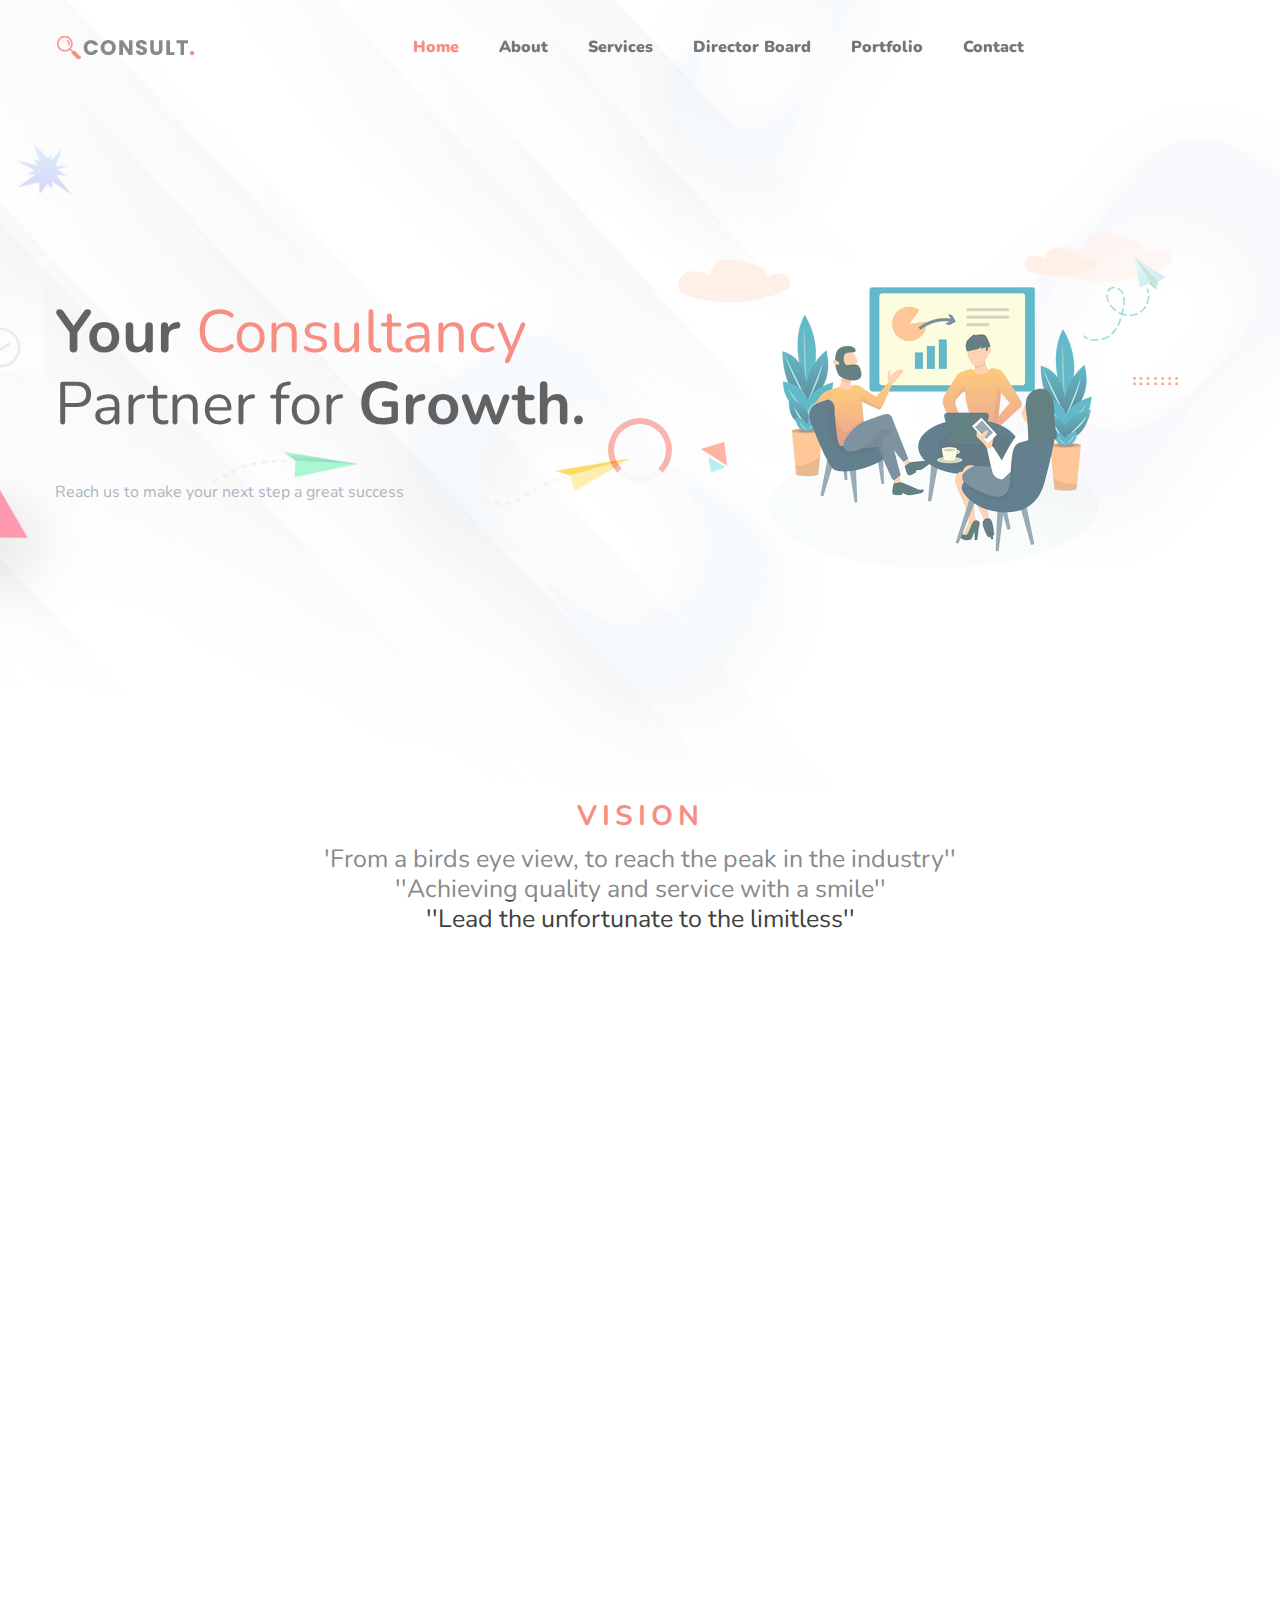
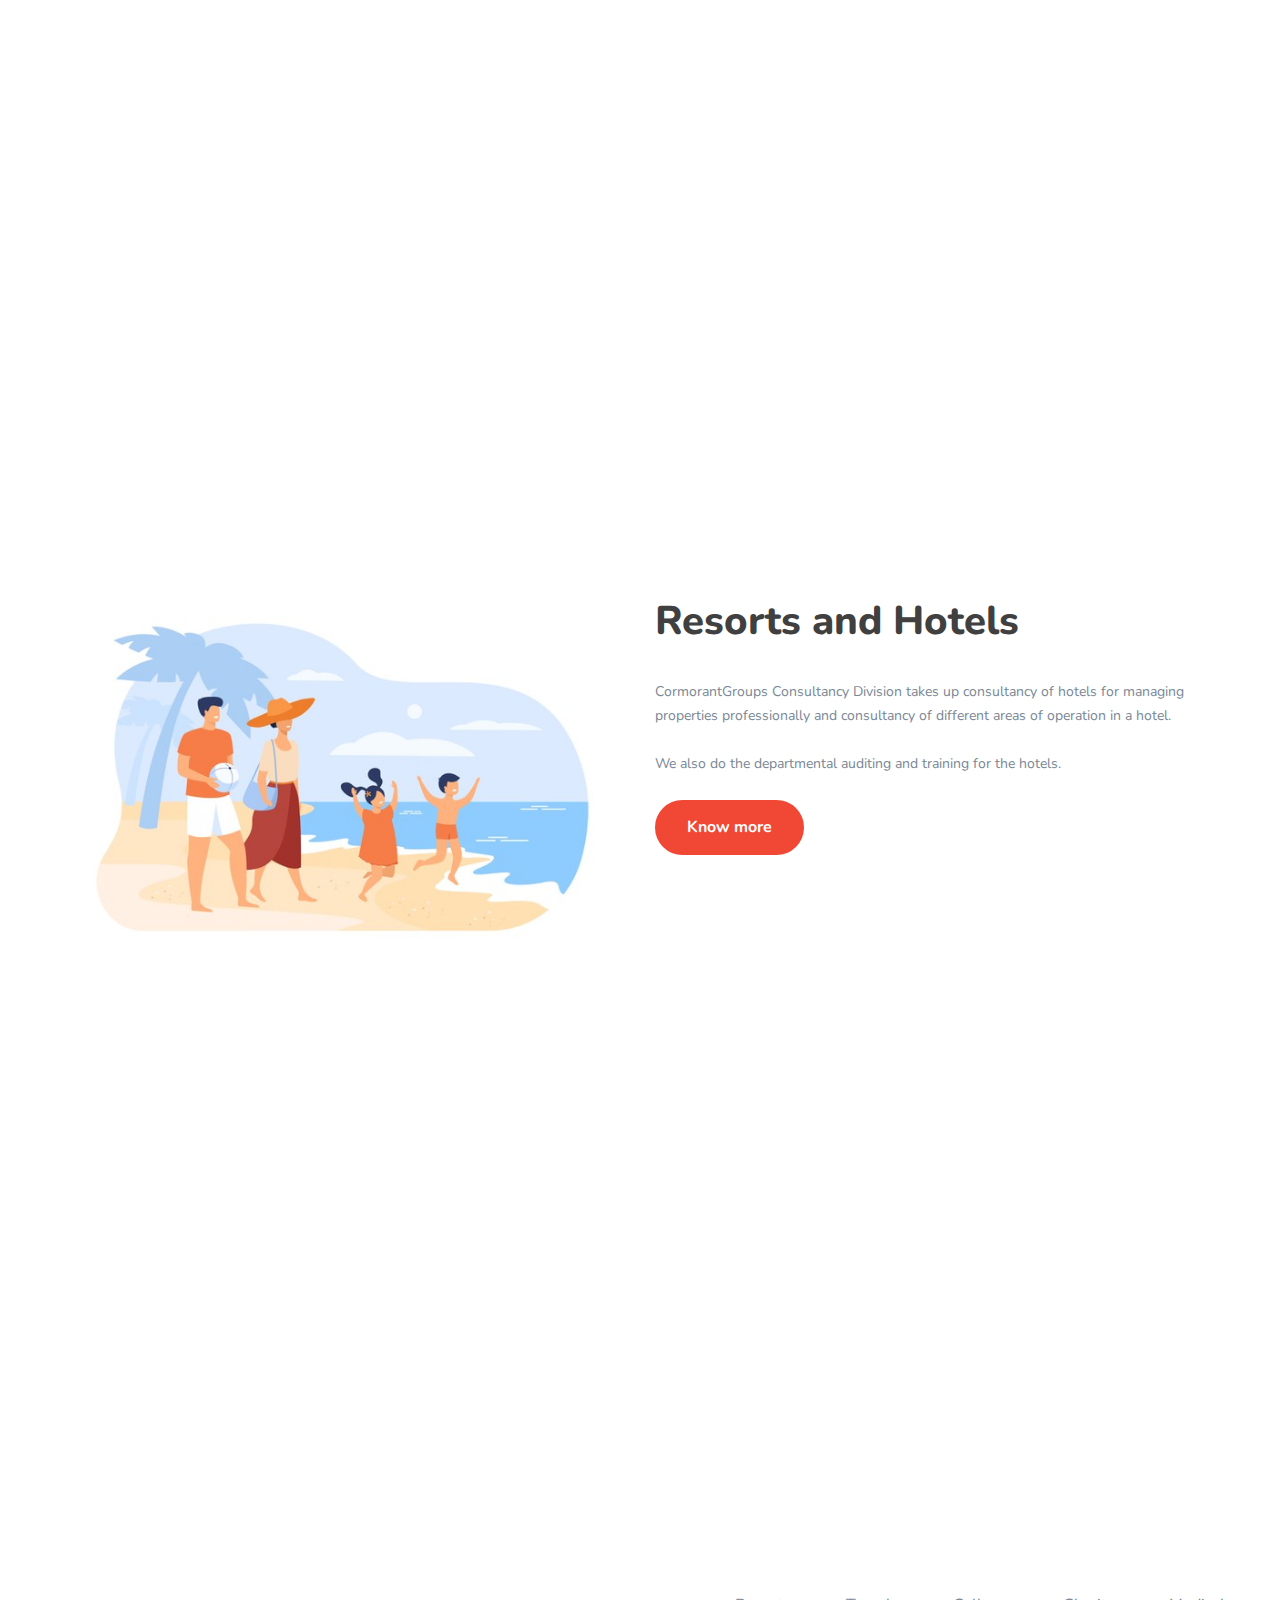
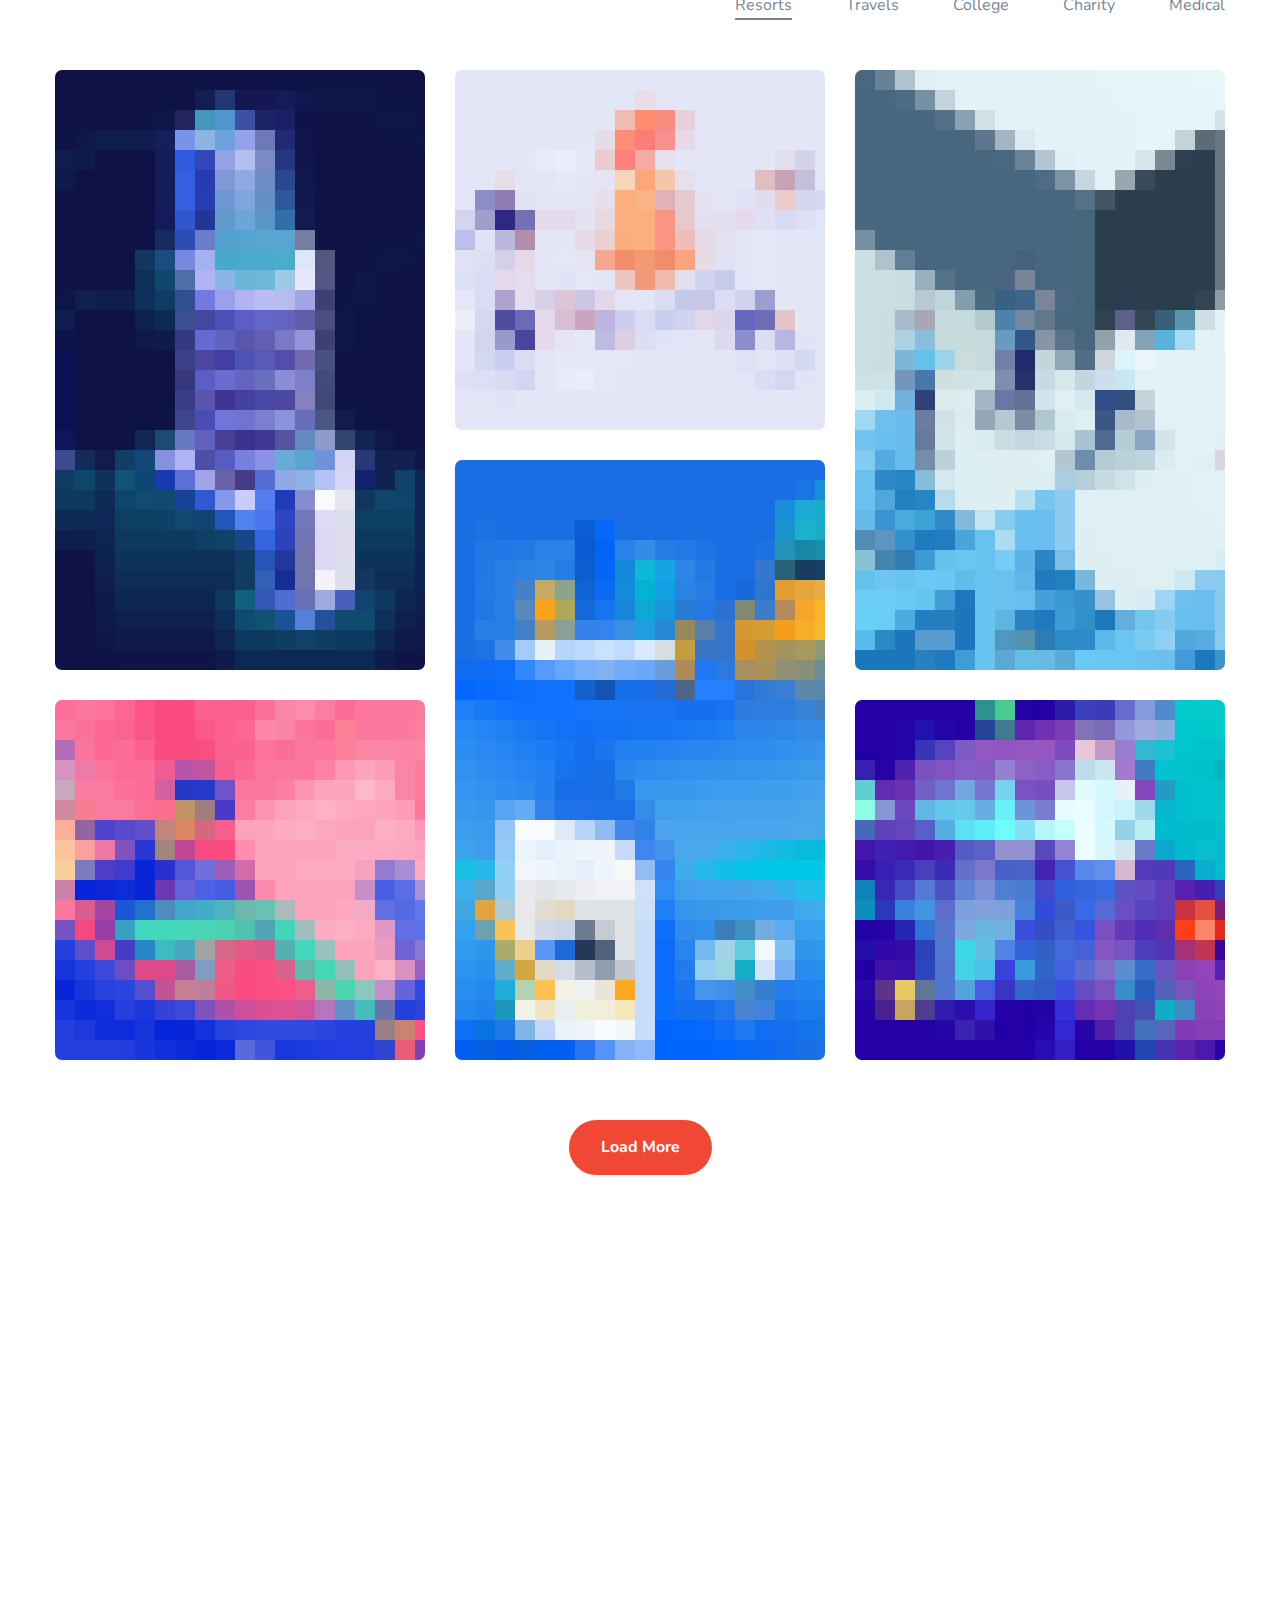
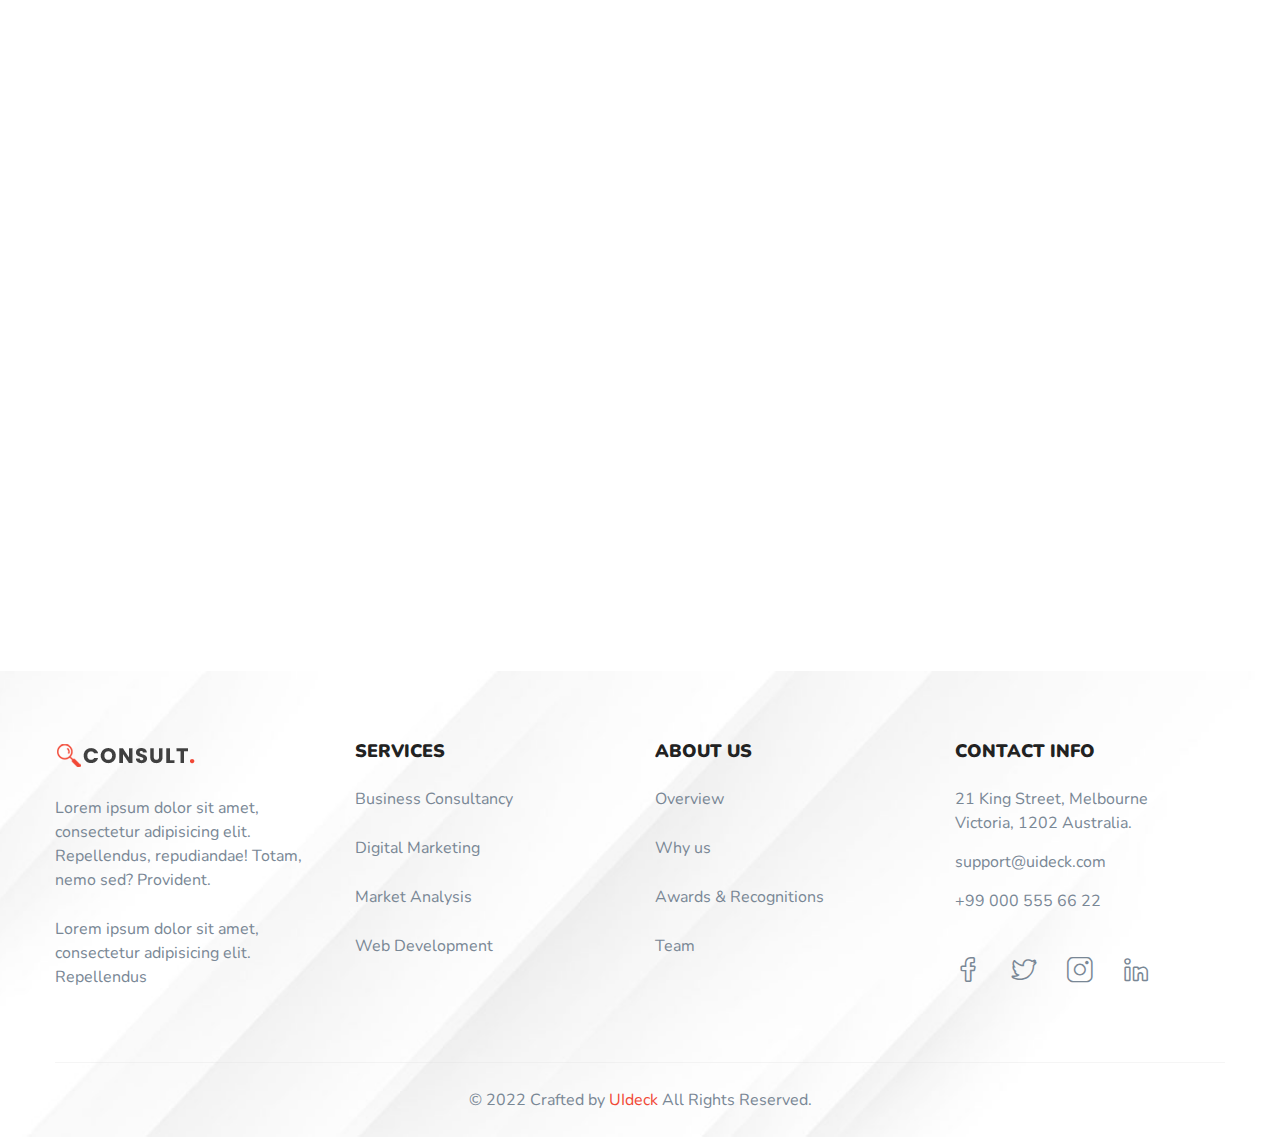
<file: consult-opl/consult-opl/index.html>
<!doctype html>
<html class="no-js" lang="en">

<head>
    <meta charset="utf-8">
    
    <!--====== Title ======-->
    <title>Consult - Business Consultancy Agency Template | Home</title>
    
    <meta name="description" content="">
    <meta name="viewport" content="width=device-width, initial-scale=1">

    <!--====== Favicon Icon ======-->
    <link rel="shortcut icon" href="assets/images/favicon.png" type="image/png">
        
    <!--====== Slick CSS ======-->
    <link rel="stylesheet" href="assets/css/slick.css">
        
    <!--====== Font Awesome CSS ======-->
    <link rel="stylesheet" href="assets/css/font-awesome.min.css">
        
    <!--====== Line Icons CSS ======-->
    <link rel="stylesheet" href="assets/css/LineIcons.css">
        
    <!--====== Animate CSS ======-->
    <link rel="stylesheet" href="assets/css/animate.css">
        
    <!--====== Magnific Popup CSS ======-->
    <link rel="stylesheet" href="assets/css/magnific-popup.css">
        
    <!--====== Bootstrap CSS ======-->
    <link rel="stylesheet" href="assets/css/bootstrap.min.css">
    
    <!--====== Default CSS ======-->
    <link rel="stylesheet" href="assets/css/default.css">
    
    <!--====== Style CSS ======-->
    <link rel="stylesheet" href="assets/css/style.css">
    
</head>

<body>
    <!--[if IE]>
    <p class="browserupgrade">You are using an <strong>outdated</strong> browser. Please <a href="https://browsehappy.com/">upgrade your browser</a> to improve your experience and security.</p>
  <![endif]-->
   
   
    <!--====== PRELOADER PART START ======-->

    <div class="preloader">
        <div class="loader">
            <div class="ytp-spinner">
                <div class="ytp-spinner-container">
                    <div class="ytp-spinner-rotator">
                        <div class="ytp-spinner-left">
                            <div class="ytp-spinner-circle"></div>
                        </div>
                        <div class="ytp-spinner-right">
                            <div class="ytp-spinner-circle"></div>
                        </div>
                    </div>
                </div>
            </div>
        </div>
    </div>

    <!--====== PRELOADER PART ENDS ======-->
    
    <!--====== HEADER PART START ======-->
    
    <header class="header-area">
        <div class="navbar-area headroom">
            <div class="container">
                <div class="row">
                    <div class="col-lg-12">
                        <nav class="navbar navbar-expand-lg">
                            <a class="navbar-brand" href="index.html">
                                <img src="assets/images/logo.png" alt="Logo">
                            </a>
                            <button class="navbar-toggler" type="button" data-toggle="collapse" data-target="#navbarSupportedContent" aria-controls="navbarSupportedContent" aria-expanded="false" aria-label="Toggle navigation">
                                <span class="toggler-icon"></span>
                                <span class="toggler-icon"></span>
                                <span class="toggler-icon"></span>
                            </button>

                            <div class="collapse navbar-collapse sub-menu-bar" id="navbarSupportedContent">
                                <ul id="nav" class="navbar-nav m-auto">
                                    <li class="nav-item active">
                                        <a href="index.html">Home</a>
                                    </li>
                                    <li class="nav-item">
                                        <a href="#about">About </a>
                                    </li>
                                    <li class="nav-item">
                                        <a href="#services">Services</a>
                                    </li>
                                    <li class="nav-item">
                                        <a href="director.html">Director Board</a>
                                    </li>
                                    <li class="nav-item">
                                        <a href="#portfolio">Portfolio</a>
                                    </li>
                                    
                                    <li class="nav-item">
                                        <a href="contact.html">Contact</a>
                                    </li>
                                </ul>
                            </div> <!-- navbar collapse -->
                        
                        </nav> <!-- navbar -->
                    </div>
                </div> <!-- row -->
            </div> <!-- container -->
        </div> <!-- navbar area -->
        
        <div id="home" class="header-hero bg_cover d-lg-flex align-items-center" style="background-image: url(assets/images/header-hero.jpg)">
            <div class="container">
                <div class="row">
                    <div class="col-lg-7">
                        <div class="header-hero-content">
                            <h1 class="hero-title wow fadeInUp" data-wow-duration="1s" data-wow-delay="0.2s"><b>Your</b> <span>Consultancy</span> Partner for <b>Growth.</b></h1>
                            <p class="text wow fadeInUp" data-wow-duration="1s" data-wow-delay="0.5s">Reach us to make your next step a great success</p>
                            
                        </div> <!-- header hero content -->
                    </div>
                </div> <!-- row -->
            </div> <!-- container -->
            <div class="header-hero-image d-flex align-items-center wow fadeInRightBig" data-wow-duration="1s" data-wow-delay="1.1s">
                <div class="image">
                    <img src="assets/images/hero2.png" alt="Hero Image">
                </div>
            </div> <!-- header hero image -->
        </div> <!-- header hero -->
        <div id="about" class="row justify-content-center">
            <div class="col-lg-9">
                <div class="about-title text-center wow fadeInUp" data-wow-duration="1s" data-wow-delay="0.3s">
                    <h4 class="welcome font-weight-bold">VISION</h6>
                    <h6 class="title">'From a birds eye view, to reach the peak in the industry''<br>

                        ''Achieving quality and service with a smile''<br>

                            ''Lead the unfortunate to the limitless''</h6>
                </div>
            </div>
        </div> <!-- row -->
    </header>
    
    <!--====== HEADER PART ENDS ======-->
    
    <!--====== ABOUT PART START ======-->
    
    <section class="about-area pt-115">
        <div class="container">
            <div class="row justify-content-center">
                <div class="col-lg-9">
                    <div class="about-title text-center wow fadeInUp" data-wow-duration="1s" data-wow-delay="0.3s">
                        <h6 class="welcome font-weight-bold">MISSION</h6>
                        <h3 class="title">''Challenging the challenges of tomorrow''</h3>
                    </div>
                </div>
            </div> <!-- row --><br>
        
            <div class="row">
                <div class="col-lg-12">
                    <div class="about-image mt-60 ml-200 wow fadeIn" data-wow-duration="1s" data-wow-delay="0.5s">
                        <img src="assets/images/hero6.png"  alt="about">
                    </div> <!-- about image -->
                </div>
            </div> <!-- row -->
            <div class="row justify-content-center">
                <div class="col-lg-10">
                    <div class="about-content pt-45">
                        <p class="text wow fadeInUp" data-wow-duration="1s" data-wow-delay="0.4s">Duis et metus et massa tempus lacinia. Class aptent taciti sociosqu ad litora torquent per conubia nostra, per inceptos himenaeos. Maecenas ultricies, orci molestie blandit interdum. ipsum ante pellentesque nisl, eget mollis turpis quam nec eros. ultricies, orci molestie blandit interdum.</p>
                        
                        <div class="about-counter pt-60">
                            <div class="row">
                                <div class="col-sm-4">
                                    <div class="single-counter counter-color-1 mt-30 d-flex wow fadeInUp" data-wow-duration="1s" data-wow-delay="0.3s">
                                        <div class="counter-shape">
                                            <span class="shape-1"></span>
                                            <span class="shape-2"></span>
                                        </div>
                                        <div class="counter-content media-body">
                                            <span class="counter-count"><span class="counter">350</span></span>
                                            <p class="text">Clients</p>
                                        </div>
                                    </div> <!-- single counter -->
                                </div>
                                <div class="col-sm-4">
                                    <div class="single-counter counter-color-2 mt-30 d-flex wow fadeInUp" data-wow-duration="1s" data-wow-delay="0.6s">
                                        <div class="counter-shape">
                                            <span class="shape-1"></span>
                                            <span class="shape-2"></span>
                                        </div>
                                        <div class="counter-content media-body">
                                            <span class="counter-count"><span class="counter">100</span>%</span>
                                            <p class="text">Satisfaction</p>
                                        </div>
                                    </div> <!-- single counter -->
                                </div>
                                <div class="col-sm-4">
                                    <div class="single-counter counter-color-3 mt-30 d-flex wow fadeInUp" data-wow-duration="1s" data-wow-delay="0.9s">
                                        <div class="counter-shape">
                                            <span class="shape-1"></span>
                                            <span class="shape-2"></span>
                                        </div>
                                        <div class="counter-content media-body">
                                            <span class="counter-count"><span class="counter">870</span></span>
                                            <p class="text">Projects</p>
                                        </div>
                                    </div> <!-- single counter -->
                                </div>
                            </div> <!-- row -->
                        </div> <!-- about counter -->
                    </div> <!-- about content -->
                </div>
            </div> <!-- row -->
        </div> <!-- container -->
    </section>
    
    <!--====== ABOUT PART ENDS ======-->
    
    <!--====== OUR SERVICE PART START ======-->
    
    <section id="services" class="our-services-area pt-115">
        <div class="container">
            <div class="row justify-content-center">
                <div class="col-xl-5 col-lg-6 col-md-8 col-sm-9">
                    <div class="section-title text-center wow fadeInUp" data-wow-duration="1s" data-wow-delay="0.2s">
                        <h6 class="sub-title">Our services</h6>
                        <h4 class="title">Bunch of Services <span>at your fingertip</span></h4>
                    </div> <!-- section title -->
                </div>
            </div> <!-- row -->
            <div class="row">
                <div class="col-lg-12">
                    <div class="our-services-tab pt-30">
                        <ul class="nav justify-content-center wow fadeIn" data-wow-duration="1s" data-wow-delay="0.5s" id="myTab" role="tablist">
                    
                            <li class="nav-item">
                                <a class="active" id="resort-tab" data-toggle="tab" href="#resort" role="tab" aria-controls="resort" aria-selected="false">
                                    <i class="lni-apartment"></i> <span>Resorts & <br> Hotels </span>
                                </a>
                            </li>

                            <li class="nav-item">
                                <a id="tour-tab" data-toggle="tab" href="#tour" role="tab" aria-controls="tour" aria-selected="false">
                                    <i class="lni-bus"></i> <span>Tours & <br> Travels</span>
                                </a>
                            </li>
                            <li class="nav-item">
                                <a id="training-tab" data-toggle="tab" href="#training" role="tab" aria-controls="training" aria-selected="false">
                                    <i class="lni-ruler-pencil"></i> <span>Training <br> College</span>
                                </a>
                            </li>
                            <li class="nav-item">
                                <a id="charity-tab" data-toggle="tab" href="#charity" role="tab" aria-controls="charity" aria-selected="false">
                                    <i class="lni-heart"></i> <span>Charity <br> Trust</span>
                                </a>
                            </li>
                            <li class="nav-item">
                                <a id="pharma-tab" data-toggle="tab" href="#pharma" role="tab" aria-controls="pharma" aria-selected="false">
                                    <i class="lni-wheelchair"></i> <span>Pharma <br> Marketing</span>
                                </a>
                            </li>
                        </ul>
                        <div class="tab-content" id="myTabContent">
                            
                            <div class="tab-pane fade show active" id="resort" role="tabpanel" aria-labelledby="resort-tab">
                                <div class="row">
                                    <div class="col-lg-6">
                                        <div class="our-services-image mt-50">
                                            <img src="assets/images/resort1.jpg" alt="service">
                                        </div> <!-- our services image -->
                                    </div>
                                    <div class="col-lg-6">
                                        <div class="our-services-content mt-45">
                                            <h3 class="services-title">Resorts and Hotels</h3>
                                            <p class="text">CormorantGroups Consultancy Division takes up consultancy of hotels for managing properties professionally and consultancy of different areas of operation in a hotel. <br><br>We also do the departmental auditing and training for the hotels.</p><br>
                                            <div class="navbar-btn d-none d-sm-inline-block">
                                                <a class="main-btn" href="hotel.html">Know more</a>
                                            </div>
                                            
                                        </div> <!-- our services resort content -->
                                    </div>
                                </div> <!-- row -->
                            </div>
                            
                            <div class="tab-pane fade" id="tour" role="tabpanel" aria-labelledby="tour-tab">
                                <div class="row">
                                    <div class="col-lg-6">
                                        <div class="our-services-image mt-50">
                                            <img src="assets/images/Travel-cartoon-illustration-vector1.jpg" alt="service">
                                        </div> <!-- our services image -->
                                    </div>
                                    <div class="col-lg-6">
                                        <div class="our-services-content mt-45">
                                            <h3 class="services-title">Tours and Travels</h3>
                                            <p class="text">CormorantGroups provides home stay facility in all tourist places of Kerala at reasonable prices.<br><br>Our agency makes sure of your security as well</p>
                                            <br>
                                            <div class="navbar-btn d-none d-sm-inline-block">
                                                <a class="main-btn" href="tours.html">Know more</a>
                                            </div>
                                            
                                        </div> <!-- our services tours content -->
                                    </div>
                                </div> <!-- row -->
                            </div>

                            <div class="tab-pane fade" id="training" role="tabpanel" aria-labelledby="training-tab">
                                <div class="row">
                                    <div class="col-lg-6">
                                        <div class="our-services-image mt-50">
                                            <img src="assets/images/training1.jpg" alt="service">
                                        </div> <!-- our services image -->
                                    </div>
                                    <div class="col-lg-6">
                                        <div class="our-services-content mt-45">
                                            <h3 class="services-title">Training College</h3>
                                            <p class="text">CormorantGroups Training College has diversified in offering basic courses to train manpower operating the core departments of the hotel industry.<br><br>We offer well set classrooms, library, hostel facilities and many more!</p><br>
                                            <div class="navbar-btn d-none d-sm-inline-block">
                                                <a class="main-btn" href="college.html">Know more</a>
                                            </div>
                                           
                                        </div> <!-- our services training content -->
                                    </div>
                                </div> <!-- row -->
                            </div>

                            <div class="tab-pane fade" id="charity" role="tabpanel" aria-labelledby="charity-tab">
                                <div class="row">
                                    <div class="col-lg-6">
                                        <div class="our-services-image mt-50">
                                            <img src="assets/images/charity.jpg" alt="service">
                                        </div> <!-- our services image -->
                                    </div>
                                    <div class="col-lg-6">
                                        <div class="our-services-content mt-45">
                                            <h3 class="services-title">Charity Trust</h3>
                                            <p class="text">To serve with love and lead the unfortunate to limitless happiness is what we believe and try to practice at the  CormorantGroups.<br>With Dr.P.U.George heading the division, we have adopted the inmates of Kunamavu village consisting of about 100 less fortunate human beings ranging from infants to old age destitute and few more similar villages in different parts of Kerala. </p><br>
                                            <br>
                                            <div class="navbar-btn d-none d-sm-inline-block">
                                                <a class="main-btn" href="charity.html">Know more</a>
                                            </div>
                                           
                                        </div> <!-- our services charity content -->
                                    </div>
                                </div> <!-- row -->
                            </div>

                            <div class="tab-pane fade" id="pharma" role="tabpanel" aria-labelledby="pharma-tab">
                                <div class="row">
                                    <div class="col-lg-6">
                                        <div class="our-services-image mt-50">
                                            <img src="assets/images/pharma.jpg" alt="service">
                                        </div> <!-- our services image -->
                                    </div>
                                    <div class="col-lg-6">
                                        <div class="our-services-content mt-45">
                                            <h3 class="services-title">Pharma Marketing</h3>
                                            <p class="text">Cormorant ayurvedic marketing division promotes ayurvedic products such as<br> Mehasini, Oil for Arthritis, Baby food, Anti-dandruff oil and Wajee Vita  </p>
                                            <br>
                                            <div class="navbar-btn d-none d-sm-inline-block">
                                                <a class="main-btn" href="pharma.html">Know more</a>
                                            </div>
                                           
                                        </div> <!-- our services pharma content -->
                                    </div>
                                </div> <!-- row -->
                            </div>
                        </div> <!-- tab content -->
                    </div> <!-- our services tab -->
                </div>
            </div> <!-- row -->
        </div> <!-- container -->
    </section>
    
    <!--====== OUR SERVICE PART ENDS ======-->
    
    <!--====== SERVICE PART START ======-->
    
    <section id="service" class="service-area pt-105">
        <div class="container">
            <div class="row">
                <div class="col-lg-6 col-md-8">
                    <div class="section-title wow fadeInUp" data-wow-duration="1s" data-wow-delay="0.2s">
                        <h6 class="sub-title">Why Us</h6>
                        <h4 class="title">The reasons to choose us <span>as your business partner</span></h4>
                    </div> <!-- section title -->
                </div>
            </div> <!-- row -->
            <div class="service-wrapper mt-60 wow fadeInUp" data-wow-duration="1s" data-wow-delay="0.6s">
                <div class="row no-gutters justify-content-center">
                    <div class="col-lg-4 col-md-7">
                        <div class="single-service d-flex">
                            <div class="service-icon">
                                <img src="assets/images/service-1.png" alt="Icon">
                            </div>
                            <div class="service-content media-body">
                                <h4 class="service-title">Highly Experienced</h4>
                                <p class="text">Our crew is highly experienced to serve your requirements to the mark. We are always happy to guide you.</p>
                            </div>
                            <div class="shape shape-1">
                                <img src="assets/images/shape/shape-1.svg" alt="shape">
                            </div>
                            <div class="shape shape-2">
                                <img src="assets/images/shape/shape-2.svg" alt="shape">
                            </div>
                        </div> <!-- single service -->
                    </div>
                    <div class="col-lg-4 col-md-7">
                        <div class="single-service service-border d-flex">
                            <div class="service-icon">
                                <img src="assets/images/service-2.png" alt="Icon">
                            </div>
                            <div class="service-content media-body">
                                <h4 class="service-title">Bunch of Services</h4>
                                <p class="text">We provide a wide range of services to meet your needs and you can reach us anytime</p>
                            </div>
                            <div class="shape shape-3">
                                <img src="assets/images/shape/shape-3.svg" alt="shape">
                            </div>
                        </div> <!-- single service -->
                    </div>
                    <div class="col-lg-4 col-md-7">
                        <div class="single-service d-flex">
                            <div class="service-icon">
                                <img src="assets/images/service-3.png" alt="Icon">
                            </div>
                            <div class="service-content media-body">
                                <h4 class="service-title">Quality Support</h4>
                                <p class="text">We ensure high quality support to all our services. Make us know your valuable feedback.</p>
                            </div>
                            <div class="shape shape-4">
                                <img src="assets/images/shape/shape-4.svg" alt="shape">
                            </div>
                            <div class="shape shape-5">
                                <img src="assets/images/shape/shape-5.svg" alt="shape">
                            </div>
                        </div> <!-- single service -->
                    </div>
                </div> <!-- row -->
                <div class="row">
                    <div class="col-lg-12">
                       
                    </div>
                </div> <!-- row -->
            </div> <!-- service wrapper -->
        </div> <!-- container -->
    </section>
    
    <!--====== SERVICE PART ENDS ======-->
    
    <!--====== PROJECT GALLERY PART START ======-->

    <section id="portfolio" class="project-masonry-area pt-115">
        <div class="container">
            <div class="row align-items-end">
                <div class="col-lg-4">
                    <div class="section-title pb-20  wow fadeIn" data-wow-duration="1s" data-wow-delay="0.4s">
                        <h6 class="sub-title">Portfolio</h6>
                        <h4 class="title">Portfolio <span>Gallery.</span></h4>
                    </div> <!-- section title -->
                </div>
                <div class="col-lg-8">
                    <div class="project-menu text-center text-sm-left text-lg-right pb-20">
                        <ul>
                            <li class="active" data-filter="*">Resorts</li>
                            <li data-filter=".apps">Travels</li>
                            <li data-filter=".branding">College</li>
                            <li data-filter=".creative">Charity</li>
                            <li data-filter=".laptop">Medical</li>
                        </ul>
                    </div> <!-- project menu -->
                </div>
            </div> <!-- row -->
            <div class="row grid">
                <div class="col-lg-4 col-sm-6 grid-item apps creative laptop">
                    <div class="single-gallery gallery-masonry mt-30">
                        <div class="gallery-image">
                            <img src="assets/images/protfolio-1.jpg" alt="protfolio">
                        </div>
                        <div class="gallery-icon">
                            <a class="image-popup" href="assets/images/protfolio-1.jpg">
                                <span></span>
                            </a>
                        </div>
                    </div> <!-- single gallery -->
                </div>
                <div class="col-lg-4 col-sm-6 grid-item branding creative">
                    <div class="single-gallery gallery-masonry mt-30">
                        <div class="gallery-image">
                            <img src="assets/images/protfolio-2.jpg" alt="protfolio">
                        </div>
                        <div class="gallery-icon">
                            <a class="image-popup" href="assets/images/protfolio-2.jpg">
                                <span></span>
                            </a>
                        </div>
                    </div> <!-- single gallery -->
                </div>
                <div class="col-lg-4 col-sm-6 grid-item apps branding product">
                    <div class="single-gallery gallery-masonry mt-30">
                        <div class="gallery-image">
                            <img src="assets/images/protfolio-3.jpg" alt="protfolio">
                        </div>
                        <div class="gallery-icon">
                            <a class="image-popup" href="assets/images/protfolio-3.jpg">
                                <span></span>
                            </a>
                        </div>
                    </div> <!-- single gallery -->
                </div>
                <div class="col-lg-4 col-sm-6 grid-item laptop product">
                    <div class="single-gallery gallery-masonry mt-30">
                        <div class="gallery-image">
                            <img src="assets/images/protfolio-5.jpg" alt="protfolio">
                        </div>
                        <div class="gallery-icon">
                            <a class="image-popup" href="assets/images/protfolio-5.jpg">
                                <span></span>
                            </a>
                        </div>
                    </div> <!-- single gallery -->
                </div>
                <div class="col-lg-4 col-sm-6 grid-item branding creative">
                    <div class="single-gallery gallery-masonry mt-30">
                        <div class="gallery-image">
                            <img src="assets/images/protfolio-4.jpg" alt="protfolio">
                        </div>
                        <div class="gallery-icon">
                            <a class="image-popup" href="assets/images/protfolio-4.jpg">
                                <span></span>
                            </a>
                        </div>
                    </div> <!-- single gallery -->
                </div>
                <div class="col-lg-4 col-sm-6 grid-item apps laptop product">
                    <div class="single-gallery gallery-masonry mt-30">
                        <div class="gallery-image">
                            <img src="assets/images/protfolio-6.jpg" alt="protfolio">
                        </div>
                        <div class="gallery-icon">
                            <a class="image-popup" href="assets/images/protfolio-6.jpg">
                                <span></span>
                            </a>
                        </div>
                    </div> <!-- single gallery -->
                </div>
            </div> <!-- row -->
            <div class="row">
                <div class="col-lg-12">
                    <div class="gallery-btn mt-60 text-center">
                        <a class="main-btn" href="#">Load More</a>
                    </div>
                </div>
            </div> <!-- row -->
        </div> <!-- container -->
    </section>

    <!--====== PROJECT GALLERY PART ENDS ======-->
    

    
    <!--====== TESTIMONIAL PART START ======-->
    
    <section id="testimonial" class="testimonial-area pt-70 pb-120">
        <div class="container">
            <div class="row justify-content-between">
                <div class="col-xl-5 col-lg-6">
                    <div class="testimonial-left-content mt-45 wow fadeIn" data-wow-duration="1s" data-wow-delay="0.3s">
                        <div class="section-title">
                            <h6 class="sub-title">Testimonials</h6>
                            <h4 class="title">What Client Says, About Us</h4>
                        </div> <!-- section title -->
                        <ul class="testimonial-line">
                            <li></li>
                            <li></li>
                            <li></li>
                            <li></li>
                        </ul>
                        <p class="text">Duis et metus et massa tempus lacinia. Class aptent taciti sociosqu ad litora torquent per conubia nostra, per inceptos himenaeos. Maecenas ultricies, orci molestie blandit interdum. <br> <br> ipsum ante pellentesque nisl, eget mollis turpis quam nec eros. ultricies, orci molestie blandit interdum.</p>
                    </div> <!-- testimonial left content -->
                </div>
                <div class="col-lg-6">
                    <div class="testimonial-right-content mt-50 wow fadeIn" data-wow-duration="1s" data-wow-delay="0.6s">
                        <div class="quota">
                            <i class="lni-quotation"></i>
                        </div>
                        <div class="testimonial-content-wrapper testimonial-active">
                            <div class="single-testimonial">
                                <div class="testimonial-text">
                                    <p class="text">“Praesent scelerisque, odio eu fermentum malesuada, nisi arcu volutpat nisl, sit amet convallis nunc turp.”</p>
                                </div>
                                <div class="testimonial-author d-sm-flex justify-content-between">
                                    <div class="author-info d-flex align-items-center">
                                        <div class="author-image">
                                            <img src="assets/images/author-1.jpg" alt="author">
                                        </div>
                                        <div class="author-name media-body">
                                            <h5 class="name">John Doe</h5>
                                            <span class="sub-title">CEO, Alphabet</span>
                                        </div>
                                    </div>
                                    <div class="author-review">
                                        <ul class="star">
                                            <li><i class="lni-star"></i></li>
                                            <li><i class="lni-star"></i></li>
                                            <li><i class="lni-star"></i></li>
                                            <li><i class="lni-star"></i></li>
                                            <li><i class="lni-star"></i></li>
                                        </ul>
                                        <span class="review">( 7 Reviews )</span>
                                    </div>
                                </div>
                            </div> <!-- single testimonial -->
                            <div class="single-testimonial">
                                <div class="testimonial-text">
                                    <p class="text">“Praesent scelerisque, odio eu fermentum malesuada, nisi arcu volutpat nisl, sit amet convallis nunc turp.”</p>
                                </div>
                                <div class="testimonial-author d-sm-flex justify-content-between">
                                    <div class="author-info d-flex align-items-center">
                                        <div class="author-image">
                                            <img src="assets/images/author-2.jpg" alt="author">
                                        </div>
                                        <div class="author-name media-body">
                                            <h5 class="name">John Doe</h5>
                                            <span class="sub-title">CEO, Alphabet</span>
                                        </div>
                                    </div>
                                    <div class="author-review">
                                        <ul class="star">
                                            <li><i class="lni-star"></i></li>
                                            <li><i class="lni-star"></i></li>
                                            <li><i class="lni-star"></i></li>
                                            <li><i class="lni-star"></i></li>
                                            <li><i class="lni-star"></i></li>
                                        </ul>
                                        <span class="review">( 7 Reviews )</span>
                                    </div>
                                </div>
                            </div> <!-- single testimonial -->
                            <div class="single-testimonial">
                                <div class="testimonial-text">
                                    <p class="text">“Praesent scelerisque, odio eu fermentum malesuada, nisi arcu volutpat nisl, sit amet convallis nunc turp.”</p>
                                </div>
                                <div class="testimonial-author d-sm-flex justify-content-between">
                                    <div class="author-info d-flex align-items-center">
                                        <div class="author-image">
                                            <img src="assets/images/author-3.jpg" alt="author">
                                        </div>
                                        <div class="author-name media-body">
                                            <h5 class="name">John Doe</h5>
                                            <span class="sub-title">CEO, Alphabet</span>
                                        </div>
                                    </div>
                                    <div class="author-review">
                                        <ul class="star">
                                            <li><i class="lni-star"></i></li>
                                            <li><i class="lni-star"></i></li>
                                            <li><i class="lni-star"></i></li>
                                            <li><i class="lni-star"></i></li>
                                            <li><i class="lni-star"></i></li>
                                        </ul>
                                        <span class="review">( 7 Reviews )</span>
                                    </div>
                                </div>
                            </div> <!-- single testimonial -->
                        </div> <!-- testimonial content wrapper -->
                    </div> <!-- testimonial right content -->
                </div>
            </div> <!-- row -->
        </div> <!-- container -->
    </section>
    
    <!--====== TESTIMONIAL PART ENDS ======-->
    
     <!--  -->
    
    <!--====== CONTACT PART START ======-->

    <section id="contact" class="contact-area pt-120 pb-120">
        <div class="container">
            <div class="row justify-content-center">
                <div class="col-lg-4">
                    <div class="section-title text-center pb-20 wow fadeInUp" data-wow-duration="1s" data-wow-delay="0.3s">
                        <h6 class="sub-title">Our Contact</h6>
                        <h4 class="title">Get In <span>Touch.</span></h4>
                    </div> <!-- section title -->
                </div>
            </div> <!-- row -->
            <div class="contact-info pt-30">
                <div class="row">
                    <div class="col-lg-4 col-md-6">
                        <div class="single-contact-info contact-color-1 mt-30 d-flex  wow fadeInUp" data-wow-duration="1s" data-wow-delay="0.3s">
                            <div class="contact-info-icon">
                                <i class="lni-map-marker"></i>
                            </div>
                            <div class="contact-info-content media-body">
                                <p class="text">Opp.Modern Bread Factory,<br>Mamangalam<br>

                                    Edapally P.O, Pincode - 682 024</p>
                            </div>
                        </div> <!-- single contact info -->
                    </div>
                    <div class="col-lg-4 col-md-6">
                        <div class="single-contact-info contact-color-2 mt-30 d-flex  wow fadeInUp" data-wow-duration="1s" data-wow-delay="0.6s">
                            <div class="contact-info-icon">
                                <i class="lni-envelope"></i>
                            </div>
                            <div class="contact-info-content media-body">
                                <p class="text mt-3">mail@cormorantgroup.net</p>
                                
                            </div>
                        </div> <!-- single contact info -->
                    </div>
                    <div class="col-lg-4 col-md-6">
                        <div class="single-contact-info contact-color-3 mt-30 d-flex  wow fadeInUp" data-wow-duration="1s" data-wow-delay="0.9s">
                            <div class="contact-info-icon">
                                <i class="lni-phone"></i>
                            </div>
                            <div class="contact-info-content media-body">
                                <p class="text">91 484 2346403, 91 484 2346404
                                   </p>
                                <p class="text"> Mob: 91 9388629854 </p>
                            </div>
                        </div> <!-- single contact info -->
                    </div>
                </div> <!-- row -->
            </div> <!-- contact info -->
          
        </div> <!-- container -->
    </section>

    <!--====== CONTACT PART ENDS ======-->
    
    <!--====== FOOTER PART START ======-->
    
    <footer id="footer" class="footer-area bg_cover" style="background-image: url(assets/images/footer-bg.jpg)">
        <div class="container">
            <div class="footer-widget pt-30 pb-70">
                <div class="row">
                    <div class="col-lg-3 col-sm-6 order-sm-1 order-lg-1">
                        <div class="footer-about pt-40">
                            <a href="#">
                                <img src="assets/images/logo.png" alt="Logo">
                            </a>
                            <p class="text">Lorem ipsum dolor sit amet, consectetur adipisicing elit. Repellendus, repudiandae! Totam, nemo sed? Provident.</p> <p class="text">Lorem ipsum dolor sit amet, consectetur adipisicing elit. Repellendus</p>
                        </div> <!-- footer about -->
                    </div>
                    <div class="col-lg-3 col-sm-6 order-sm-3 order-lg-2">
                        <div class="footer-link pt-40">
                            <div class="footer-title">
                                <h5 class="title">Services</h5>
                            </div>
                            <ul>
                                <li><a href="#">Business Consultancy</a></li>
                                <li><a href="#">Digital Marketing</a></li>
                                <li><a href="#">Market Analysis</a></li>
                                <li><a href="#">Web Development</a></li>
                            </ul>
                        </div> <!-- footer link -->
                    </div>
                    <div class="col-lg-3 col-sm-6 order-sm-4 order-lg-3">
                        <div class="footer-link pt-40">
                            <div class="footer-title">
                                <h5 class="title">About Us</h5>
                            </div>
                            <ul>
                                <li><a href="#">Overview</a></li>
                                <li><a href="#">Why us</a></li>
                                <li><a href="#">Awards & Recognitions</a></li>
                                <li><a href="#">Team</a></li>
                            </ul>
                        </div> <!-- footer link -->
                    </div>
                    <div class="col-lg-3 col-sm-6 order-sm-2 order-lg-4">
                        <div class="footer-contact pt-40">
                            <div class="footer-title">
                                <h5 class="title">Contact Info</h5>
                            </div>
                            <div class="contact pt-10">
                                <p class="text">21 King Street, Melbourne <br>
                                    Victoria, 1202 Australia.</p>
                                <p class="text">support@uideck.com</p>
                                <p class="text">+99 000 555 66 22</p>

                                <ul class="social mt-40">
                                    <li><a href="#"><i class="lni-facebook"></i></a></li>
                                    <li><a href="#"><i class="lni-twitter"></i></a></li>
                                    <li><a href="#"><i class="lni-instagram"></i></a></li>
                                    <li><a href="#"><i class="lni-linkedin"></i></a></li>
                                </ul>
                            </div> <!-- contact -->
                        </div> <!-- footer contact -->
                    </div>
                </div> <!-- row -->
            </div> <!-- footer widget -->
            <div class="footer-copyright text-center">
                <p class="text">© 2022 Crafted by <a href="https://uideck.com" rel="nofollow">UIdeck</a> All Rights Reserved.</p>
            </div>
        </div> <!-- container -->
    </footer>
    
    <!--====== FOOTER PART ENDS ======-->
    
    <!--====== BACK TOP TOP PART START ======-->

    <a href="#" class="back-to-top"><i class="lni-chevron-up"></i></a>

    <!--====== BACK TOP TOP PART ENDS ======-->  




    <!--====== Jquery js ======-->
    <script src="assets/js/vendor/jquery-1.12.4.min.js"></script>
    <script src="assets/js/vendor/modernizr-3.7.1.min.js"></script>
    
    <!--====== Bootstrap js ======-->
    <script src="assets/js/popper.min.js"></script>
    <script src="assets/js/bootstrap.min.js"></script>
    
    <!--====== Slick js ======-->
    <script src="assets/js/slick.min.js"></script>
    
    <!--====== Isotope js ======-->
    <script src="assets/js/imagesloaded.pkgd.min.js"></script>
    <script src="assets/js/isotope.pkgd.min.js"></script>
    
    <!--====== Counter Up js ======-->
    <script src="assets/js/waypoints.min.js"></script>
    <script src="assets/js/jquery.counterup.min.js"></script>
    
    <!--====== Circles js ======-->
    <script src="assets/js/circles.min.js"></script>
    
    <!--====== Appear js ======-->
    <script src="assets/js/jquery.appear.min.js"></script>
    
    <!--====== WOW js ======-->
    <script src="assets/js/wow.min.js"></script>
    
    <!--====== Headroom js ======-->
    <script src="assets/js/headroom.min.js"></script>
    
    <!--====== Jquery Nav js ======-->
    <script src="assets/js/jquery.nav.js"></script>
    
    <!--====== Scroll It js ======-->
    <script src="assets/js/scrollIt.min.js"></script>
    
    <!--====== Magnific Popup js ======-->
    <script src="assets/js/jquery.magnific-popup.min.js"></script>
    
    <!--====== Main js ======-->
    <script src="assets/js/main.js"></script>
    
</body>

</html>
</file>
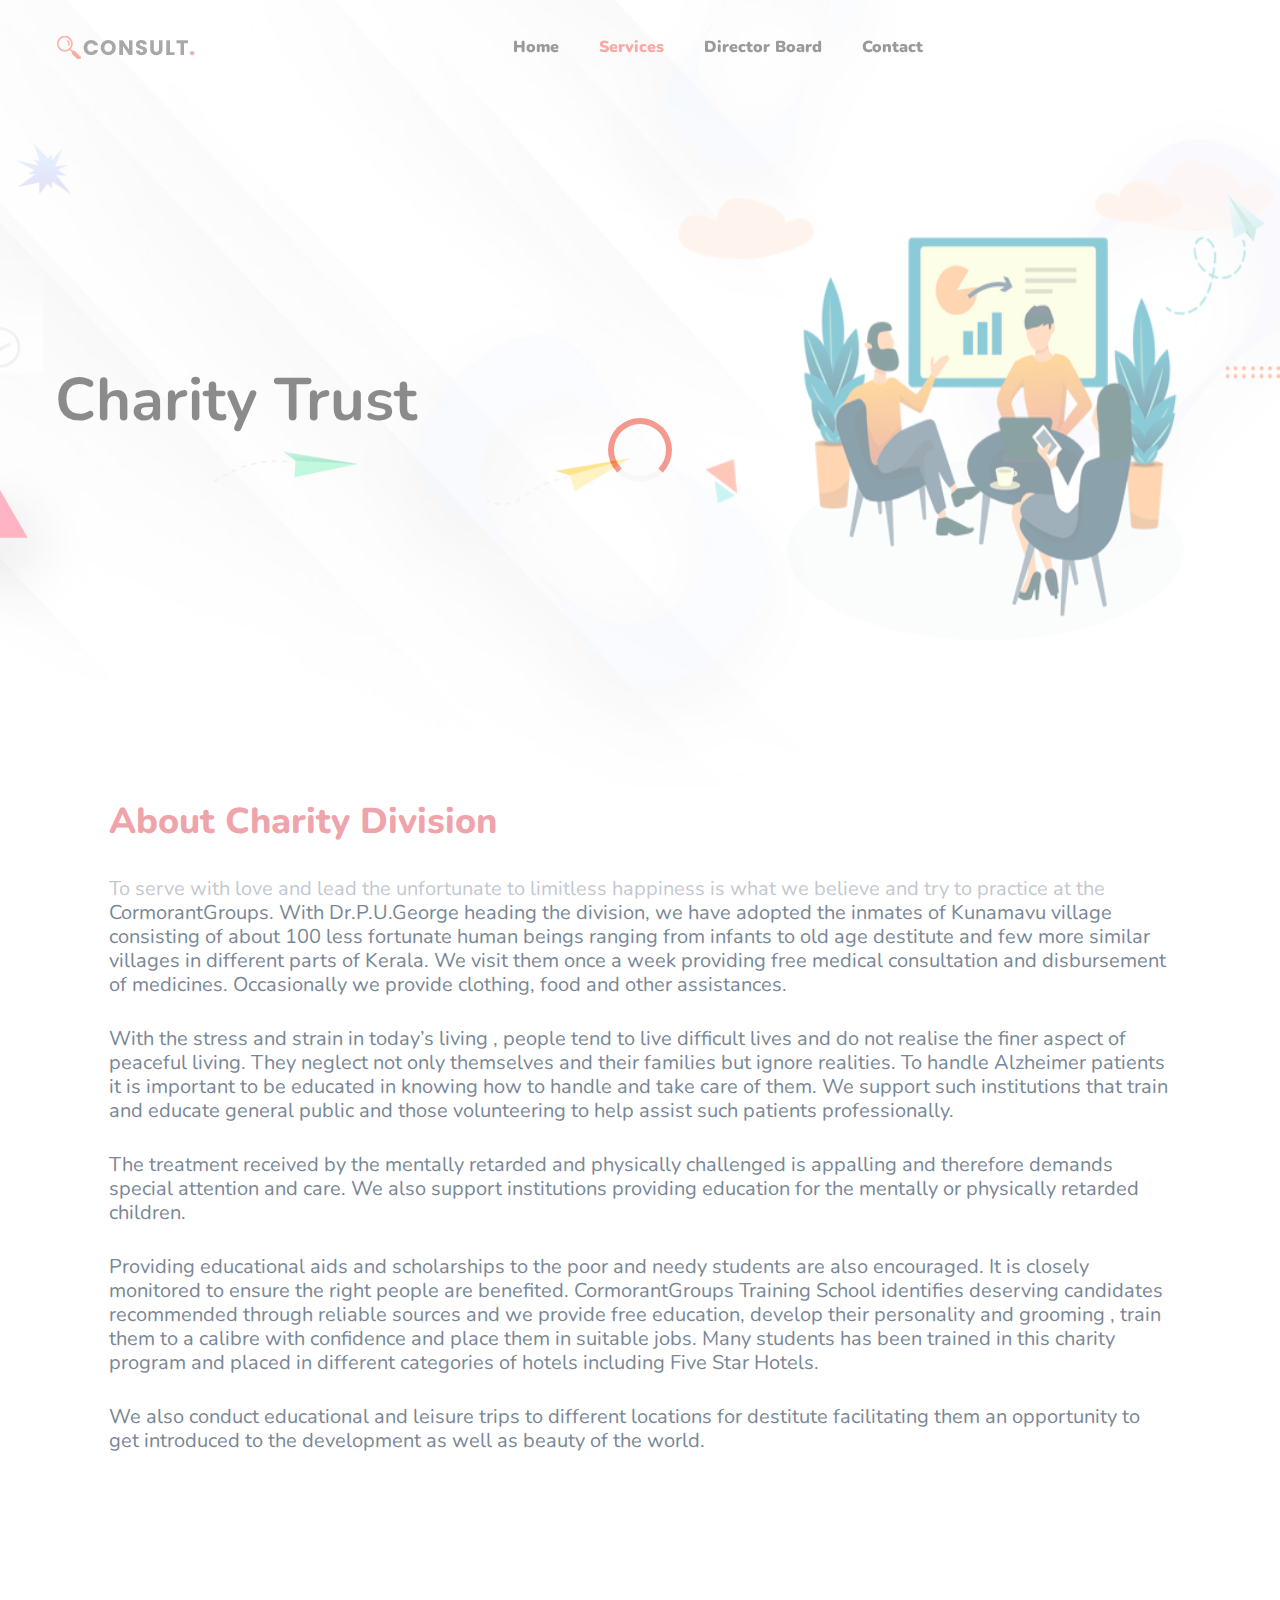
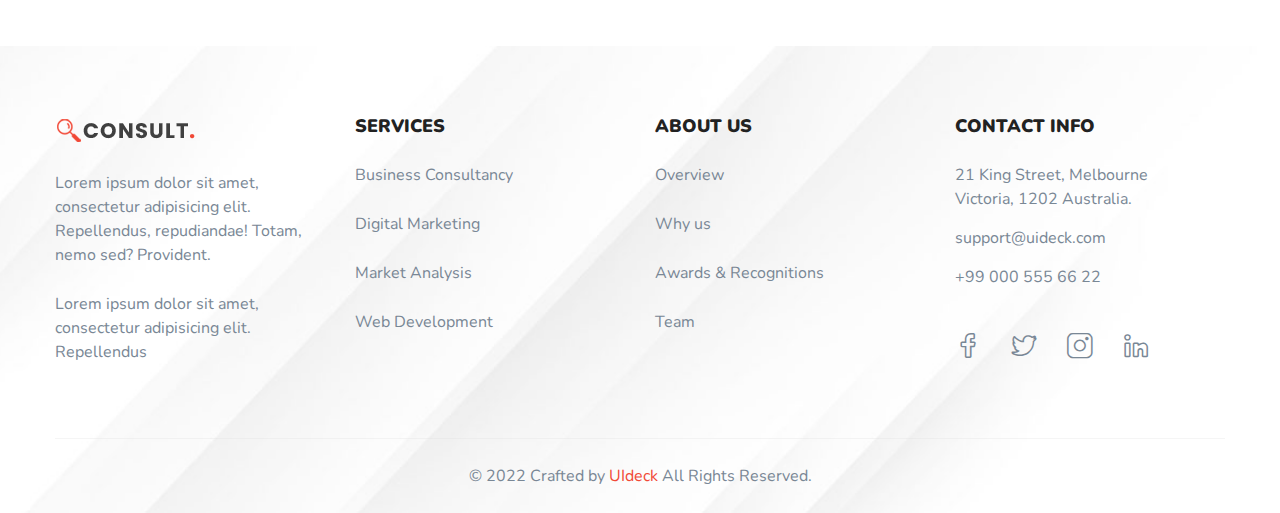
<file: consult-opl/consult-opl/charity.html>
<!doctype html>
<html class="no-js" lang="en">

<head>
    <meta charset="utf-8">
    
    <!--====== Title ======-->
    <title>Consult - Business Consultancy Agency Template | Home</title>
    
    <meta name="description" content="">
    <meta name="viewport" content="width=device-width, initial-scale=1">

    <!--====== Favicon Icon ======-->
    <link rel="shortcut icon" href="assets/images/favicon.png" type="image/png">
        
    <!--====== Slick CSS ======-->
    <link rel="stylesheet" href="assets/css/slick.css">
        
    <!--====== Font Awesome CSS ======-->
    <link rel="stylesheet" href="assets/css/font-awesome.min.css">
        
    <!--====== Line Icons CSS ======-->
    <link rel="stylesheet" href="assets/css/LineIcons.css">
        
    <!--====== Animate CSS ======-->
    <link rel="stylesheet" href="assets/css/animate.css">
        
    <!--====== Magnific Popup CSS ======-->
    <link rel="stylesheet" href="assets/css/magnific-popup.css">
        
    <!--====== Bootstrap CSS ======-->
    <link rel="stylesheet" href="assets/css/bootstrap.min.css">
    
    <!--====== Default CSS ======-->
    <link rel="stylesheet" href="assets/css/default.css">
    
    <!--====== Style CSS ======-->
    <link rel="stylesheet" href="assets/css/style.css">
    
</head>

<body>
   
    <!--====== PRELOADER PART START ======-->

    <div class="preloader">
        <div class="loader">
            <div class="ytp-spinner">
                <div class="ytp-spinner-container">
                    <div class="ytp-spinner-rotator">
                        <div class="ytp-spinner-left">
                            <div class="ytp-spinner-circle"></div>
                        </div>
                        <div class="ytp-spinner-right">
                            <div class="ytp-spinner-circle"></div>
                        </div>
                    </div>
                </div>
            </div>
        </div>
    </div>

    <!--====== PRELOADER PART ENDS ======-->
    
    
    <!--====== HEADER PART START ======-->
    
    <header class="header-area">
        <div class="navbar-area headroom">
            <div class="container">
                <div class="row">
                    <div class="col-lg-12">
                        <nav class="navbar navbar-expand-lg">
                            <a class="navbar-brand" href="index.html">
                                <img src="assets/images/logo.png" alt="Logo">
                            </a>
                            <button class="navbar-toggler" type="button" data-toggle="collapse" data-target="#navbarSupportedContent" aria-controls="navbarSupportedContent" aria-expanded="false" aria-label="Toggle navigation">
                                <span class="toggler-icon"></span>
                                <span class="toggler-icon"></span>
                                <span class="toggler-icon"></span>
                            </button>

                            <div class="collapse navbar-collapse sub-menu-bar" id="navbarSupportedContent">
                                <ul id="nav" class="navbar-nav m-auto">
                                    <li class="nav-item">
                                        <a href="index.html">Home</a>
                                    </li>
                                   
                                    <li class="nav-item active">
                                        <a href="#services">Services</a>
                                    </li>
                                    <li class="nav-item">
                                        <a href="director.html">Director Board</a>
                                    </li>

                                    
                                    
                                    <li class="nav-item">
                                        <a href="contact.html">Contact</a>
                                    </li>
                                </ul>
                            </div> <!-- navbar collapse -->
                            
                            
                        </nav> <!-- navbar -->
                    </div>
                </div> <!-- row -->
            </div> <!-- container -->
        </div> <!-- navbar area -->
        
        <div id="home" class="header-hero bg_cover d-lg-flex align-items-center" style="background-image: url(assets/images/header-hero.jpg)">
            <div class="container">
                <div class="row">
                    <div class="col-lg-7">
                        <div class="header-hero-content">
                            <h1 class="hero-title wow fadeInUp" data-wow-duration="1s" data-wow-delay="0.2s"><b>Charity Trust</b></h1>
                                                       
                        </div> <!-- header hero content -->
                    </div>
                </div> <!-- row -->
            </div> <!-- container -->
            <div class="header-hero-image d-flex align-items-center wow fadeInRightBig" data-wow-duration="1s" data-wow-delay="1.1s">
                <div class="image">
                    <img style="height: 30rem; width: 50rem;" src="assets/images/hero2.png" alt="Hero Image">
                </div>
            </div> <!-- header hero image -->
        </div> <!-- header hero -->
        <div class="row justify-content-center">
            <div class="col-lg-10">
                <h2 class="text-danger wow fadeInUp" data-wow-duration="1s" data-wow-delay="0.2s">About Charity Division</h2><br>

                <div class="about-title  wow fadeInUp" data-wow-duration="1s" data-wow-delay="0.3s">
                   
                    <h6 class="title">
                        
                        <p class="sub">To serve with love and lead the unfortunate to limitless happiness is what we believe and try to practice at the  CormorantGroups. With Dr.P.U.George heading the division, we have adopted the inmates of Kunamavu village consisting of about 100 less fortunate human beings ranging from infants to old age destitute and few more similar villages in different parts of Kerala. We visit them once a week providing free medical consultation and disbursement of medicines. Occasionally we provide clothing, food and other assistances.  </p><br>
                         
                         <p class="sub">With the stress and strain in today’s living , people tend to live difficult lives and do not realise the finer aspect of peaceful living. They neglect not only themselves and their families but ignore realities. To handle Alzheimer patients it is important to be educated in knowing how to handle and take care of them. We support such institutions that train and educate general public and those volunteering to help assist such patients professionally. </p><br>
                   
                        <p class="sub"> The treatment received by the mentally retarded and physically challenged is appalling and therefore demands special attention and care. We also support institutions providing education for the mentally or physically retarded children. </p><br>
                        
                        <p class="sub"> Providing educational aids and scholarships to the poor and needy students are also encouraged. It is closely monitored to ensure the right people are benefited. CormorantGroups Training School identifies deserving candidates recommended through reliable sources and we provide free education, develop their personality and grooming , train them to a calibre with confidence and place them in suitable jobs. Many students has been trained in this charity program and placed in different categories of hotels including Five Star Hotels.</p><br>
                        
                        <p class="sub"> We also conduct educational and leisure trips to different locations for destitute facilitating them an opportunity to get introduced to the development as well as beauty of the world. </p><br>

                         
                 </h6>
                </div>
                <br><br>

            </div>
        </div> <!-- row -->
    </header>
    
    <!--====== HEADER PART ENDS ======-->
    
    <!--====== ABOUT PART START ======-->
    
    <section id="about" class="about-area pt-115">
        <div class="container">
            <div class="row justify-content-center">
                
               </div>
        </div>
        </section>
    <!--====== FOOTER PART START ======-->
    
    <footer id="footer" class="footer-area bg_cover" style="background-image: url(assets/images/footer-bg.jpg)">
        <div class="container">
            <div class="footer-widget pt-30 pb-70">
                <div class="row">
                    <div class="col-lg-3 col-sm-6 order-sm-1 order-lg-1">
                        <div class="footer-about pt-40">
                            <a href="#">
                                <img src="assets/images/logo.png" alt="Logo">
                            </a>
                            <p class="text">Lorem ipsum dolor sit amet, consectetur adipisicing elit. Repellendus, repudiandae! Totam, nemo sed? Provident.</p> <p class="text">Lorem ipsum dolor sit amet, consectetur adipisicing elit. Repellendus</p>
                        </div> <!-- footer about -->
                    </div>
                    <div class="col-lg-3 col-sm-6 order-sm-3 order-lg-2">
                        <div class="footer-link pt-40">
                            <div class="footer-title">
                                <h5 class="title">Services</h5>
                            </div>
                            <ul>
                                <li><a href="#">Business Consultancy</a></li>
                                <li><a href="#">Digital Marketing</a></li>
                                <li><a href="#">Market Analysis</a></li>
                                <li><a href="#">Web Development</a></li>
                            </ul>
                        </div> <!-- footer link -->
                    </div>
                    <div class="col-lg-3 col-sm-6 order-sm-4 order-lg-3">
                        <div class="footer-link pt-40">
                            <div class="footer-title">
                                <h5 class="title">About Us</h5>
                            </div>
                            <ul>
                                <li><a href="#">Overview</a></li>
                                <li><a href="#">Why us</a></li>
                                <li><a href="#">Awards & Recognitions</a></li>
                                <li><a href="#">Team</a></li>
                            </ul>
                        </div> <!-- footer link -->
                    </div>
                    <div class="col-lg-3 col-sm-6 order-sm-2 order-lg-4">
                        <div class="footer-contact pt-40">
                            <div class="footer-title">
                                <h5 class="title">Contact Info</h5>
                            </div>
                            <div class="contact pt-10">
                                <p class="text">21 King Street, Melbourne <br>
                                    Victoria, 1202 Australia.</p>
                                <p class="text">support@uideck.com</p>
                                <p class="text">+99 000 555 66 22</p>

                                <ul class="social mt-40">
                                    <li><a href="#"><i class="lni-facebook"></i></a></li>
                                    <li><a href="#"><i class="lni-twitter"></i></a></li>
                                    <li><a href="#"><i class="lni-instagram"></i></a></li>
                                    <li><a href="#"><i class="lni-linkedin"></i></a></li>
                                </ul>
                            </div> <!-- contact -->
                        </div> <!-- footer contact -->
                    </div>
                </div> <!-- row -->
            </div> <!-- footer widget -->
            <div class="footer-copyright text-center">
                <p class="text">© 2022 Crafted by <a href="https://uideck.com" rel="nofollow">UIdeck</a> All Rights Reserved.</p>
            </div>
        </div> <!-- container -->
    </footer>
    
    <!--====== FOOTER PART ENDS ======-->
    
    <!--====== BACK TOP TOP PART START ======-->

    <a href="#" class="back-to-top"><i class="lni-chevron-up"></i></a>

    <!--====== BACK TOP TOP PART ENDS ======-->  




    <!--====== Jquery js ======-->
    <script src="assets/js/vendor/jquery-1.12.4.min.js"></script>
    <script src="assets/js/vendor/modernizr-3.7.1.min.js"></script>
    
    <!--====== Bootstrap js ======-->
    <script src="assets/js/popper.min.js"></script>
    <script src="assets/js/bootstrap.min.js"></script>
    
    <!--====== Slick js ======-->
    <script src="assets/js/slick.min.js"></script>
    
    <!--====== Isotope js ======-->
    <script src="assets/js/imagesloaded.pkgd.min.js"></script>
    <script src="assets/js/isotope.pkgd.min.js"></script>
    
    <!--====== Counter Up js ======-->
    <script src="assets/js/waypoints.min.js"></script>
    <script src="assets/js/jquery.counterup.min.js"></script>
    
    <!--====== Circles js ======-->
    <script src="assets/js/circles.min.js"></script>
    
    <!--====== Appear js ======-->
    <script src="assets/js/jquery.appear.min.js"></script>
    
    <!--====== WOW js ======-->
    <script src="assets/js/wow.min.js"></script>
    
    <!--====== Headroom js ======-->
    <script src="assets/js/headroom.min.js"></script>
    
    <!--====== Jquery Nav js ======-->
    <script src="assets/js/jquery.nav.js"></script>
    
    <!--====== Scroll It js ======-->
    <script src="assets/js/scrollIt.min.js"></script>
    
    <!--====== Magnific Popup js ======-->
    <script src="assets/js/jquery.magnific-popup.min.js"></script>
    
    <!--====== Main js ======-->
    <script src="assets/js/main.js"></script>
    
</body>

</html>
</file>
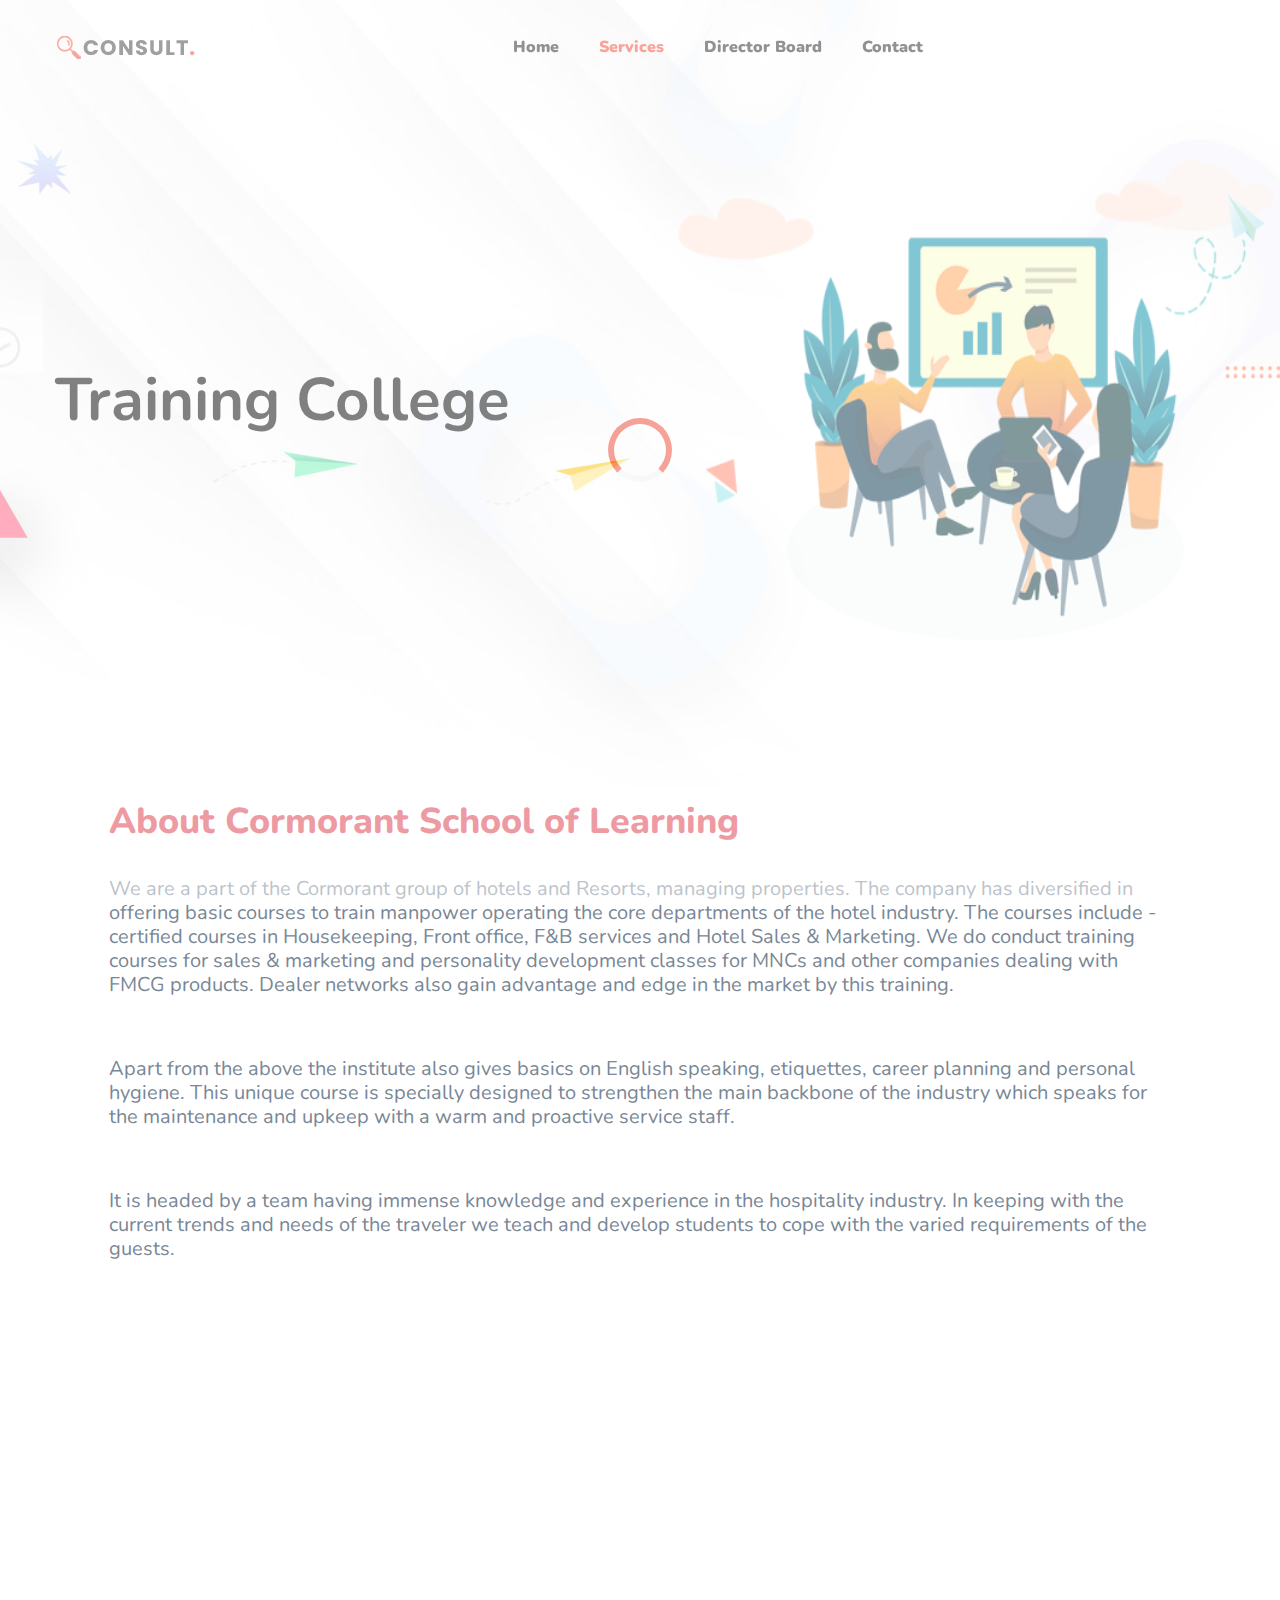
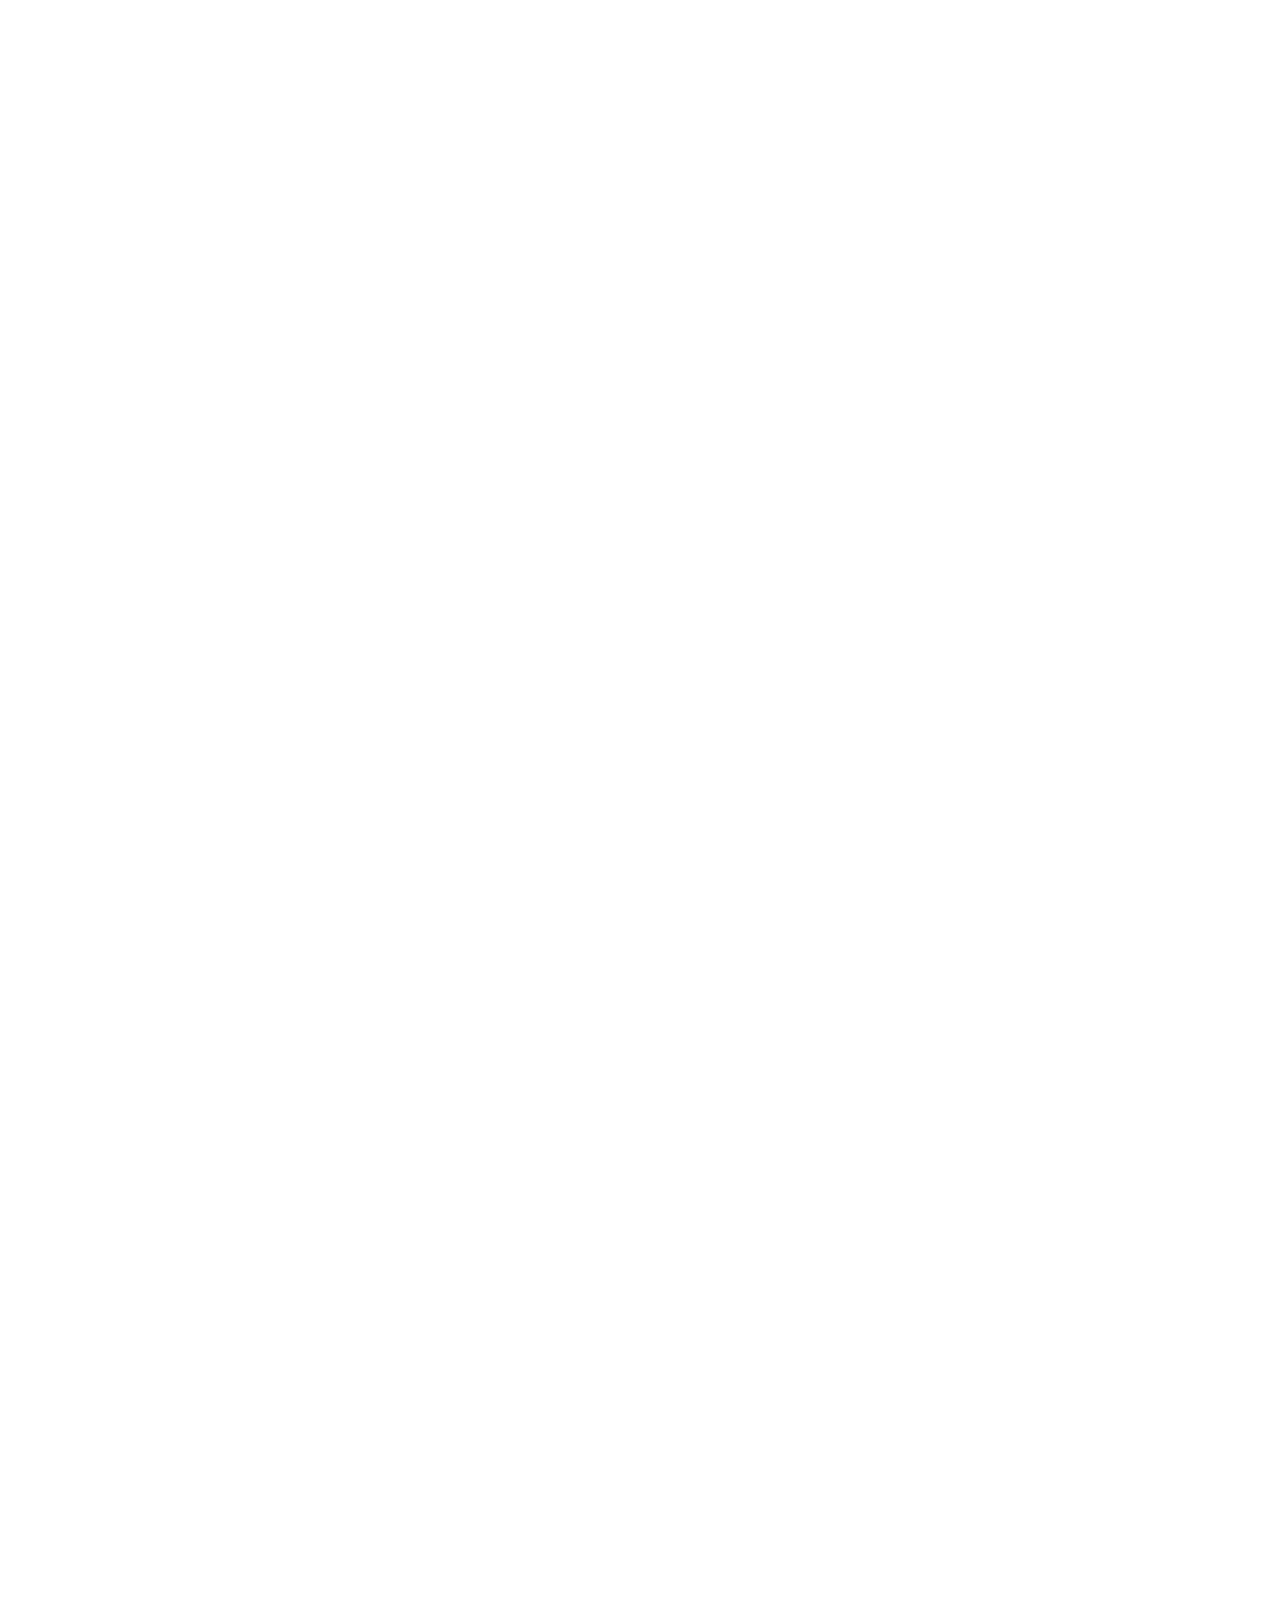
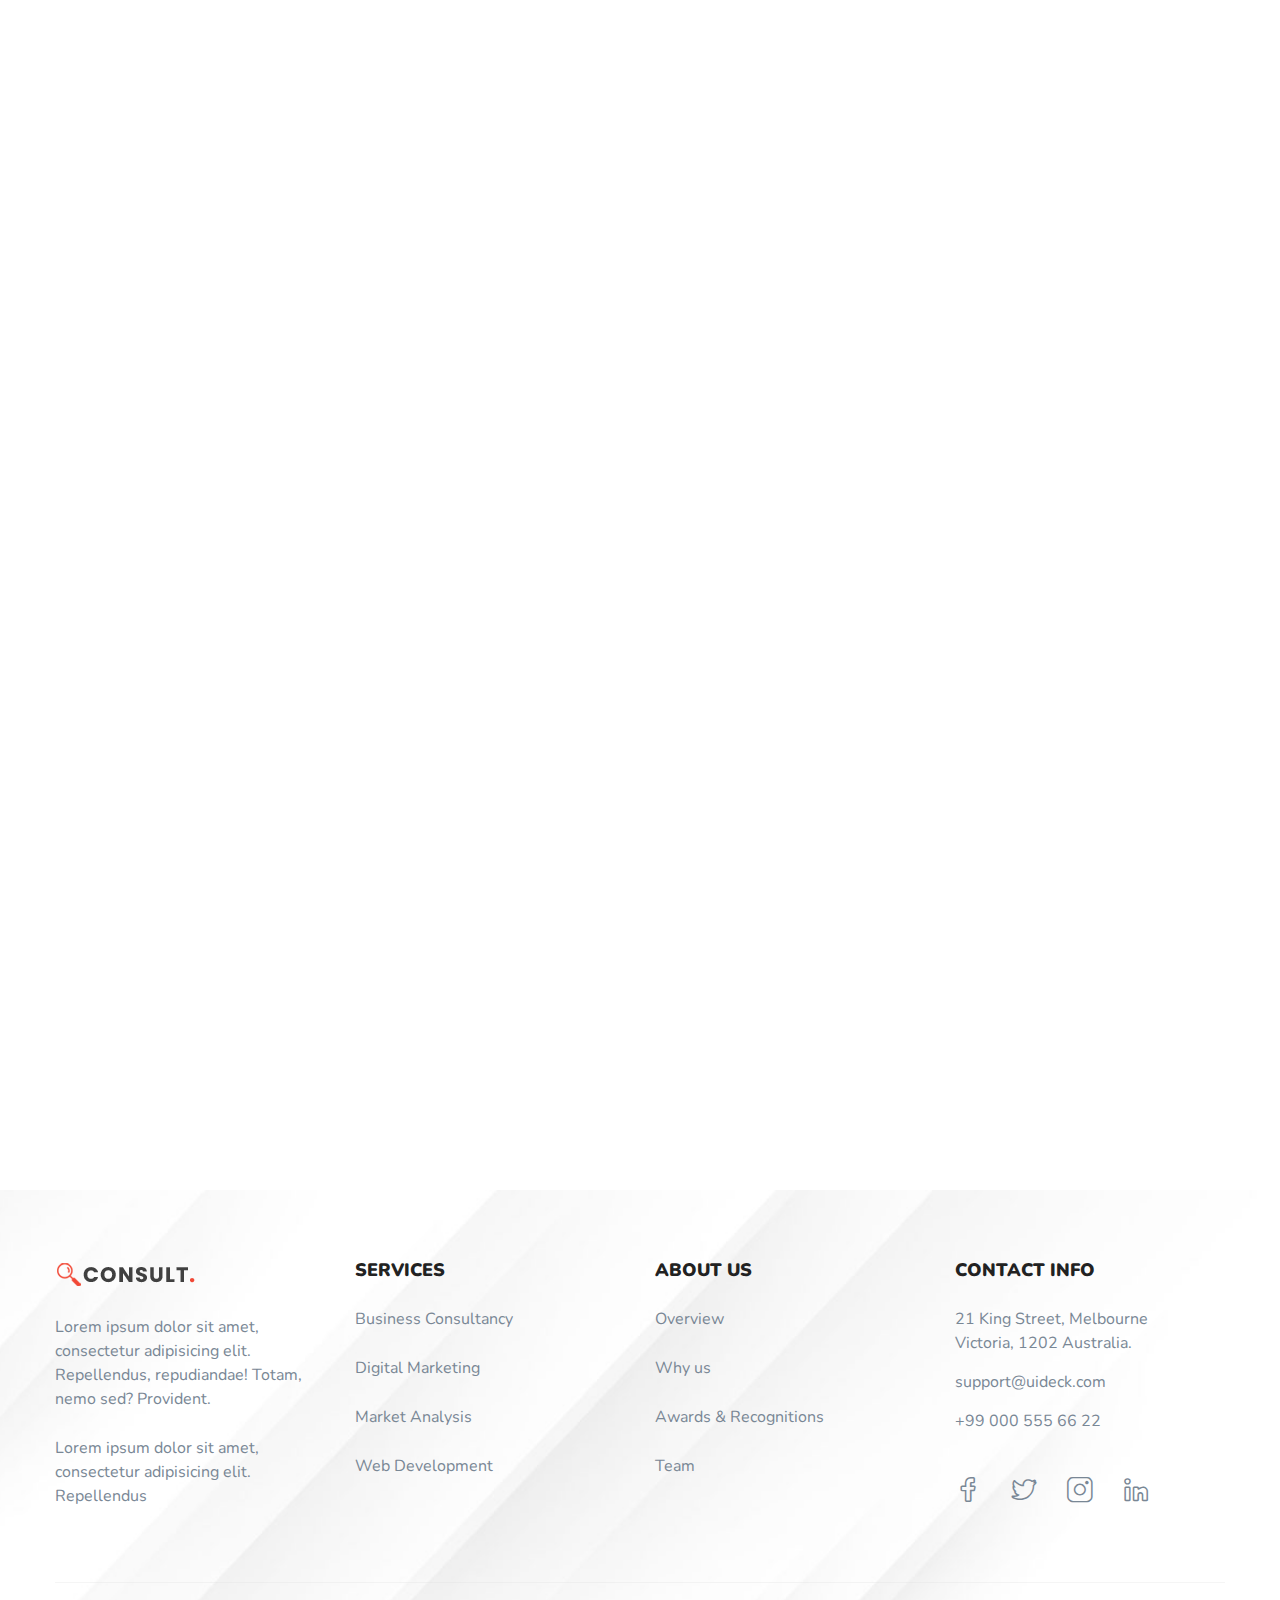
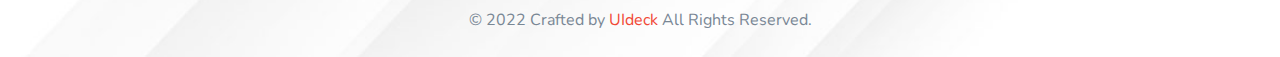
<file: consult-opl/consult-opl/college.html>
<!doctype html>
<html class="no-js" lang="en">

<head>
    <meta charset="utf-8">
    
    <!--====== Title ======-->
    <title>Consult - Business Consultancy Agency Template | Home</title>
    
    <meta name="description" content="">
    <meta name="viewport" content="width=device-width, initial-scale=1">

    <!--====== Favicon Icon ======-->
    <link rel="shortcut icon" href="assets/images/favicon.png" type="image/png">
        
    <!--====== Slick CSS ======-->
    <link rel="stylesheet" href="assets/css/slick.css">
        
    <!--====== Font Awesome CSS ======-->
    <link rel="stylesheet" href="assets/css/font-awesome.min.css">
        
    <!--====== Line Icons CSS ======-->
    <link rel="stylesheet" href="assets/css/LineIcons.css">
        
    <!--====== Animate CSS ======-->
    <link rel="stylesheet" href="assets/css/animate.css">
        
    <!--====== Magnific Popup CSS ======-->
    <link rel="stylesheet" href="assets/css/magnific-popup.css">
        
    <!--====== Bootstrap CSS ======-->
    <link rel="stylesheet" href="assets/css/bootstrap.min.css">
    
    <!--====== Default CSS ======-->
    <link rel="stylesheet" href="assets/css/default.css">
    
    <!--====== Style CSS ======-->
    <link rel="stylesheet" href="assets/css/style.css">
    
</head>

<body>
   
    <!--====== PRELOADER PART START ======-->

    <div class="preloader">
        <div class="loader">
            <div class="ytp-spinner">
                <div class="ytp-spinner-container">
                    <div class="ytp-spinner-rotator">
                        <div class="ytp-spinner-left">
                            <div class="ytp-spinner-circle"></div>
                        </div>
                        <div class="ytp-spinner-right">
                            <div class="ytp-spinner-circle"></div>
                        </div>
                    </div>
                </div>
            </div>
        </div>
    </div>

    <!--====== PRELOADER PART ENDS ======-->
    
    
    <!--====== HEADER PART START ======-->
    
    <header class="header-area">
        <div class="navbar-area headroom">
            <div class="container">
                <div class="row">
                    <div class="col-lg-12">
                        <nav class="navbar navbar-expand-lg">
                            <a class="navbar-brand" href="index.html">
                                <img src="assets/images/logo.png" alt="Logo">
                            </a>
                            <button class="navbar-toggler" type="button" data-toggle="collapse" data-target="#navbarSupportedContent" aria-controls="navbarSupportedContent" aria-expanded="false" aria-label="Toggle navigation">
                                <span class="toggler-icon"></span>
                                <span class="toggler-icon"></span>
                                <span class="toggler-icon"></span>
                            </button>

                            <div class="collapse navbar-collapse sub-menu-bar" id="navbarSupportedContent">
                                <ul id="nav" class="navbar-nav m-auto">
                                    <li class="nav-item">
                                        <a href="index.html">Home</a>
                                    </li>
                                   
                                    <li class="nav-item active">
                                        <a href="#services">Services</a>
                                    </li>
                                    <li class="nav-item">
                                        <a href="director.html">Director Board</a>
                                    </li>

                                    
                                    
                                    <li class="nav-item">
                                        <a href="contact.html">Contact</a>
                                    </li>
                                </ul>
                            </div> <!-- navbar collapse -->
                            
                            
                        </nav> <!-- navbar -->
                    </div>
                </div> <!-- row -->
            </div> <!-- container -->
        </div> <!-- navbar area -->
        
        <div id="home" class="header-hero bg_cover d-lg-flex align-items-center" style="background-image: url(assets/images/header-hero.jpg)">
            <div class="container">
                <div class="row">
                    <div class="col-lg-7">
                        <div class="header-hero-content">
                            <h1 class="hero-title wow fadeInUp" data-wow-duration="1s" data-wow-delay="0.2s"><b>Training College</b></h1>
                                                       
                        </div> <!-- header hero content -->
                    </div>
                </div> <!-- row -->
            </div> <!-- container -->
            <div class="header-hero-image d-flex align-items-center wow fadeInRightBig" data-wow-duration="1s" data-wow-delay="1.1s">
                <div class="image">
                    <img style="height: 30rem; width: 50rem;" src="assets/images/hero2.png" alt="Hero Image">
                </div>
            </div> <!-- header hero image -->
        </div> <!-- header hero -->
        <div class="row justify-content-center">
            <div class="col-lg-10">
                <h2 class="text-danger wow fadeInUp" data-wow-duration="1s" data-wow-delay="0.2s">About Cormorant School of Learning</h2><br>

                <div class="about-title  wow fadeInUp" data-wow-duration="1s" data-wow-delay="0.3s">
                   
                    <h6 class="title">
                        
                        <p class="sub">We are a part of the Cormorant group of hotels and Resorts, managing properties. The company has diversified in offering basic courses to train manpower operating the core departments of the hotel industry. The courses include - certified courses in Housekeeping, Front office, F&B services and Hotel Sales & Marketing. We do conduct training courses for sales & marketing and personality development classes for MNCs and other companies dealing with FMCG products. Dealer networks also gain advantage and edge in the market by this training.  </p><br>
                         <br>
                         <p class="sub">Apart from the above the institute also gives basics on English speaking, etiquettes, career planning  and personal hygiene. This unique course is specially designed to strengthen the main backbone of the industry which speaks for the maintenance and upkeep with a warm and proactive service staff. </p><br>
                        <br>
                        <p class="sub">It is headed by a team having immense knowledge and experience in the hospitality industry. In keeping with the current trends and needs of the traveler we teach and develop students to cope with the varied requirements of the guests.</p><br>

                         
                 </h6>
                </div>
                <br><br>
                <h2 class="text-danger wow fadeInUp" data-wow-duration="1s" data-wow-delay="0.2s">Facilities</h2><br>
                <div class="about-title  wow fadeInUp" data-wow-duration="1s" data-wow-delay="0.3s">
                   
                    <h6 class="title">
                        
                    
                        
                        <p class="sub">
                            Well set class rooms<br><br>

                            Audio visual equipments<br><br>
                           
                            Computers and Laptops for presentations<br><br>
                           
                            Mock-up room set to Five Star Hotel amenities<br><br>
                           
                            Mock restaurant set for Food & Beverage practical classes<br><br>
                           
                            Library<br><br>
                           
                            Hostel facility available for boys and girls<br>
                        
                                                
                          </p><br>
    
                         
                 </h6>
                </div>
                <br><br>
                <h2 class="text-danger wow fadeInUp" data-wow-duration="1s" data-wow-delay="0.2s">Collaborations</h2><br>
                <div class="about-title  wow fadeInUp" data-wow-duration="1s" data-wow-delay="0.3s">
                   
                    <h6 class="title">
                        
                    
                        
                        <p class="sub">
                            <b>In the Pipeline</b><br><br>

                            Tie-ups with UK-US institutes for Paid Exchange training programs<br><br>
                           
                            ISO Certification<br><br>
                           
                            
                                                
                          </p><br>
                          <br>
    
                         
                 </h6>
                </div>
                <h2 class="text-danger wow fadeInUp" data-wow-duration="1s" data-wow-delay="0.2s">Faculty members</h2><br>
                <div class="about-title  wow fadeInUp" data-wow-duration="1s" data-wow-delay="0.3s">
                   
                    <h6 class="title">
                        
                        <b>Deepak Dutt</b><br>
                        <b>  [Diploma in Hotel Management]  </b><br><br>
                        <p class="sub">32 years of hotel industry experience. Retired as Corporate General Manager of Taj for Western Region. In his tenure of 32 years , he was been with Taj Group of Hotels for 30 years. He has been General Manager in the group for more than 20 years. The strong areas of operation are Front office, general administration and corporate affairs.</p><br>
                            <br>
                           <b>C.M.Saraswathi</b><br>
                           <b> [B.A, M.A, Diploma in Business Management]</b><br><br>
                           <p class="sub">Saraswathi has 22 years of Hotel Industry experience and 3 years of marketing and administration experience. Acted key role in opening of 3 five star hotels. Strong area of operation is housekeeping and general administration. She has a wealth of experience with Taj Group of hotels as Executive housekeeper for 17 years.    </p><br>
                            <br>
                           
                           <b>P.G.Verghese</b><br>
                           <b>[B.E.(Electricals & Elecronics) , LLB, M.B.A (Systems & Mktg), M.B.A (HR)]</b><br><br>
                           <p class="sub">Verghese has started his career in hotel industry with The Leela Group of hotels after working for few years in software development. Was working with InterContinental Chain of hotels before joining Cormorant Group of Hotels and Resorts. Has involved in the project work of 3 five star hotels from the stage of design, setting up of different departments , budgeting , building up of strategy and implementation of the same. The strong areas are Sales and marketing, Hotel Technology and Front office.</p><br>

                           <b>Akash Gupta</b><br>
                           <b>  [Diploma in Hotel Management,B.A] </b><br><br>
                           <p class="sub">22 years of hotel industry experience. Was working with Taj as Food and Beverage Manager. Strong area of operation is F&B</p><br>
                           <b class="text-danger">Advising personals</b><br><br>
                           <b>Rahul Berry</b><br>
                           <b> [B.A, Hotel Finance and Accounting Management Course (USA)]</b><br><br>
                           <p class="sub">30 years of hotel industry experience. Opened 8 Five Star hotels. Strong area of operation is Accounts and Front office</p><br>
                           <b>Anil Paranjpe</b><br>
                           <b>  [B.Com] </b><br><br>
                           <p class="sub">22 years of hotel industry experience. Working as Vice president for JayPee Group of hotels. Strong area of operation is Front office.</p><br>

                    </h6>
                </div>

                <br><br>
                <h2 class="text-danger wow fadeInUp" data-wow-duration="1s" data-wow-delay="0.2s">Events</h2><br>
                <div class="about-title  wow fadeInUp" data-wow-duration="1s" data-wow-delay="0.3s">
                   
                    <h6 class="title">
                        
                    
                        
                        <p class="sub">
                            <b class="black">Inaugural function of the institute held on June 25th 2005</b><br><br>

                            Inauguration conducted by <b>Mr.Salil Dutt</b> , CEO , Taj Group of Hotels Kerala<br><br>
                           
                            Chaired by <b>Mr.Mathew Thomas</b>, General Manager Taj Residency Ernakulam<br><br>

                            Guest of Honour -<b> Mr.J.K.P.John</b>, General Manager Human Resources, The Leela Group of Hotels<br><br>
                           
                            <b>Mr.Dinesh Kurup</b>, Director Sales & Marketing , Shangri-La Group of Hotels<br><br><br>
                           
                            <b class="black">Charity Division</b><br><br>

                            Free medical camps conducted in rural orphanages and old age homes under the umbrella of <b>Dr.P.U.George</b> - Incharge of CormorantGroups Charity Division<br><br>
                                                
                          </p><br>
    
                         
                 </h6>
                </div>

                <h2 class="text-danger wow fadeInUp" data-wow-duration="1s" data-wow-delay="0.2s">Contact Us</h2><br>
                <div class="about-title  wow fadeInUp" data-wow-duration="1s" data-wow-delay="0.3s">
                   
                    <h6 class="title">
                        
                    
                        
                        <p class="sub"><b>KOCHI</b><br>

                            CormorantGroups<br>
                            
                            Opp.Modern Bread Factory<br>
                            
                            Mamangalam<br>
                            
                            Edapally P.O<br>
                            
                             Pincode - 682 024<br>
                            
                            Tel :         91 484 2346403<br>
                                           91 484 2346404<br>
                            
                            Mob:        91 9388629854<br>
                            
                            E-Mail:<a href="mail@cormorantgroup.net">mail@cormorantgroup.net</a> </p><br>
    
                         
                 </h6>
                </div>

            </div>
        </div> <!-- row -->
    </header>
    
    <!--====== HEADER PART ENDS ======-->
    
    <!--====== ABOUT PART START ======-->
    
    <section id="about" class="about-area pt-115">
        <div class="container">
            <div class="row justify-content-center">
                
               </div>
        </div>
        </section>
    <!--====== FOOTER PART START ======-->
    
    <footer id="footer" class="footer-area bg_cover" style="background-image: url(assets/images/footer-bg.jpg)">
        <div class="container">
            <div class="footer-widget pt-30 pb-70">
                <div class="row">
                    <div class="col-lg-3 col-sm-6 order-sm-1 order-lg-1">
                        <div class="footer-about pt-40">
                            <a href="#">
                                <img src="assets/images/logo.png" alt="Logo">
                            </a>
                            <p class="text">Lorem ipsum dolor sit amet, consectetur adipisicing elit. Repellendus, repudiandae! Totam, nemo sed? Provident.</p> <p class="text">Lorem ipsum dolor sit amet, consectetur adipisicing elit. Repellendus</p>
                        </div> <!-- footer about -->
                    </div>
                    <div class="col-lg-3 col-sm-6 order-sm-3 order-lg-2">
                        <div class="footer-link pt-40">
                            <div class="footer-title">
                                <h5 class="title">Services</h5>
                            </div>
                            <ul>
                                <li><a href="#">Business Consultancy</a></li>
                                <li><a href="#">Digital Marketing</a></li>
                                <li><a href="#">Market Analysis</a></li>
                                <li><a href="#">Web Development</a></li>
                            </ul>
                        </div> <!-- footer link -->
                    </div>
                    <div class="col-lg-3 col-sm-6 order-sm-4 order-lg-3">
                        <div class="footer-link pt-40">
                            <div class="footer-title">
                                <h5 class="title">About Us</h5>
                            </div>
                            <ul>
                                <li><a href="#">Overview</a></li>
                                <li><a href="#">Why us</a></li>
                                <li><a href="#">Awards & Recognitions</a></li>
                                <li><a href="#">Team</a></li>
                            </ul>
                        </div> <!-- footer link -->
                    </div>
                    <div class="col-lg-3 col-sm-6 order-sm-2 order-lg-4">
                        <div class="footer-contact pt-40">
                            <div class="footer-title">
                                <h5 class="title">Contact Info</h5>
                            </div>
                            <div class="contact pt-10">
                                <p class="text">21 King Street, Melbourne <br>
                                    Victoria, 1202 Australia.</p>
                                <p class="text">support@uideck.com</p>
                                <p class="text">+99 000 555 66 22</p>

                                <ul class="social mt-40">
                                    <li><a href="#"><i class="lni-facebook"></i></a></li>
                                    <li><a href="#"><i class="lni-twitter"></i></a></li>
                                    <li><a href="#"><i class="lni-instagram"></i></a></li>
                                    <li><a href="#"><i class="lni-linkedin"></i></a></li>
                                </ul>
                            </div> <!-- contact -->
                        </div> <!-- footer contact -->
                    </div>
                </div> <!-- row -->
            </div> <!-- footer widget -->
            <div class="footer-copyright text-center">
                <p class="text">© 2022 Crafted by <a href="https://uideck.com" rel="nofollow">UIdeck</a> All Rights Reserved.</p>
            </div>
        </div> <!-- container -->
    </footer>
    
    <!--====== FOOTER PART ENDS ======-->
    
    <!--====== BACK TOP TOP PART START ======-->

    <a href="#" class="back-to-top"><i class="lni-chevron-up"></i></a>

    <!--====== BACK TOP TOP PART ENDS ======-->  




    <!--====== Jquery js ======-->
    <script src="assets/js/vendor/jquery-1.12.4.min.js"></script>
    <script src="assets/js/vendor/modernizr-3.7.1.min.js"></script>
    
    <!--====== Bootstrap js ======-->
    <script src="assets/js/popper.min.js"></script>
    <script src="assets/js/bootstrap.min.js"></script>
    
    <!--====== Slick js ======-->
    <script src="assets/js/slick.min.js"></script>
    
    <!--====== Isotope js ======-->
    <script src="assets/js/imagesloaded.pkgd.min.js"></script>
    <script src="assets/js/isotope.pkgd.min.js"></script>
    
    <!--====== Counter Up js ======-->
    <script src="assets/js/waypoints.min.js"></script>
    <script src="assets/js/jquery.counterup.min.js"></script>
    
    <!--====== Circles js ======-->
    <script src="assets/js/circles.min.js"></script>
    
    <!--====== Appear js ======-->
    <script src="assets/js/jquery.appear.min.js"></script>
    
    <!--====== WOW js ======-->
    <script src="assets/js/wow.min.js"></script>
    
    <!--====== Headroom js ======-->
    <script src="assets/js/headroom.min.js"></script>
    
    <!--====== Jquery Nav js ======-->
    <script src="assets/js/jquery.nav.js"></script>
    
    <!--====== Scroll It js ======-->
    <script src="assets/js/scrollIt.min.js"></script>
    
    <!--====== Magnific Popup js ======-->
    <script src="assets/js/jquery.magnific-popup.min.js"></script>
    
    <!--====== Main js ======-->
    <script src="assets/js/main.js"></script>
    
</body>

</html>
</file>
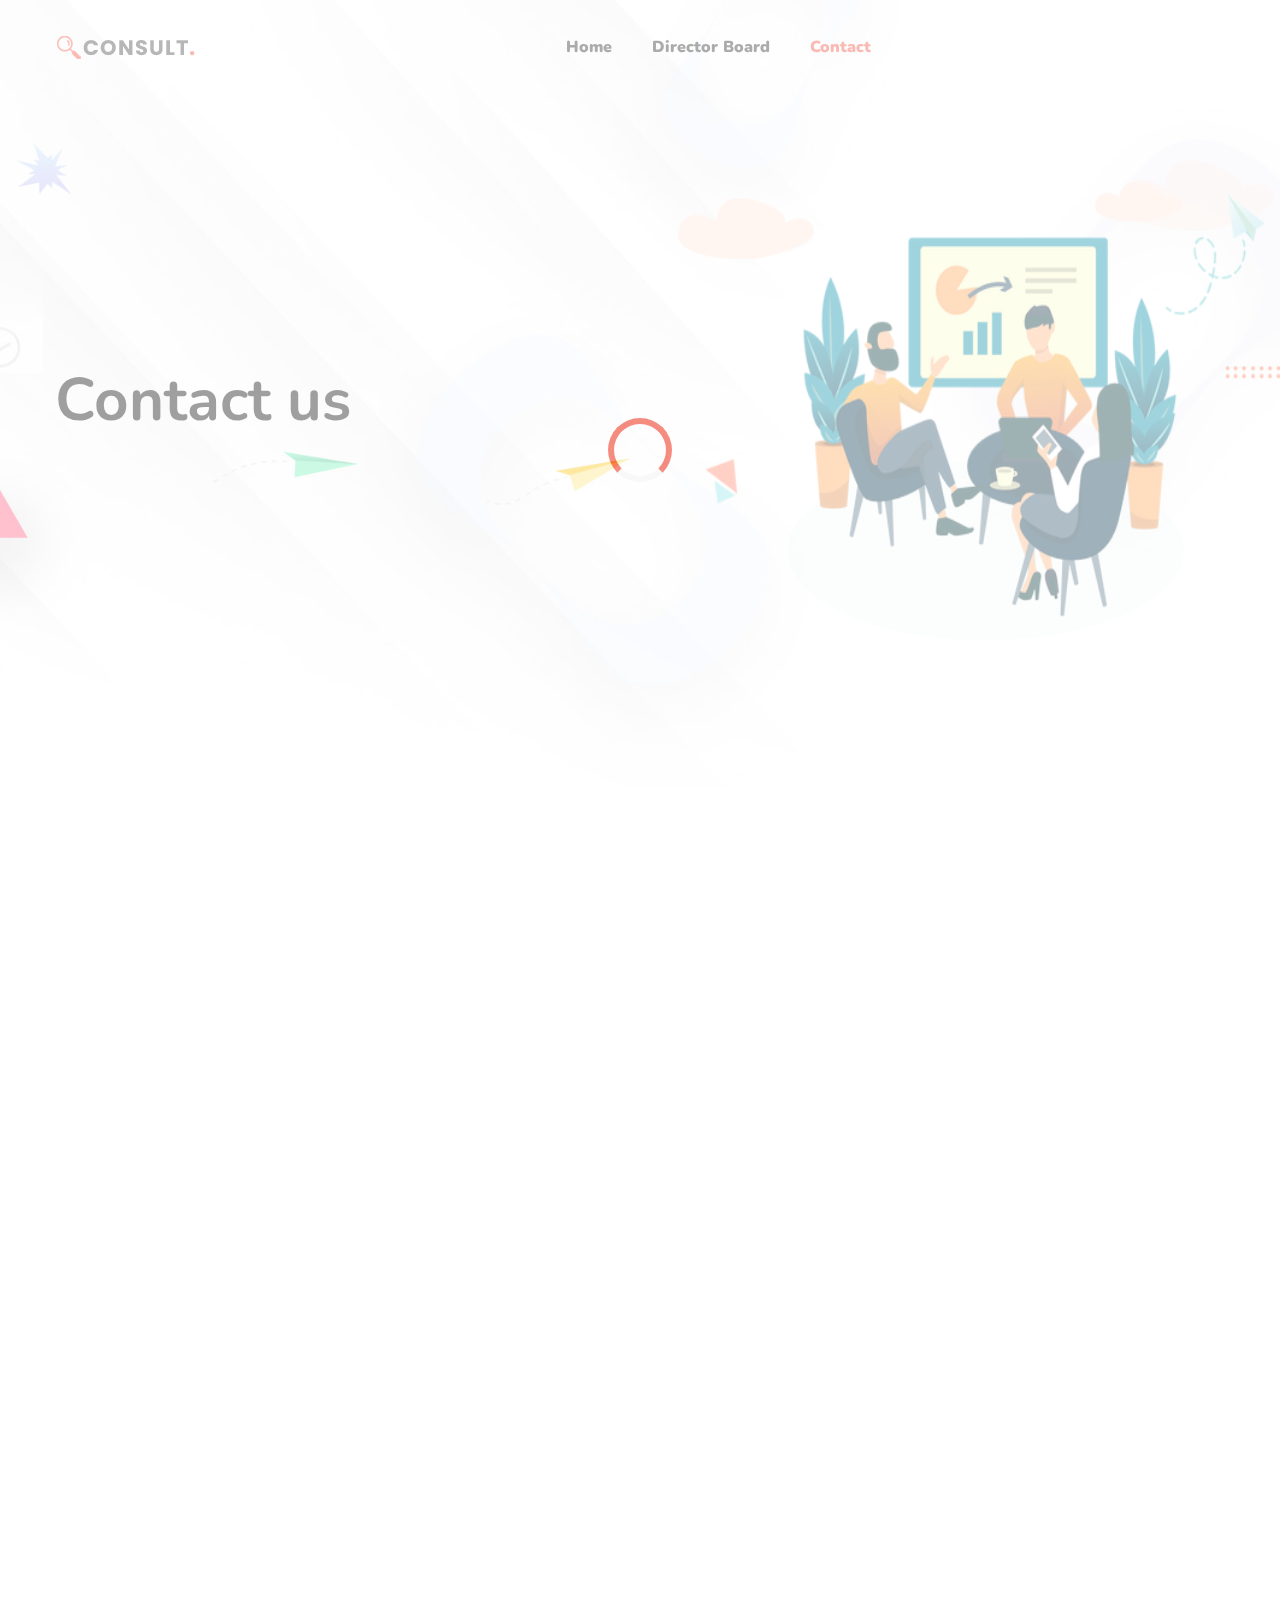
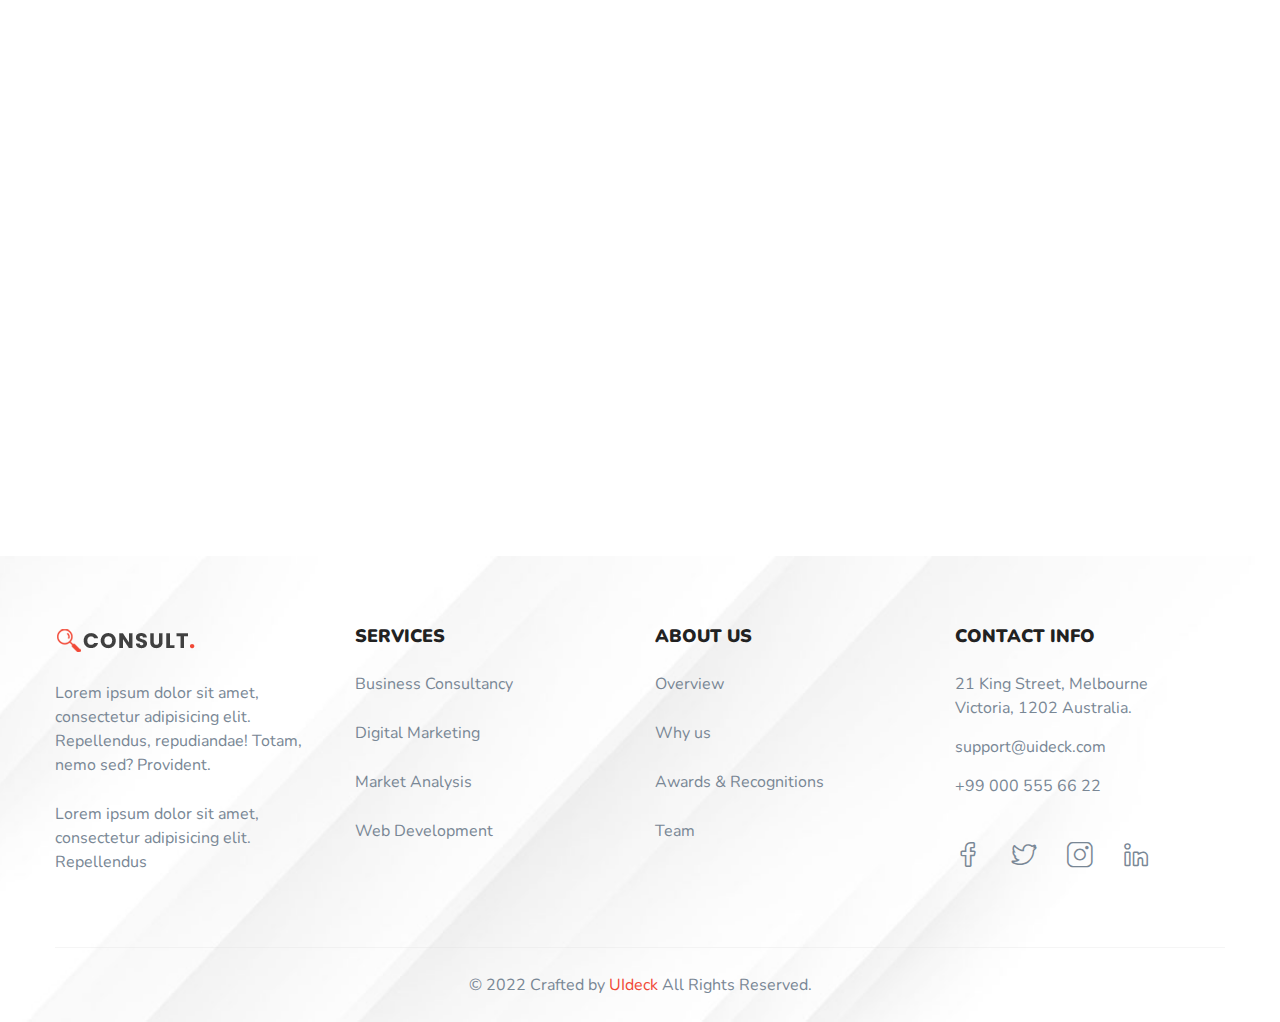
<file: consult-opl/consult-opl/contact.html>
<!doctype html>
<html class="no-js" lang="en">

<head>
    <meta charset="utf-8">
    
    <!--====== Title ======-->
    <title>Consult - Business Consultancy Agency Template | Home</title>
    
    <meta name="description" content="">
    <meta name="viewport" content="width=device-width, initial-scale=1">

    <!--====== Favicon Icon ======-->
    <link rel="shortcut icon" href="assets/images/favicon.png" type="image/png">
        
    <!--====== Slick CSS ======-->
    <link rel="stylesheet" href="assets/css/slick.css">
        
    <!--====== Font Awesome CSS ======-->
    <link rel="stylesheet" href="assets/css/font-awesome.min.css">
        
    <!--====== Line Icons CSS ======-->
    <link rel="stylesheet" href="assets/css/LineIcons.css">
        
    <!--====== Animate CSS ======-->
    <link rel="stylesheet" href="assets/css/animate.css">
        
    <!--====== Magnific Popup CSS ======-->
    <link rel="stylesheet" href="assets/css/magnific-popup.css">
        
    <!--====== Bootstrap CSS ======-->
    <link rel="stylesheet" href="assets/css/bootstrap.min.css">
    
    <!--====== Default CSS ======-->
    <link rel="stylesheet" href="assets/css/default.css">
    
    <!--====== Style CSS ======-->
    <link rel="stylesheet" href="assets/css/style.css">
    
</head>

<body>
   
    <!--====== PRELOADER PART START ======-->

    <div class="preloader">
        <div class="loader">
            <div class="ytp-spinner">
                <div class="ytp-spinner-container">
                    <div class="ytp-spinner-rotator">
                        <div class="ytp-spinner-left">
                            <div class="ytp-spinner-circle"></div>
                        </div>
                        <div class="ytp-spinner-right">
                            <div class="ytp-spinner-circle"></div>
                        </div>
                    </div>
                </div>
            </div>
        </div>
    </div>

    <!--====== PRELOADER PART ENDS ======-->
    
    
    <!--====== HEADER PART START ======-->
    
    <header class="header-area">
        <div class="navbar-area headroom">
            <div class="container">
                <div class="row">
                    <div class="col-lg-12">
                        <nav class="navbar navbar-expand-lg">
                            <a class="navbar-brand" href="index.html">
                                <img src="assets/images/logo.png" alt="Logo">
                            </a>
                            <button class="navbar-toggler" type="button" data-toggle="collapse" data-target="#navbarSupportedContent" aria-controls="navbarSupportedContent" aria-expanded="false" aria-label="Toggle navigation">
                                <span class="toggler-icon"></span>
                                <span class="toggler-icon"></span>
                                <span class="toggler-icon"></span>
                            </button>

                            <div class="collapse navbar-collapse sub-menu-bar" id="navbarSupportedContent">
                                <ul id="nav" class="navbar-nav m-auto">
                                    <li class="nav-item">
                                        <a href="index.html">Home</a>
                                    </li>
                                    
                                   
                                    <li class="nav-item">
                                        <a href="director.html">Director Board</a>
                                    </li>

                                  
                                    
                                    <li class="nav-item active">
                                        <a href="">Contact</a>
                                    </li>
                                </ul>
                            </div> <!-- navbar collapse -->
                            
                            
                        </nav> <!-- navbar -->
                    </div>
                </div> <!-- row -->
            </div> <!-- container -->
        </div> <!-- navbar area -->
        
        <div id="home" class="header-hero bg_cover d-lg-flex align-items-center" style="background-image: url(assets/images/header-hero.jpg)">
            <div class="container">
                <div class="row">
                    <div class="col-lg-7">
                        <div class="header-hero-content">
                            <h1 class="hero-title wow fadeInUp" data-wow-duration="1s" data-wow-delay="0.2s"><b>Contact us</b></h1>
                                                       
                        </div> <!-- header hero content -->
                    </div>
                </div> <!-- row -->
            </div> <!-- container -->
            <div class="header-hero-image d-flex align-items-center wow fadeInRightBig" data-wow-duration="1s" data-wow-delay="1.1s">
                <div class="image">
                    <img style="height: 30rem; width: 50rem;" src="assets/images/hero2.png" alt="Hero Image">
                </div>
            </div> <!-- header hero image -->
        </div> <!-- header hero -->
        </header>


           <!--====== CONTACT PART START ======-->

    <section id="contact" class="contact-area pt-120 pb-120">
        <div class="container">
            <div class="row justify-content-center">
                <div class="col-lg-4">
                    <div class="section-title text-center pb-20 wow fadeInUp" data-wow-duration="1s" data-wow-delay="0.3s">
                        
                        <h4 class="title">Get In <span>Touch.</span></h4>
                    </div> <!-- section title -->
                </div>
            </div> <!-- row -->
            <div class="contact-info pt-30">
                <div class="row">
                    <div class="col-lg-4 col-md-6">
                        <div class="single-contact-info contact-color-1 mt-30 d-flex  wow fadeInUp" data-wow-duration="1s" data-wow-delay="0.3s">
                            <div class="contact-info-icon">
                                <i class="lni-map-marker"></i>
                            </div>
                            <div class="contact-info-content media-body">
                                <p class="text">Opp.Modern Bread Factory,<br>Mamangalam<br>

                                    Edapally P.O, Pincode - 682 024</p>
                            </div>
                        </div> <!-- single contact info -->
                    </div>
                    <div class="col-lg-4 col-md-6">
                        <div class="single-contact-info contact-color-2 mt-30 d-flex  wow fadeInUp" data-wow-duration="1s" data-wow-delay="0.6s">
                            <div class="contact-info-icon">
                                <i class="lni-envelope"></i>
                            </div>
                            <div class="contact-info-content media-body">
                                <p class="text mt-3">mail@cormorantgroup.net</p>
                                
                            </div>
                        </div> <!-- single contact info -->
                    </div>
                    <div class="col-lg-4 col-md-6">
                        <div class="single-contact-info contact-color-3 mt-30 d-flex  wow fadeInUp" data-wow-duration="1s" data-wow-delay="0.9s">
                            <div class="contact-info-icon">
                                <i class="lni-phone"></i>
                            </div>
                            <div class="contact-info-content media-body">
                                <p class="text">91 484 2346403, 91 484 2346404
                                   </p>
                                <p class="text"> Mob: 91 9388629854 </p>
                            </div>
                        </div> <!-- single contact info -->
                    </div>
                </div> <!-- row -->
            </div> <!-- contact info -->
            <div class="row">
                <div class="col-lg-12">
                    <div class="contact-wrapper-form pt-115  wow fadeInUpBig" data-wow-duration="1s" data-wow-delay="0.5s">
                        <h4 class="contact-title pb-10"><i class="lni-envelope"></i> Leave <span>A Message.</span></h4>
                        
                        <form id="contact-form" action="assets/contact.php" method="post">
                            <div class="row">
                                <div class="col-md-6">
                                    <div class="contact-form mt-45">
                                        <label>Enter Your Name</label>
                                        <input class="shadow-sm" type="text" name="name" placeholder="Full Name">
                                    </div> <!-- contact-form -->
                                </div>
                                <div class="col-md-6">
                                    <div class="contact-form mt-45">
                                        <label>Enter Your Email</label>
                                        <input class="shadow-sm" type="email" name="email" placeholder="Email">
                                    </div> <!-- contact-form -->
                                </div>
                                <div class="col-md-12">
                                    <div class="contact-form mt-45">
                                        <label>Your Message</label>
                                        <textarea class="shadow-sm" name="message" placeholder="Enter your message..."></textarea>
                                    </div> <!-- contact-form -->
                                </div>
                                <p class="form-message"></p>
                                <div class="col-md-12">
                                    <div class="contact-form mt-45">
                                        <button type="submit" class="main-btn">Send Now</button>
                                    </div> <!-- contact-form -->
                                </div>
                            </div> <!-- row -->
                        </form>
                    </div> <!-- contact wrapper form -->
                </div>
            </div> <!-- row -->
        </div> <!-- container -->
    </section>

    <!--====== CONTACT PART ENDS ======-->
    
    <!--====== HEADER PART ENDS ======-->
    
    <!--====== ABOUT PART START ======-->
    
    <section id="about" class="about-area pt-115">
        <div class="container">
            <div class="row justify-content-center">
                
               </div>
        </div>
        </section>
    <!--====== FOOTER PART START ======-->
    
    <footer id="footer" class="footer-area bg_cover" style="background-image: url(assets/images/footer-bg.jpg)">
        <div class="container">
            <div class="footer-widget pt-30 pb-70">
                <div class="row">
                    <div class="col-lg-3 col-sm-6 order-sm-1 order-lg-1">
                        <div class="footer-about pt-40">
                            <a href="#">
                                <img src="assets/images/logo.png" alt="Logo">
                            </a>
                            <p class="text">Lorem ipsum dolor sit amet, consectetur adipisicing elit. Repellendus, repudiandae! Totam, nemo sed? Provident.</p> <p class="text">Lorem ipsum dolor sit amet, consectetur adipisicing elit. Repellendus</p>
                        </div> <!-- footer about -->
                    </div>
                    <div class="col-lg-3 col-sm-6 order-sm-3 order-lg-2">
                        <div class="footer-link pt-40">
                            <div class="footer-title">
                                <h5 class="title">Services</h5>
                            </div>
                            <ul>
                                <li><a href="#">Business Consultancy</a></li>
                                <li><a href="#">Digital Marketing</a></li>
                                <li><a href="#">Market Analysis</a></li>
                                <li><a href="#">Web Development</a></li>
                            </ul>
                        </div> <!-- footer link -->
                    </div>
                    <div class="col-lg-3 col-sm-6 order-sm-4 order-lg-3">
                        <div class="footer-link pt-40">
                            <div class="footer-title">
                                <h5 class="title">About Us</h5>
                            </div>
                            <ul>
                                <li><a href="#">Overview</a></li>
                                <li><a href="#">Why us</a></li>
                                <li><a href="#">Awards & Recognitions</a></li>
                                <li><a href="#">Team</a></li>
                            </ul>
                        </div> <!-- footer link -->
                    </div>
                    <div class="col-lg-3 col-sm-6 order-sm-2 order-lg-4">
                        <div class="footer-contact pt-40">
                            <div class="footer-title">
                                <h5 class="title">Contact Info</h5>
                            </div>
                            <div class="contact pt-10">
                                <p class="text">21 King Street, Melbourne <br>
                                    Victoria, 1202 Australia.</p>
                                <p class="text">support@uideck.com</p>
                                <p class="text">+99 000 555 66 22</p>

                                <ul class="social mt-40">
                                    <li><a href="#"><i class="lni-facebook"></i></a></li>
                                    <li><a href="#"><i class="lni-twitter"></i></a></li>
                                    <li><a href="#"><i class="lni-instagram"></i></a></li>
                                    <li><a href="#"><i class="lni-linkedin"></i></a></li>
                                </ul>
                            </div> <!-- contact -->
                        </div> <!-- footer contact -->
                    </div>
                </div> <!-- row -->
            </div> <!-- footer widget -->
            <div class="footer-copyright text-center">
                <p class="text">© 2022 Crafted by <a href="https://uideck.com" rel="nofollow">UIdeck</a> All Rights Reserved.</p>
            </div>
        </div> <!-- container -->
    </footer>
    
    <!--====== FOOTER PART ENDS ======-->
    
    <!--====== BACK TOP TOP PART START ======-->

    <a href="#" class="back-to-top"><i class="lni-chevron-up"></i></a>

    <!--====== BACK TOP TOP PART ENDS ======-->  




    <!--====== Jquery js ======-->
    <script src="assets/js/vendor/jquery-1.12.4.min.js"></script>
    <script src="assets/js/vendor/modernizr-3.7.1.min.js"></script>
    
    <!--====== Bootstrap js ======-->
    <script src="assets/js/popper.min.js"></script>
    <script src="assets/js/bootstrap.min.js"></script>
    
    <!--====== Slick js ======-->
    <script src="assets/js/slick.min.js"></script>
    
    <!--====== Isotope js ======-->
    <script src="assets/js/imagesloaded.pkgd.min.js"></script>
    <script src="assets/js/isotope.pkgd.min.js"></script>
    
    <!--====== Counter Up js ======-->
    <script src="assets/js/waypoints.min.js"></script>
    <script src="assets/js/jquery.counterup.min.js"></script>
    
    <!--====== Circles js ======-->
    <script src="assets/js/circles.min.js"></script>
    
    <!--====== Appear js ======-->
    <script src="assets/js/jquery.appear.min.js"></script>
    
    <!--====== WOW js ======-->
    <script src="assets/js/wow.min.js"></script>
    
    <!--====== Headroom js ======-->
    <script src="assets/js/headroom.min.js"></script>
    
    <!--====== Jquery Nav js ======-->
    <script src="assets/js/jquery.nav.js"></script>
    
    <!--====== Scroll It js ======-->
    <script src="assets/js/scrollIt.min.js"></script>
    
    <!--====== Magnific Popup js ======-->
    <script src="assets/js/jquery.magnific-popup.min.js"></script>
    
    <!--====== Main js ======-->
    <script src="assets/js/main.js"></script>
    
</body>

</html>
</file>
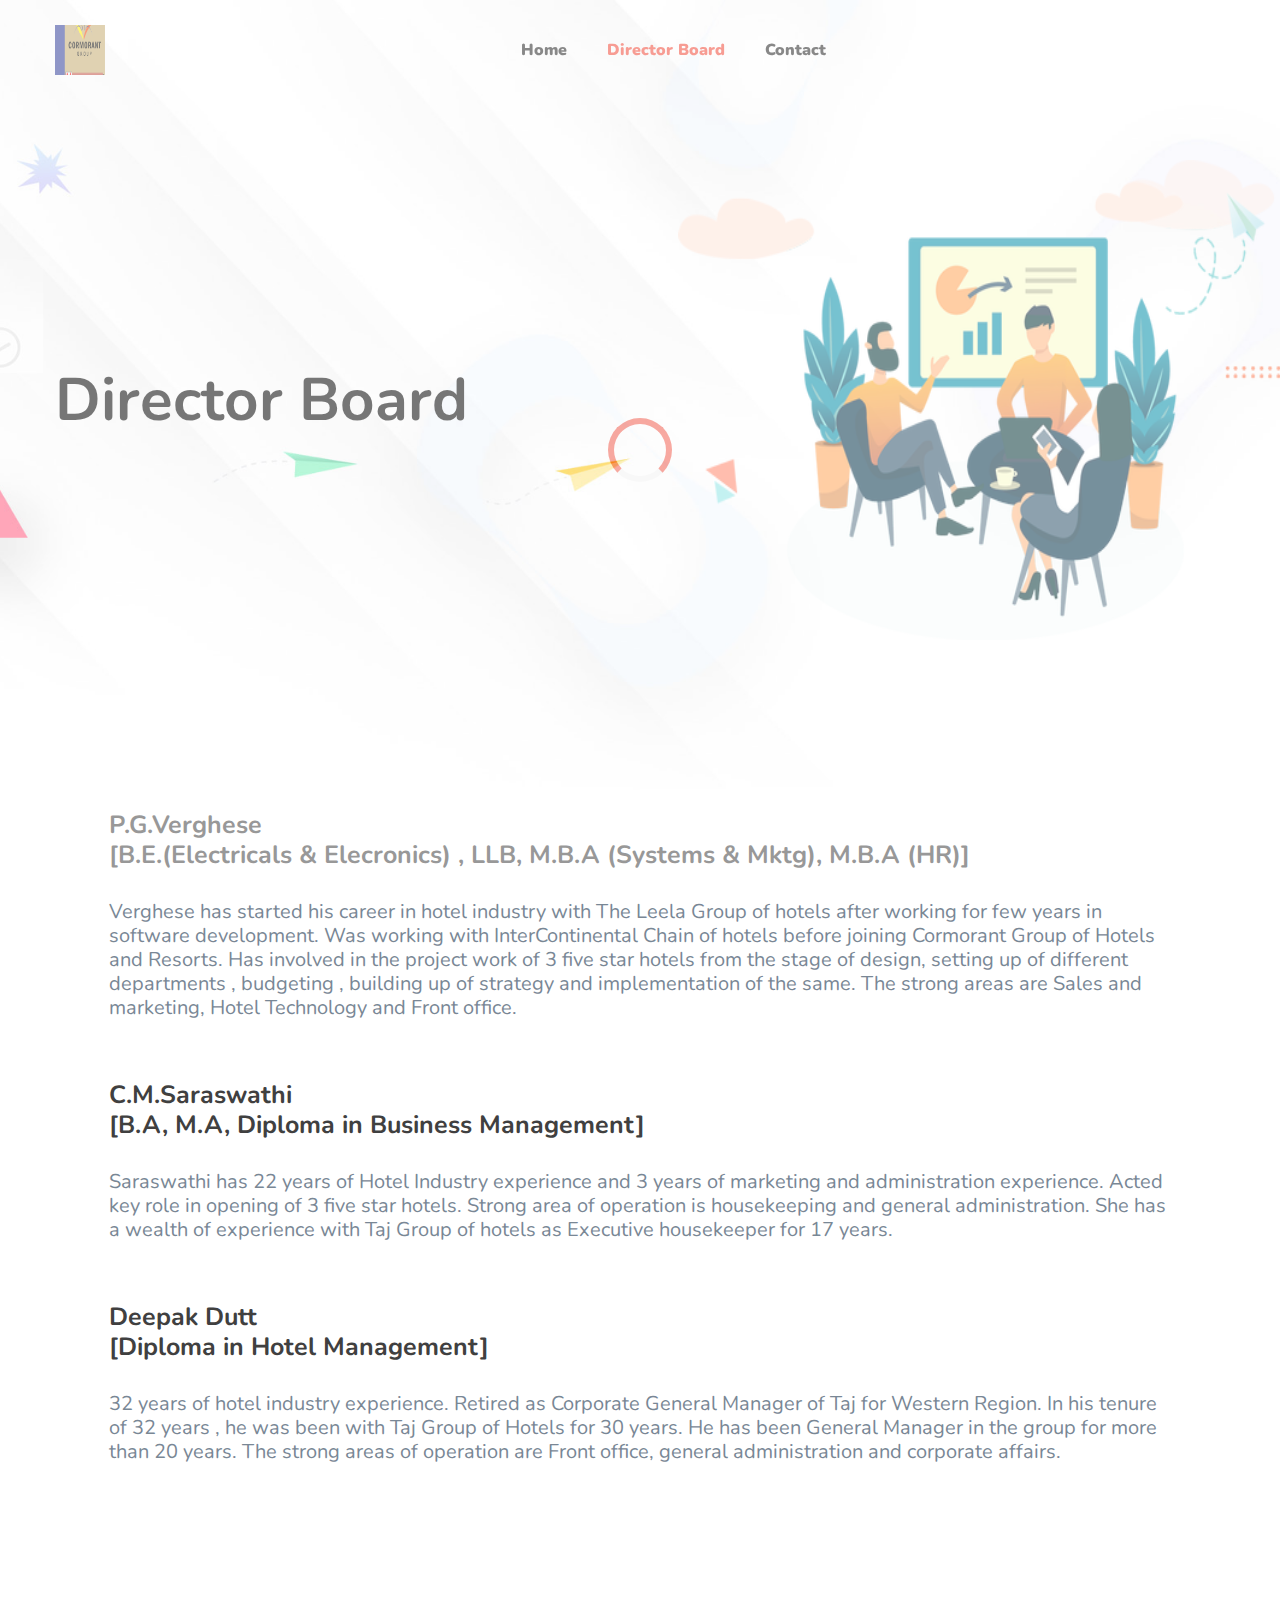
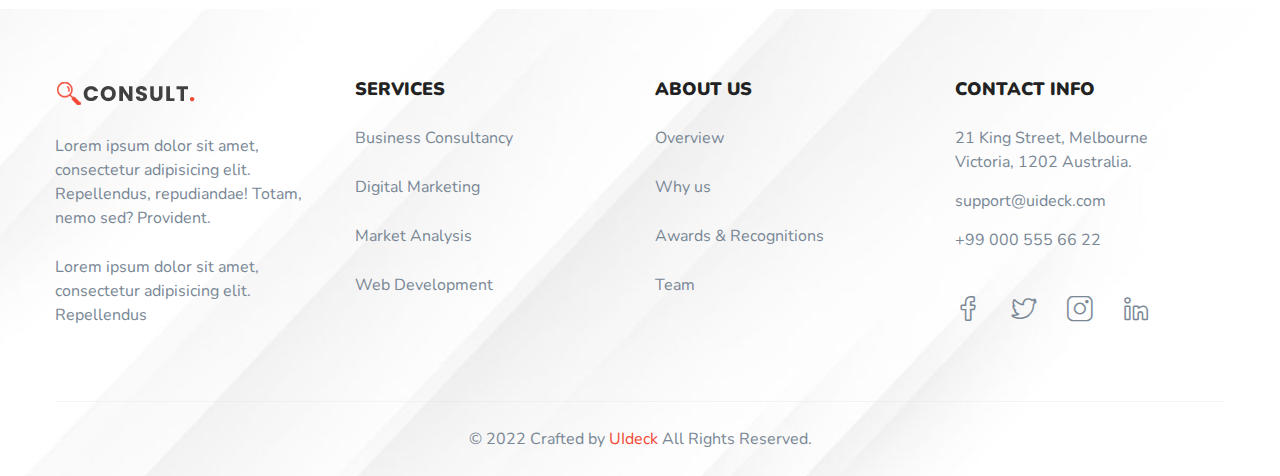
<file: consult-opl/consult-opl/director.html>
<!doctype html>
<html class="no-js" lang="en">

<head>
    <meta charset="utf-8">
    
    <!--====== Title ======-->
    <title>Consult - Business Consultancy Agency Template | Home</title>
    
    <meta name="description" content="">
    <meta name="viewport" content="width=device-width, initial-scale=1">

    <!--====== Favicon Icon ======-->
    <link rel="shortcut icon" href="assets/images/favicon.png" type="image/png">
        
    <!--====== Slick CSS ======-->
    <link rel="stylesheet" href="assets/css/slick.css">
        
    <!--====== Font Awesome CSS ======-->
    <link rel="stylesheet" href="assets/css/font-awesome.min.css">
        
    <!--====== Line Icons CSS ======-->
    <link rel="stylesheet" href="assets/css/LineIcons.css">
        
    <!--====== Animate CSS ======-->
    <link rel="stylesheet" href="assets/css/animate.css">
        
    <!--====== Magnific Popup CSS ======-->
    <link rel="stylesheet" href="assets/css/magnific-popup.css">
        
    <!--====== Bootstrap CSS ======-->
    <link rel="stylesheet" href="assets/css/bootstrap.min.css">
    
    <!--====== Default CSS ======-->
    <link rel="stylesheet" href="assets/css/default.css">
    
    <!--====== Style CSS ======-->
    <link rel="stylesheet" href="assets/css/style.css">
    
</head>

<body>
   
    <!--====== PRELOADER PART START ======-->

    <div class="preloader">
        <div class="loader">
            <div class="ytp-spinner">
                <div class="ytp-spinner-container">
                    <div class="ytp-spinner-rotator">
                        <div class="ytp-spinner-left">
                            <div class="ytp-spinner-circle"></div>
                        </div>
                        <div class="ytp-spinner-right">
                            <div class="ytp-spinner-circle"></div>
                        </div>
                    </div>
                </div>
            </div>
        </div>
    </div>

    <!--====== PRELOADER PART ENDS ======-->
    
    
    <!--====== HEADER PART START ======-->
    
    <header class="header-area">
        <div class="navbar-area headroom">
            <div class="container">
                <div class="row">
                    <div class="col-lg-12">
                        <nav class="navbar navbar-expand-lg">
                            <a class="navbar-brand" href="index.html">
                                <img style="height: 50px; width: 50px; " src="assets/images/logo1.png" alt="Logo">
                            </a>
                            <button class="navbar-toggler" type="button" data-toggle="collapse" data-target="#navbarSupportedContent" aria-controls="navbarSupportedContent" aria-expanded="false" aria-label="Toggle navigation">
                                <span class="toggler-icon"></span>
                                <span class="toggler-icon"></span>
                                <span class="toggler-icon"></span>
                            </button>

                            <div class="collapse navbar-collapse sub-menu-bar" id="navbarSupportedContent">
                                <ul id="nav" class="navbar-nav m-auto">
                                    <li class="nav-item">
                                        <a href="index.html">Home</a>
                                    </li>
                                   
                                    
                                    <li class="nav-item active">
                                        <a href="director.html">Director Board</a>
                                    </li>

                                    
                                    
                                    <li class="nav-item">
                                        <a href="contact.html">Contact</a>
                                    </li>
                                </ul>
                            </div> <!-- navbar collapse -->
                            
                
                        </nav> <!-- navbar -->
                    </div>
                </div> <!-- row -->
            </div> <!-- container -->
        </div> <!-- navbar area -->
        
        <div id="home" class="header-hero bg_cover d-lg-flex align-items-center" style="background-image: url(assets/images/header-hero.jpg)">
            <div class="container">
                <div class="row">
                    <div class="col-lg-7">
                        <div class="header-hero-content">
                            <h1 class="hero-title wow fadeInUp" data-wow-duration="1s" data-wow-delay="0.2s"><b>Director Board</b></h1>
                                                       
                        </div> <!-- header hero content -->
                    </div>
                </div> <!-- row -->
            </div> <!-- container -->
            <div class="header-hero-image d-flex align-items-center wow fadeInRightBig" data-wow-duration="1s" data-wow-delay="1.1s">
                <div class="image">
                    <img style="height: 30rem; width: 50rem;" src="assets/images/hero2.png" alt="Hero Image">
                </div>
            </div> <!-- header hero image -->
        </div> <!-- header hero -->
        <div class="row justify-content-center">
            <div class="col-lg-10">
                <div class="about-title  wow fadeInUp" data-wow-duration="1s" data-wow-delay="0.3s">
                   
                    <h6 class="title">
                        
                           <b>P.G.Verghese</b><br>
                           <b>[B.E.(Electricals & Elecronics) , LLB, M.B.A (Systems & Mktg), M.B.A (HR)]</b><br><br>
                           <p class="sub">Verghese has started his career in hotel industry with The Leela Group of hotels after working for few years in software development. Was working with InterContinental Chain of hotels before joining Cormorant Group of Hotels and Resorts. Has involved in the project work of 3 five star hotels from the stage of design, setting up of different departments , budgeting , building up of strategy and implementation of the same. The strong areas are Sales and marketing, Hotel Technology and Front office.</p><br>
                            <br>
                           <b>C.M.Saraswathi</b><br>
                           <b> [B.A, M.A, Diploma in Business Management]</b><br><br>
                           <p class="sub">Saraswathi has 22 years of Hotel Industry experience and 3 years of marketing and administration experience. Acted key role in opening of 3 five star hotels. Strong area of operation is housekeeping and general administration. She has a wealth of experience with Taj Group of hotels as Executive housekeeper for 17 years.    </p><br>
                            <br>
                           <b>Deepak Dutt</b><br>
                           <b>  [Diploma in Hotel Management]  </b><br><br>
                           <p class="sub">32 years of hotel industry experience. Retired as Corporate General Manager of Taj for Western Region. In his tenure of 32 years , he was been with Taj Group of Hotels for 30 years. He has been General Manager in the group for more than 20 years. The strong areas of operation are Front office, general administration and corporate affairs.</p><br>
                           
                       
                    </h6>
                </div>
            </div>
        </div> <!-- row -->
    </header>
    
    <!--====== HEADER PART ENDS ======-->
    
    <!--====== ABOUT PART START ======-->
    
    <section id="about" class="about-area pt-115">
        <div class="container">
            <div class="row justify-content-center">
                
               </div>
        </div>
        </section>
    <!--====== FOOTER PART START ======-->
    
    <footer id="footer" class="footer-area bg_cover" style="background-image: url(assets/images/footer-bg.jpg)">
        <div class="container">
            <div class="footer-widget pt-30 pb-70">
                <div class="row">
                    <div class="col-lg-3 col-sm-6 order-sm-1 order-lg-1">
                        <div class="footer-about pt-40">
                            <a href="#">
                                <img src="assets/images/logo.png" alt="Logo">
                            </a>
                            <p class="text">Lorem ipsum dolor sit amet, consectetur adipisicing elit. Repellendus, repudiandae! Totam, nemo sed? Provident.</p> <p class="text">Lorem ipsum dolor sit amet, consectetur adipisicing elit. Repellendus</p>
                        </div> <!-- footer about -->
                    </div>
                    <div class="col-lg-3 col-sm-6 order-sm-3 order-lg-2">
                        <div class="footer-link pt-40">
                            <div class="footer-title">
                                <h5 class="title">Services</h5>
                            </div>
                            <ul>
                                <li><a href="#">Business Consultancy</a></li>
                                <li><a href="#">Digital Marketing</a></li>
                                <li><a href="#">Market Analysis</a></li>
                                <li><a href="#">Web Development</a></li>
                            </ul>
                        </div> <!-- footer link -->
                    </div>
                    <div class="col-lg-3 col-sm-6 order-sm-4 order-lg-3">
                        <div class="footer-link pt-40">
                            <div class="footer-title">
                                <h5 class="title">About Us</h5>
                            </div>
                            <ul>
                                <li><a href="#">Overview</a></li>
                                <li><a href="#">Why us</a></li>
                                <li><a href="#">Awards & Recognitions</a></li>
                                <li><a href="#">Team</a></li>
                            </ul>
                        </div> <!-- footer link -->
                    </div>
                    <div class="col-lg-3 col-sm-6 order-sm-2 order-lg-4">
                        <div class="footer-contact pt-40">
                            <div class="footer-title">
                                <h5 class="title">Contact Info</h5>
                            </div>
                            <div class="contact pt-10">
                                <p class="text">21 King Street, Melbourne <br>
                                    Victoria, 1202 Australia.</p>
                                <p class="text">support@uideck.com</p>
                                <p class="text">+99 000 555 66 22</p>

                                <ul class="social mt-40">
                                    <li><a href="#"><i class="lni-facebook"></i></a></li>
                                    <li><a href="#"><i class="lni-twitter"></i></a></li>
                                    <li><a href="#"><i class="lni-instagram"></i></a></li>
                                    <li><a href="#"><i class="lni-linkedin"></i></a></li>
                                </ul>
                            </div> <!-- contact -->
                        </div> <!-- footer contact -->
                    </div>
                </div> <!-- row -->
            </div> <!-- footer widget -->
            <div class="footer-copyright text-center">
                <p class="text">© 2022 Crafted by <a href="https://uideck.com" rel="nofollow">UIdeck</a> All Rights Reserved.</p>
            </div>
        </div> <!-- container -->
    </footer>
    
    <!--====== FOOTER PART ENDS ======-->
    
    <!--====== BACK TOP TOP PART START ======-->

    <a href="#" class="back-to-top"><i class="lni-chevron-up"></i></a>

    <!--====== BACK TOP TOP PART ENDS ======-->  




    <!--====== Jquery js ======-->
    <script src="assets/js/vendor/jquery-1.12.4.min.js"></script>
    <script src="assets/js/vendor/modernizr-3.7.1.min.js"></script>
    
    <!--====== Bootstrap js ======-->
    <script src="assets/js/popper.min.js"></script>
    <script src="assets/js/bootstrap.min.js"></script>
    
    <!--====== Slick js ======-->
    <script src="assets/js/slick.min.js"></script>
    
    <!--====== Isotope js ======-->
    <script src="assets/js/imagesloaded.pkgd.min.js"></script>
    <script src="assets/js/isotope.pkgd.min.js"></script>
    
    <!--====== Counter Up js ======-->
    <script src="assets/js/waypoints.min.js"></script>
    <script src="assets/js/jquery.counterup.min.js"></script>
    
    <!--====== Circles js ======-->
    <script src="assets/js/circles.min.js"></script>
    
    <!--====== Appear js ======-->
    <script src="assets/js/jquery.appear.min.js"></script>
    
    <!--====== WOW js ======-->
    <script src="assets/js/wow.min.js"></script>
    
    <!--====== Headroom js ======-->
    <script src="assets/js/headroom.min.js"></script>
    
    <!--====== Jquery Nav js ======-->
    <script src="assets/js/jquery.nav.js"></script>
    
    <!--====== Scroll It js ======-->
    <script src="assets/js/scrollIt.min.js"></script>
    
    <!--====== Magnific Popup js ======-->
    <script src="assets/js/jquery.magnific-popup.min.js"></script>
    
    <!--====== Main js ======-->
    <script src="assets/js/main.js"></script>
    
</body>

</html>
</file>
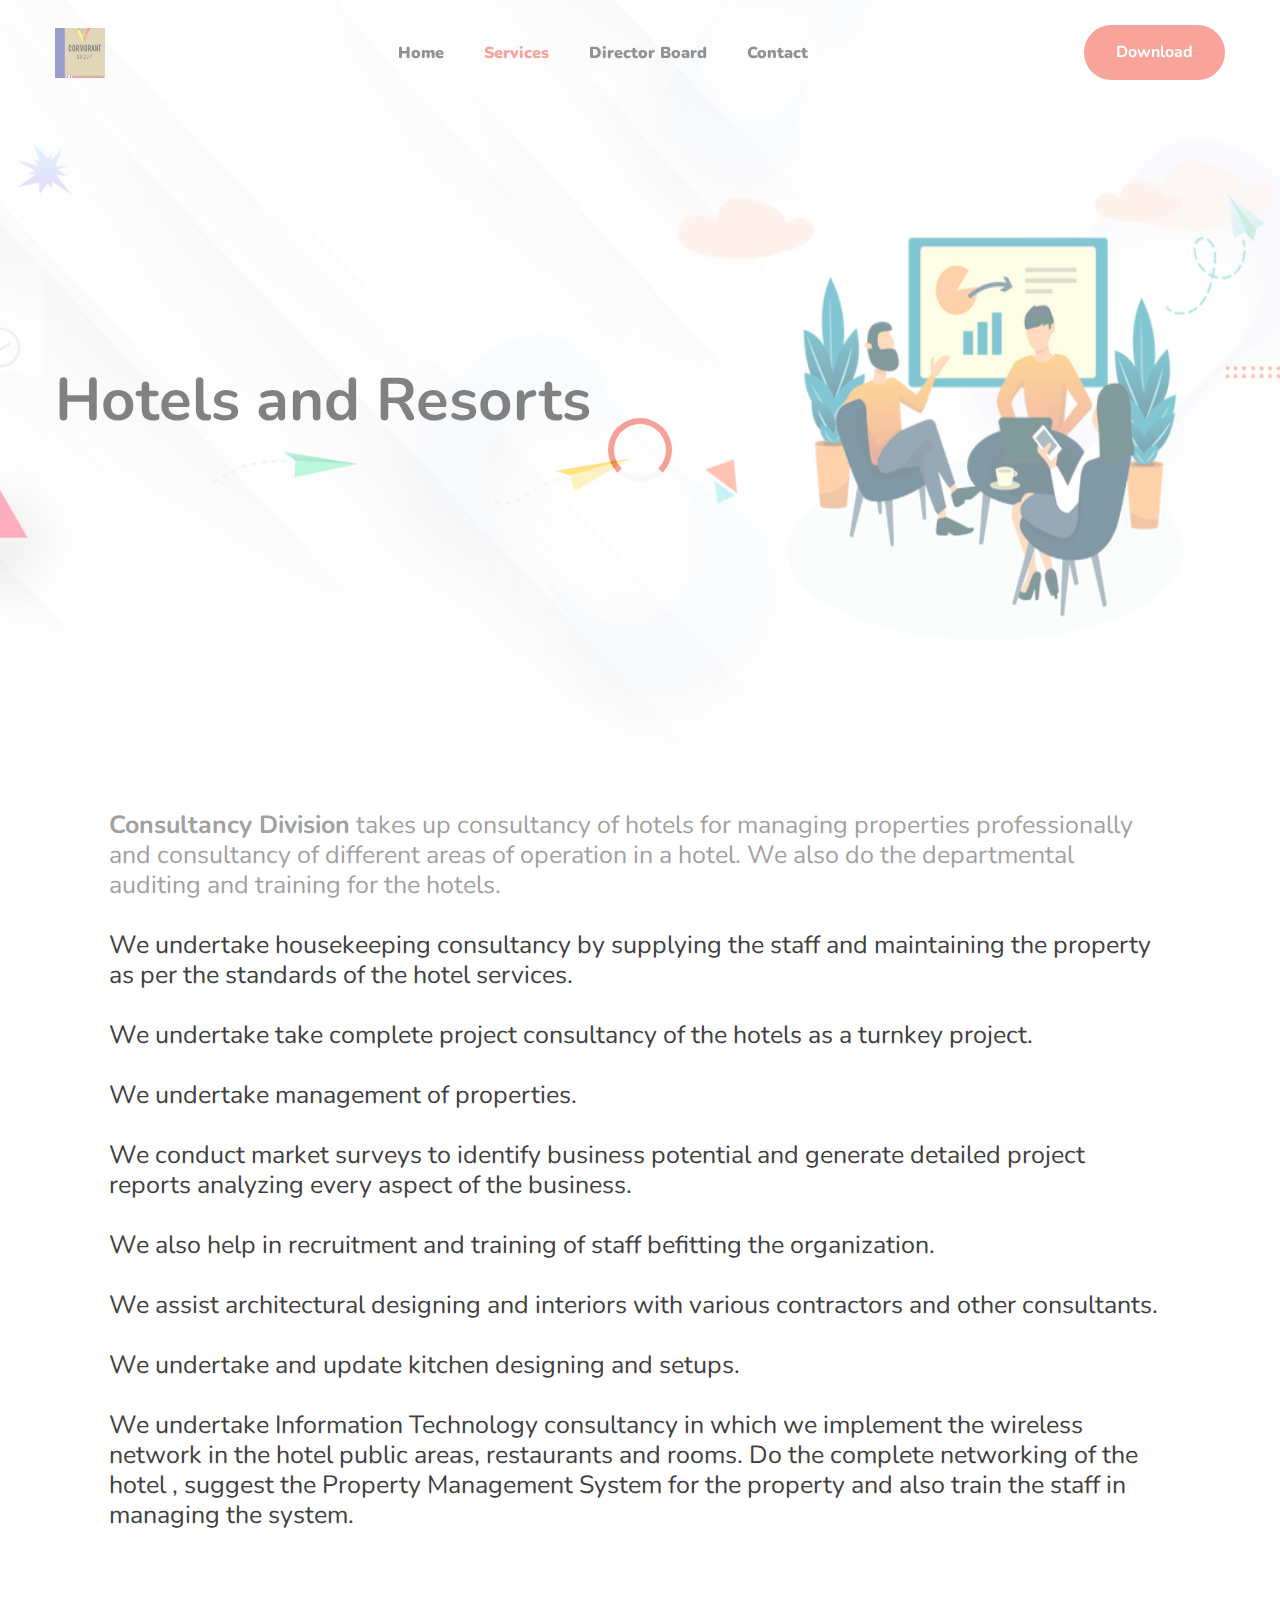
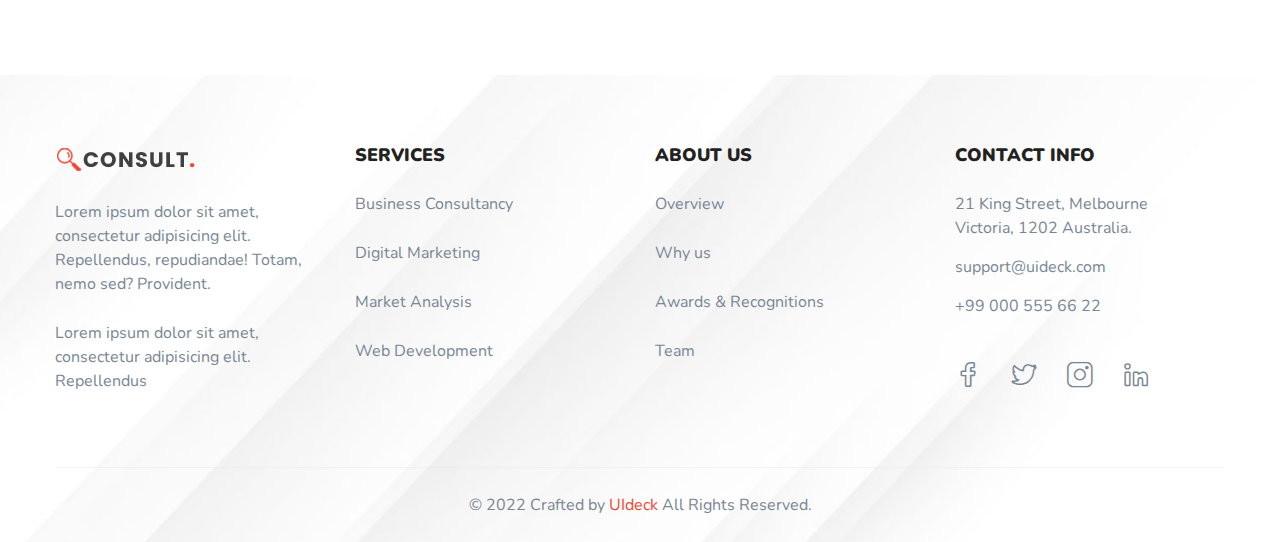
<file: consult-opl/consult-opl/hotel.html>
<!doctype html>
<html class="no-js" lang="en">

<head>
    <meta charset="utf-8">
    
    <!--====== Title ======-->
    <title>Consult - Business Consultancy Agency Template | Home</title>
    
    <meta name="description" content="">
    <meta name="viewport" content="width=device-width, initial-scale=1">

    <!--====== Favicon Icon ======-->
    <link rel="shortcut icon" href="assets/images/favicon.png" type="image/png">
        
    <!--====== Slick CSS ======-->
    <link rel="stylesheet" href="assets/css/slick.css">
        
    <!--====== Font Awesome CSS ======-->
    <link rel="stylesheet" href="assets/css/font-awesome.min.css">
        
    <!--====== Line Icons CSS ======-->
    <link rel="stylesheet" href="assets/css/LineIcons.css">
        
    <!--====== Animate CSS ======-->
    <link rel="stylesheet" href="assets/css/animate.css">
        
    <!--====== Magnific Popup CSS ======-->
    <link rel="stylesheet" href="assets/css/magnific-popup.css">
        
    <!--====== Bootstrap CSS ======-->
    <link rel="stylesheet" href="assets/css/bootstrap.min.css">
    
    <!--====== Default CSS ======-->
    <link rel="stylesheet" href="assets/css/default.css">
    
    <!--====== Style CSS ======-->
    <link rel="stylesheet" href="assets/css/style.css">
    
</head>

<body>
   
    <!--====== PRELOADER PART START ======-->

    <div class="preloader">
        <div class="loader">
            <div class="ytp-spinner">
                <div class="ytp-spinner-container">
                    <div class="ytp-spinner-rotator">
                        <div class="ytp-spinner-left">
                            <div class="ytp-spinner-circle"></div>
                        </div>
                        <div class="ytp-spinner-right">
                            <div class="ytp-spinner-circle"></div>
                        </div>
                    </div>
                </div>
            </div>
        </div>
    </div>

    <!--====== PRELOADER PART ENDS ======-->
    
    
    <!--====== HEADER PART START ======-->
    
    <header class="header-area">
        <div class="navbar-area headroom">
            <div class="container">
                <div class="row">
                    <div class="col-lg-12">
                        <nav class="navbar navbar-expand-lg">
                            <a class="navbar-brand" href="index.html">
                                <img style="height: 50px; width: 50px; " src="assets/images/logo1.png" alt="Logo">
                            </a>
                            <button class="navbar-toggler" type="button" data-toggle="collapse" data-target="#navbarSupportedContent" aria-controls="navbarSupportedContent" aria-expanded="false" aria-label="Toggle navigation">
                                <span class="toggler-icon"></span>
                                <span class="toggler-icon"></span>
                                <span class="toggler-icon"></span>
                            </button>

                            <div class="collapse navbar-collapse sub-menu-bar" id="navbarSupportedContent">
                                <ul id="nav" class="navbar-nav m-auto">
                                    <li class="nav-item">
                                        <a href="index.html">Home</a>
                                    </li>
                                   
                                    <li class="nav-item active">
                                        <a href="#services">Services</a>
                                    </li>
                                    <li class="nav-item">
                                        <a href="director.html">Director Board</a>
                                    </li>

                                    
                                    
                                    <li class="nav-item">
                                        <a href="contact.html">Contact</a>
                                    </li>
                                </ul>
                            </div> <!-- navbar collapse -->
                            
                            <div class="navbar-btn d-none d-sm-inline-block">
                                <a class="main-btn" data-scroll-nav="0" href="#pricing">Download</a>
                            </div>
                        </nav> <!-- navbar -->
                    </div>
                </div> <!-- row -->
            </div> <!-- container -->
        </div> <!-- navbar area -->
        
        <div id="home" class="header-hero bg_cover d-lg-flex align-items-center" style="background-image: url(assets/images/header-hero.jpg)">
            <div class="container">
                <div class="row">
                    <div class="col-lg-7">
                        <div class="header-hero-content">
                            <h1 class="hero-title wow fadeInUp" data-wow-duration="1s" data-wow-delay="0.2s"><b>Hotels and Resorts</b></h1>
                                                       
                        </div> <!-- header hero content -->
                    </div>
                </div> <!-- row -->
            </div> <!-- container -->
            <div class="header-hero-image d-flex align-items-center wow fadeInRightBig" data-wow-duration="1s" data-wow-delay="1.1s">
                <div class="image">
                    <img style="height: 30rem; width: 50rem;" src="assets/images/hero2.png" alt="Hero Image">
                </div>
            </div> <!-- header hero image -->
        </div> <!-- header hero -->
        <div class="row justify-content-center">
            <div class="col-lg-10">
                <div class="about-title  wow fadeInUp" data-wow-duration="1s" data-wow-delay="0.3s">
                   
                    <h6 class="title">
                        <ul> 
                            <li><b>Consultancy Division</b> takes up consultancy of hotels for managing properties professionally and consultancy of different areas of operation in a hotel. We also do the departmental auditing and training for the hotels.</li><br>
                        <li class="">We undertake housekeeping consultancy by supplying the staff and maintaining the property as per the standards of the hotel services.</li><br>
                       
                            <li>We undertake take complete project consultancy of the hotels as a turnkey project.</li><br>
                       
                                <li>We undertake management of properties.</li><br>
                       
                                    <li>We conduct market surveys to identify business potential and generate detailed project reports analyzing every aspect of the business.</li><br>
                       
                                        <li>We also help in recruitment and training of staff befitting the organization.</li><br>
                       
                                            <li>We assist architectural designing and interiors with various contractors and other consultants.</li><br>
                       
                                                <li>We undertake and update kitchen designing and setups.</li><br>
                       
                                                <li>We undertake Information Technology consultancy in which we implement the wireless network in the hotel public areas, restaurants and rooms. Do the complete networking of the hotel , suggest the Property Management System for the property and  also train the staff in managing the system.  </li>  <br>  
                                               </ul>       
                       
                                            </h6>
                </div>
            </div>
        </div> <!-- row -->
    </header>
    
    <!--====== HEADER PART ENDS ======-->
    
    <!--====== ABOUT PART START ======-->
    
    <section id="about" class="about-area pt-115">
        <div class="container">
            <div class="row justify-content-center">
                
               </div>
        </div>
        </section>
    <!--====== FOOTER PART START ======-->
    
    <footer id="footer" class="footer-area bg_cover" style="background-image: url(assets/images/footer-bg.jpg)">
        <div class="container">
            <div class="footer-widget pt-30 pb-70">
                <div class="row">
                    <div class="col-lg-3 col-sm-6 order-sm-1 order-lg-1">
                        <div class="footer-about pt-40">
                            <a href="#">
                                <img src="assets/images/logo.png" alt="Logo">
                            </a>
                            <p class="text">Lorem ipsum dolor sit amet, consectetur adipisicing elit. Repellendus, repudiandae! Totam, nemo sed? Provident.</p> <p class="text">Lorem ipsum dolor sit amet, consectetur adipisicing elit. Repellendus</p>
                        </div> <!-- footer about -->
                    </div>
                    <div class="col-lg-3 col-sm-6 order-sm-3 order-lg-2">
                        <div class="footer-link pt-40">
                            <div class="footer-title">
                                <h5 class="title">Services</h5>
                            </div>
                            <ul>
                                <li><a href="#">Business Consultancy</a></li>
                                <li><a href="#">Digital Marketing</a></li>
                                <li><a href="#">Market Analysis</a></li>
                                <li><a href="#">Web Development</a></li>
                            </ul>
                        </div> <!-- footer link -->
                    </div>
                    <div class="col-lg-3 col-sm-6 order-sm-4 order-lg-3">
                        <div class="footer-link pt-40">
                            <div class="footer-title">
                                <h5 class="title">About Us</h5>
                            </div>
                            <ul>
                                <li><a href="#">Overview</a></li>
                                <li><a href="#">Why us</a></li>
                                <li><a href="#">Awards & Recognitions</a></li>
                                <li><a href="#">Team</a></li>
                            </ul>
                        </div> <!-- footer link -->
                    </div>
                    <div class="col-lg-3 col-sm-6 order-sm-2 order-lg-4">
                        <div class="footer-contact pt-40">
                            <div class="footer-title">
                                <h5 class="title">Contact Info</h5>
                            </div>
                            <div class="contact pt-10">
                                <p class="text">21 King Street, Melbourne <br>
                                    Victoria, 1202 Australia.</p>
                                <p class="text">support@uideck.com</p>
                                <p class="text">+99 000 555 66 22</p>

                                <ul class="social mt-40">
                                    <li><a href="#"><i class="lni-facebook"></i></a></li>
                                    <li><a href="#"><i class="lni-twitter"></i></a></li>
                                    <li><a href="#"><i class="lni-instagram"></i></a></li>
                                    <li><a href="#"><i class="lni-linkedin"></i></a></li>
                                </ul>
                            </div> <!-- contact -->
                        </div> <!-- footer contact -->
                    </div>
                </div> <!-- row -->
            </div> <!-- footer widget -->
            <div class="footer-copyright text-center">
                <p class="text">© 2022 Crafted by <a href="https://uideck.com" rel="nofollow">UIdeck</a> All Rights Reserved.</p>
            </div>
        </div> <!-- container -->
    </footer>
    
    <!--====== FOOTER PART ENDS ======-->
    
    <!--====== BACK TOP TOP PART START ======-->

    <a href="#" class="back-to-top"><i class="lni-chevron-up"></i></a>

    <!--====== BACK TOP TOP PART ENDS ======-->  




    <!--====== Jquery js ======-->
    <script src="assets/js/vendor/jquery-1.12.4.min.js"></script>
    <script src="assets/js/vendor/modernizr-3.7.1.min.js"></script>
    
    <!--====== Bootstrap js ======-->
    <script src="assets/js/popper.min.js"></script>
    <script src="assets/js/bootstrap.min.js"></script>
    
    <!--====== Slick js ======-->
    <script src="assets/js/slick.min.js"></script>
    
    <!--====== Isotope js ======-->
    <script src="assets/js/imagesloaded.pkgd.min.js"></script>
    <script src="assets/js/isotope.pkgd.min.js"></script>
    
    <!--====== Counter Up js ======-->
    <script src="assets/js/waypoints.min.js"></script>
    <script src="assets/js/jquery.counterup.min.js"></script>
    
    <!--====== Circles js ======-->
    <script src="assets/js/circles.min.js"></script>
    
    <!--====== Appear js ======-->
    <script src="assets/js/jquery.appear.min.js"></script>
    
    <!--====== WOW js ======-->
    <script src="assets/js/wow.min.js"></script>
    
    <!--====== Headroom js ======-->
    <script src="assets/js/headroom.min.js"></script>
    
    <!--====== Jquery Nav js ======-->
    <script src="assets/js/jquery.nav.js"></script>
    
    <!--====== Scroll It js ======-->
    <script src="assets/js/scrollIt.min.js"></script>
    
    <!--====== Magnific Popup js ======-->
    <script src="assets/js/jquery.magnific-popup.min.js"></script>
    
    <!--====== Main js ======-->
    <script src="assets/js/main.js"></script>
    
</body>

</html>
</file>
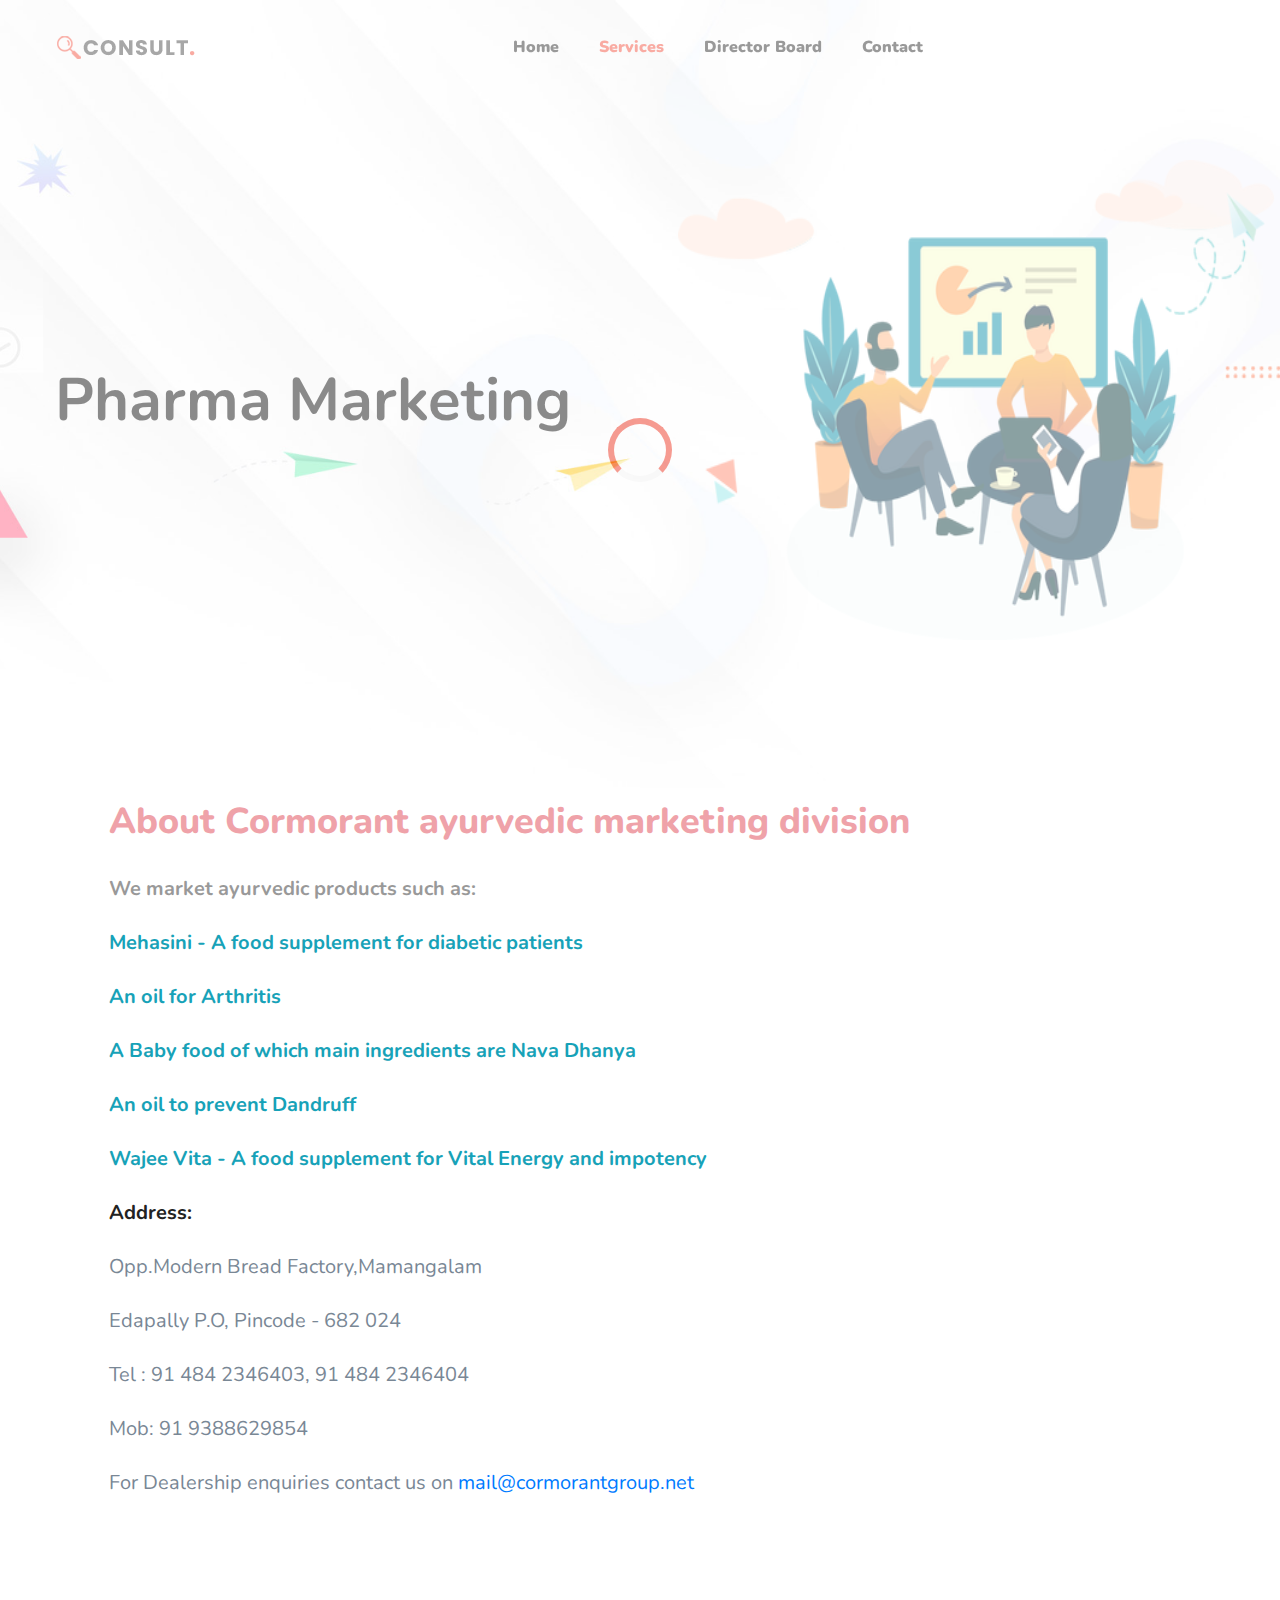
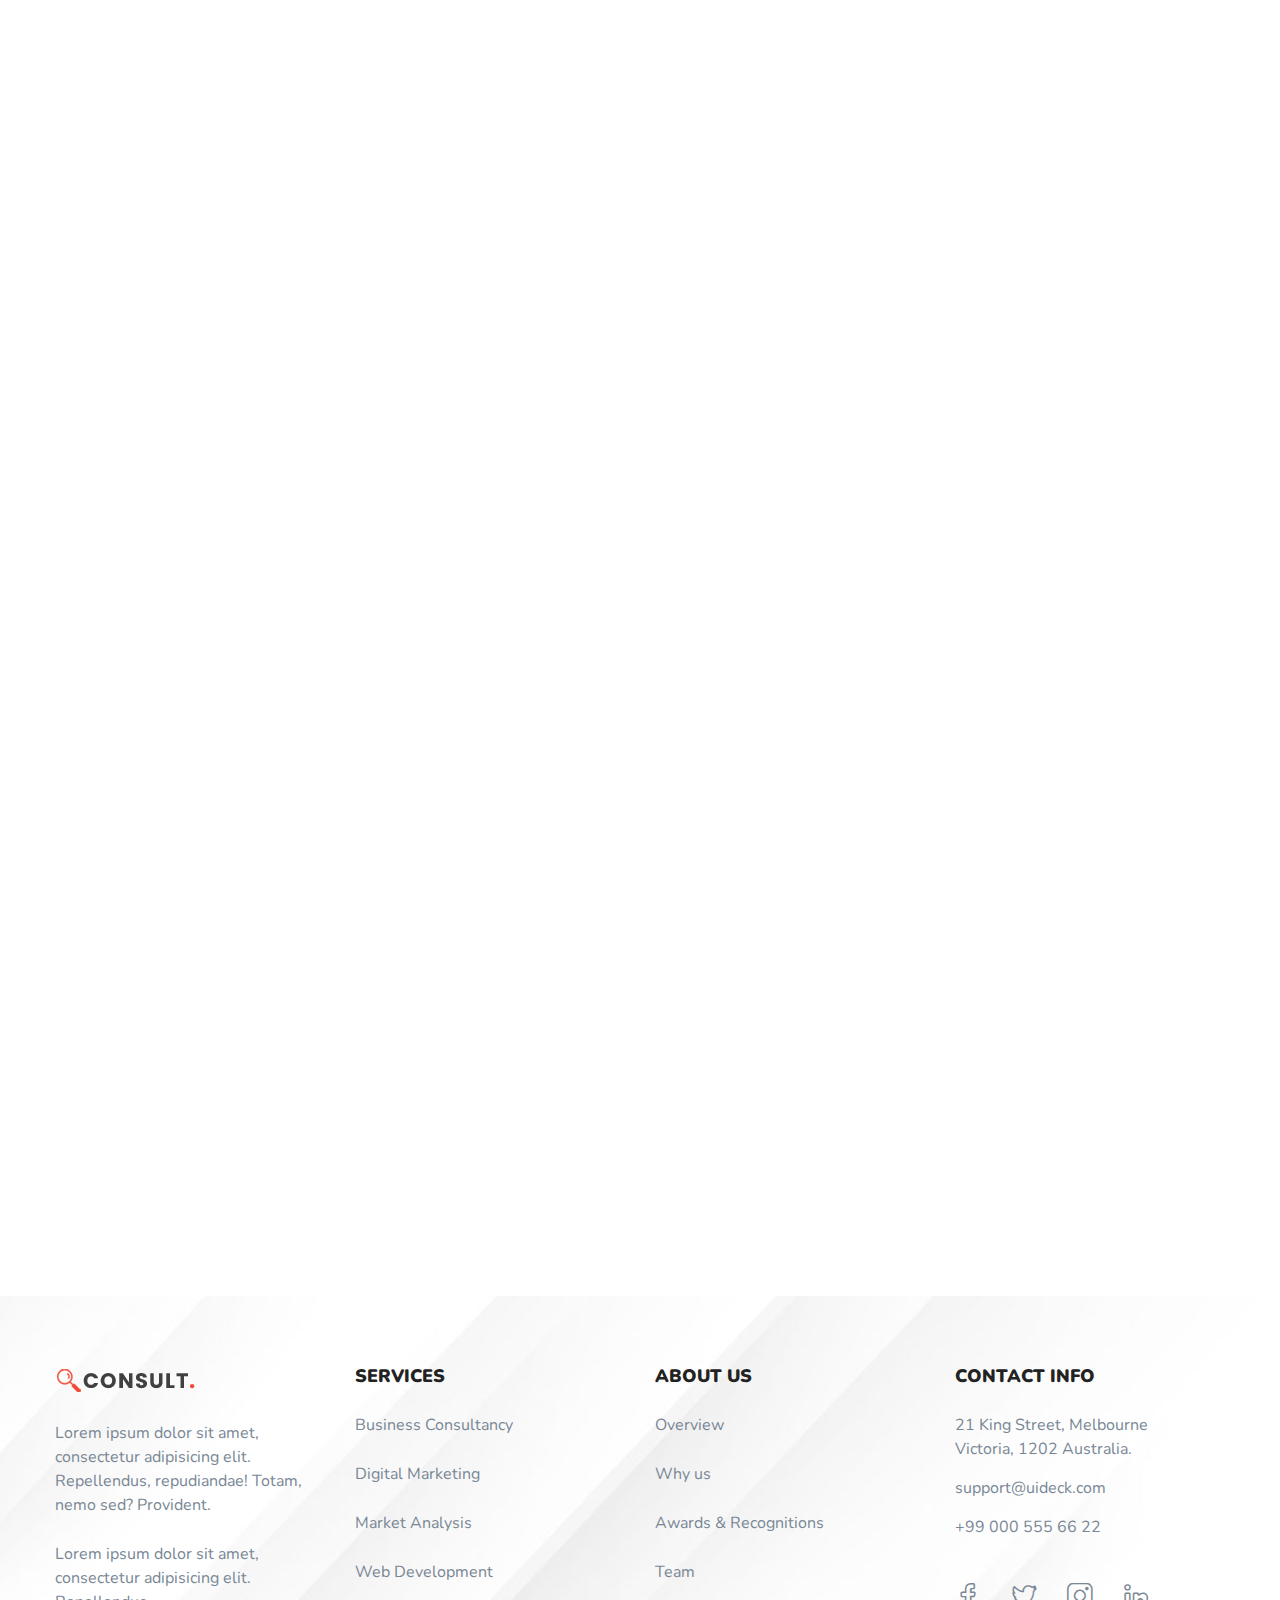
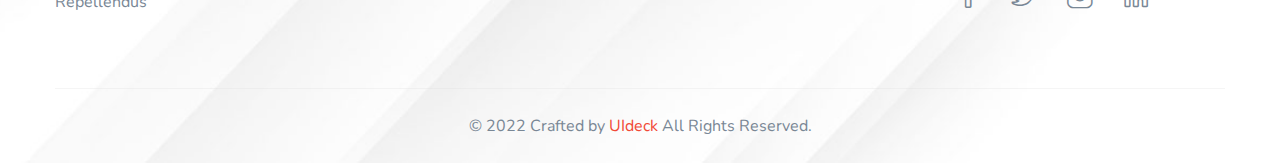
<file: consult-opl/consult-opl/pharma.html>
<!doctype html>
<html class="no-js" lang="en">

<head>
    <meta charset="utf-8">
    
    <!--====== Title ======-->
    <title>Consult - Business Consultancy Agency Template | Home</title>
    
    <meta name="description" content="">
    <meta name="viewport" content="width=device-width, initial-scale=1">

    <!--====== Favicon Icon ======-->
    <link rel="shortcut icon" href="assets/images/favicon.png" type="image/png">
        
    <!--====== Slick CSS ======-->
    <link rel="stylesheet" href="assets/css/slick.css">
        
    <!--====== Font Awesome CSS ======-->
    <link rel="stylesheet" href="assets/css/font-awesome.min.css">
        
    <!--====== Line Icons CSS ======-->
    <link rel="stylesheet" href="assets/css/LineIcons.css">
        
    <!--====== Animate CSS ======-->
    <link rel="stylesheet" href="assets/css/animate.css">
        
    <!--====== Magnific Popup CSS ======-->
    <link rel="stylesheet" href="assets/css/magnific-popup.css">
        
    <!--====== Bootstrap CSS ======-->
    <link rel="stylesheet" href="assets/css/bootstrap.min.css">
    
    <!--====== Default CSS ======-->
    <link rel="stylesheet" href="assets/css/default.css">
    
    <!--====== Style CSS ======-->
    <link rel="stylesheet" href="assets/css/style.css">
    
</head>

<body>
   
    <!--====== PRELOADER PART START ======-->

    <div class="preloader">
        <div class="loader">
            <div class="ytp-spinner">
                <div class="ytp-spinner-container">
                    <div class="ytp-spinner-rotator">
                        <div class="ytp-spinner-left">
                            <div class="ytp-spinner-circle"></div>
                        </div>
                        <div class="ytp-spinner-right">
                            <div class="ytp-spinner-circle"></div>
                        </div>
                    </div>
                </div>
            </div>
        </div>
    </div>

    <!--====== PRELOADER PART ENDS ======-->
    
    
    <!--====== HEADER PART START ======-->
    
    <header class="header-area">
        <div class="navbar-area headroom">
            <div class="container">
                <div class="row">
                    <div class="col-lg-12">
                        <nav class="navbar navbar-expand-lg">
                            <a class="navbar-brand" href="index.html">
                                <img src="assets/images/logo.png" alt="Logo">
                            </a>
                            <button class="navbar-toggler" type="button" data-toggle="collapse" data-target="#navbarSupportedContent" aria-controls="navbarSupportedContent" aria-expanded="false" aria-label="Toggle navigation">
                                <span class="toggler-icon"></span>
                                <span class="toggler-icon"></span>
                                <span class="toggler-icon"></span>
                            </button>

                            <div class="collapse navbar-collapse sub-menu-bar" id="navbarSupportedContent">
                                <ul id="nav" class="navbar-nav m-auto">
                                    <li class="nav-item">
                                        <a href="index.html">Home</a>
                                    </li>
                                    
                                    <li class="nav-item active">
                                        <a href="#services">Services</a>
                                    </li>
                                    <li class="nav-item">
                                        <a href="director.html">Director Board</a>
                                    </li>

                                   
                                    <li class="nav-item">
                                        <a href="contact.html">Contact</a>
                                    </li>
                                </ul>
                            </div> <!-- navbar collapse -->
                            
                            
                        </nav> <!-- navbar -->
                    </div>
                </div> <!-- row -->
            </div> <!-- container -->
        </div> <!-- navbar area -->
        
        <div id="home" class="header-hero bg_cover d-lg-flex align-items-center" style="background-image: url(assets/images/header-hero.jpg)">
            <div class="container">
                <div class="row">
                    <div class="col-lg-7">
                        <div class="header-hero-content">
                            <h1 class="hero-title wow fadeInUp" data-wow-duration="1s" data-wow-delay="0.2s"><b>Pharma Marketing</b></h1>
                                                       
                        </div> <!-- header hero content -->
                    </div>
                </div> <!-- row -->
            </div> <!-- container -->
            <div class="header-hero-image d-flex align-items-center wow fadeInRightBig" data-wow-duration="1s" data-wow-delay="1.1s">
                <div class="image">
                    <img style="height: 30rem; width: 50rem;" src="assets/images/hero2.png" alt="Hero Image">
                </div>
            </div> <!-- header hero image -->
        </div> <!-- header hero -->
        <div class="row justify-content-center">
            <div class="col-lg-10">
                <h2  class="text-danger  wow fadeInUp" data-wow-duration="1s" data-wow-delay="0.2s">About Cormorant ayurvedic marketing division</h2><br>

                <div class="about-title  wow fadeInUp" data-wow-duration="1s" data-wow-delay="0.3s">
                   
                    <h6 class="title">
                        
                        <p class="sub black font-weight-bold">We market ayurvedic products such as:</p><br>
                       
                         <p class="sub text-info font-weight-bold">Mehasini - A food supplement for diabetic patients</p><br>
                         <p class="sub text-info font-weight-bold">An oil for Arthritis</p><br>
                         <p class="sub text-info font-weight-bold">A Baby food of which main ingredients are Nava Dhanya</p><br>
                         <p class="sub text-info font-weight-bold">An oil to prevent Dandruff</p><br>
                         <p class="sub text-info font-weight-bold">Wajee Vita - A food supplement for Vital Energy and impotency</p><br>

                         <p class="sub black font-weight-bold">Address:</p><br>
                       
                         <p class="sub"> Opp.Modern Bread Factory,Mamangalam</p><br>
                         <p class="sub"> Edapally P.O, Pincode - 682 024</p><br>
                         <p class="sub">Tel :         91 484 2346403, 91 484 2346404</p><br>
                         <p class="sub">   Mob:        91 9388629854 </p><br>
                         <p class="sub">For Dealership enquiries contact us on <a href="mail@cormorantgroup.net">mail@cormorantgroup.net</a></p><br>
                  

                         
                 </h6>
                </div>
                <br><br>
                <h2 class="text-danger wow fadeInUp" data-wow-duration="1s" data-wow-delay="0.2s">Mehasini</h2><br>
                <div class="about-title  wow fadeInUp" data-wow-duration="1s" data-wow-delay="0.3s">
                   
                    <h6 class="title">
                        
                        <p class="sub">Mehasini is a natural Ayurvedic herbal food for Diabetic patients without any side effects. Diabetes will beMehasini - Natural herbal food for diabetic patients controlled by using the medicinal food for 90 days continuously. This medicinal food aims at re-generating the destroyed beta cells and thereby producing the required quantity of Insulin which keeps the sugar level in the blood normal. It is a nutritious natural herbal food for diabetic patients.</p><br>
                        <p class="sub">If sufficient quantity of Insulin is not produced in a person, the body fails to utilise Sugar properly and became diabetic. Insulin is a hormone produced by beta cells in the body. Mehasini helps to develop and build up cells.</p><br>
                        <p class="sub">Mehasini, a medical food can be used two times a day. Usual daily dose is 1-2 table spoon Mehasini every morning and evening mix with 250ml of boiled milk or boiled water. To get the best result use 90 days continuously.</p><br>
                         
                 </h6>
                </div>
                <br><br>
                <h2 class="text-danger wow fadeInUp" data-wow-duration="1s" data-wow-delay="0.2s">Arthiritis</h2><br>
                <div class="about-title  wow fadeInUp" data-wow-duration="1s" data-wow-delay="0.3s">
                   
                    <h6 class="title">
                        
                    
                        
                        <p class="sub"> OSTEOIL - Arthritic oil for external use only. It is an Ayurvedic herbal extract gives relief to pain on joints. Available in 200ml capacity poly pet bottle.</p>
                      
                    </h6>
                </div>
                <br><br>
                <h2 class="text-danger wow fadeInUp" data-wow-duration="1s" data-wow-delay="0.2s">Baby food</h2><br>
                <div class="about-title  wow fadeInUp" data-wow-duration="1s" data-wow-delay="0.3s">
                   
                    <h6 class="title">
                        <p class="sub">CERETONE - Weaning food for babies.</p>
                        <p class="sub">This is a rare proportionate combination of "Nava Dhanya" (Nine Cereals). It is without milk, sugar, chemicals and preservatives. Presentation in poly pet jar - 500g.</p>

             
                    </h6>
                </div>

                <br><br>
                <h2 class="text-danger wow fadeInUp" data-wow-duration="1s" data-wow-delay="0.2s">Dandruff oil</h2><br>
                <div class="about-title  wow fadeInUp" data-wow-duration="1s" data-wow-delay="0.3s">
                   
                    <h6 class="title">
                        
                    
                        
                        <p class="sub">  KACHENNA - Medicated coconut oil prepared from coconut milk in a conventional way. It restricts hair fall, cures dandruff, soothens skin and good for improvement of eye sight. Presntation 200ml poly pet bottle.</p><br>
    
                         
                 </h6>
                </div>
                <br>

                <h2 class="text-danger wow fadeInUp" data-wow-duration="1s" data-wow-delay="0.2s">Wajee Vita</h2><br>
                <div class="about-title  wow fadeInUp" data-wow-duration="1s" data-wow-delay="0.3s">
                   
                    <h6 class="title">
                        <p class="sub"> Wajee Vita - A medicine for Impotency and Nervelessness. It is a Rejuvinating Medicinal Food which can be included in daily diet. Wajee Vita - Rejuvinating medicinal foodLeydig cells in the pitutory gland is producing a hormone-Testo Steron. This helps for stimulation and secreting of semen. The deficiency of this folicle stimulating hormone (FSH) leads to impotency. The herbal medicine WAJEE VITA regenerate leydig cells and thereby producing Testo Sterone.</p><br>
                        <p class="sub">Usage: 25 gm of Wajee Vita mix with boiled milk, after supper. For best results use 90 days continuously. This has no side effects. Avoid alcohol for quick and permanent result.</p>
                 </h6>
                </div>

            </div>
        </div> <!-- row -->
    </header>
    
    <!--====== HEADER PART ENDS ======-->
    
    <!--====== ABOUT PART START ======-->
    
    <section id="about" class="about-area pt-115">
        <div class="container">
            <div class="row justify-content-center">
                
               </div>
        </div>
        </section>
    <!--====== FOOTER PART START ======-->
    
    <footer id="footer" class="footer-area bg_cover" style="background-image: url(assets/images/footer-bg.jpg)">
        <div class="container">
            <div class="footer-widget pt-30 pb-70">
                <div class="row">
                    <div class="col-lg-3 col-sm-6 order-sm-1 order-lg-1">
                        <div class="footer-about pt-40">
                            <a href="#">
                                <img src="assets/images/logo.png" alt="Logo">
                            </a>
                            <p class="text">Lorem ipsum dolor sit amet, consectetur adipisicing elit. Repellendus, repudiandae! Totam, nemo sed? Provident.</p> <p class="text">Lorem ipsum dolor sit amet, consectetur adipisicing elit. Repellendus</p>
                        </div> <!-- footer about -->
                    </div>
                    <div class="col-lg-3 col-sm-6 order-sm-3 order-lg-2">
                        <div class="footer-link pt-40">
                            <div class="footer-title">
                                <h5 class="title">Services</h5>
                            </div>
                            <ul>
                                <li><a href="#">Business Consultancy</a></li>
                                <li><a href="#">Digital Marketing</a></li>
                                <li><a href="#">Market Analysis</a></li>
                                <li><a href="#">Web Development</a></li>
                            </ul>
                        </div> <!-- footer link -->
                    </div>
                    <div class="col-lg-3 col-sm-6 order-sm-4 order-lg-3">
                        <div class="footer-link pt-40">
                            <div class="footer-title">
                                <h5 class="title">About Us</h5>
                            </div>
                            <ul>
                                <li><a href="#">Overview</a></li>
                                <li><a href="#">Why us</a></li>
                                <li><a href="#">Awards & Recognitions</a></li>
                                <li><a href="#">Team</a></li>
                            </ul>
                        </div> <!-- footer link -->
                    </div>
                    <div class="col-lg-3 col-sm-6 order-sm-2 order-lg-4">
                        <div class="footer-contact pt-40">
                            <div class="footer-title">
                                <h5 class="title">Contact Info</h5>
                            </div>
                            <div class="contact pt-10">
                                <p class="text">21 King Street, Melbourne <br>
                                    Victoria, 1202 Australia.</p>
                                <p class="text">support@uideck.com</p>
                                <p class="text">+99 000 555 66 22</p>

                                <ul class="social mt-40">
                                    <li><a href="#"><i class="lni-facebook"></i></a></li>
                                    <li><a href="#"><i class="lni-twitter"></i></a></li>
                                    <li><a href="#"><i class="lni-instagram"></i></a></li>
                                    <li><a href="#"><i class="lni-linkedin"></i></a></li>
                                </ul>
                            </div> <!-- contact -->
                        </div> <!-- footer contact -->
                    </div>
                </div> <!-- row -->
            </div> <!-- footer widget -->
            <div class="footer-copyright text-center">
                <p class="text">© 2022 Crafted by <a href="https://uideck.com" rel="nofollow">UIdeck</a> All Rights Reserved.</p>
            </div>
        </div> <!-- container -->
    </footer>
    
    <!--====== FOOTER PART ENDS ======-->
    
    <!--====== BACK TOP TOP PART START ======-->

    <a href="#" class="back-to-top"><i class="lni-chevron-up"></i></a>

    <!--====== BACK TOP TOP PART ENDS ======-->  




    <!--====== Jquery js ======-->
    <script src="assets/js/vendor/jquery-1.12.4.min.js"></script>
    <script src="assets/js/vendor/modernizr-3.7.1.min.js"></script>
    
    <!--====== Bootstrap js ======-->
    <script src="assets/js/popper.min.js"></script>
    <script src="assets/js/bootstrap.min.js"></script>
    
    <!--====== Slick js ======-->
    <script src="assets/js/slick.min.js"></script>
    
    <!--====== Isotope js ======-->
    <script src="assets/js/imagesloaded.pkgd.min.js"></script>
    <script src="assets/js/isotope.pkgd.min.js"></script>
    
    <!--====== Counter Up js ======-->
    <script src="assets/js/waypoints.min.js"></script>
    <script src="assets/js/jquery.counterup.min.js"></script>
    
    <!--====== Circles js ======-->
    <script src="assets/js/circles.min.js"></script>
    
    <!--====== Appear js ======-->
    <script src="assets/js/jquery.appear.min.js"></script>
    
    <!--====== WOW js ======-->
    <script src="assets/js/wow.min.js"></script>
    
    <!--====== Headroom js ======-->
    <script src="assets/js/headroom.min.js"></script>
    
    <!--====== Jquery Nav js ======-->
    <script src="assets/js/jquery.nav.js"></script>
    
    <!--====== Scroll It js ======-->
    <script src="assets/js/scrollIt.min.js"></script>
    
    <!--====== Magnific Popup js ======-->
    <script src="assets/js/jquery.magnific-popup.min.js"></script>
    
    <!--====== Main js ======-->
    <script src="assets/js/main.js"></script>
    
</body>

</html>
</file>
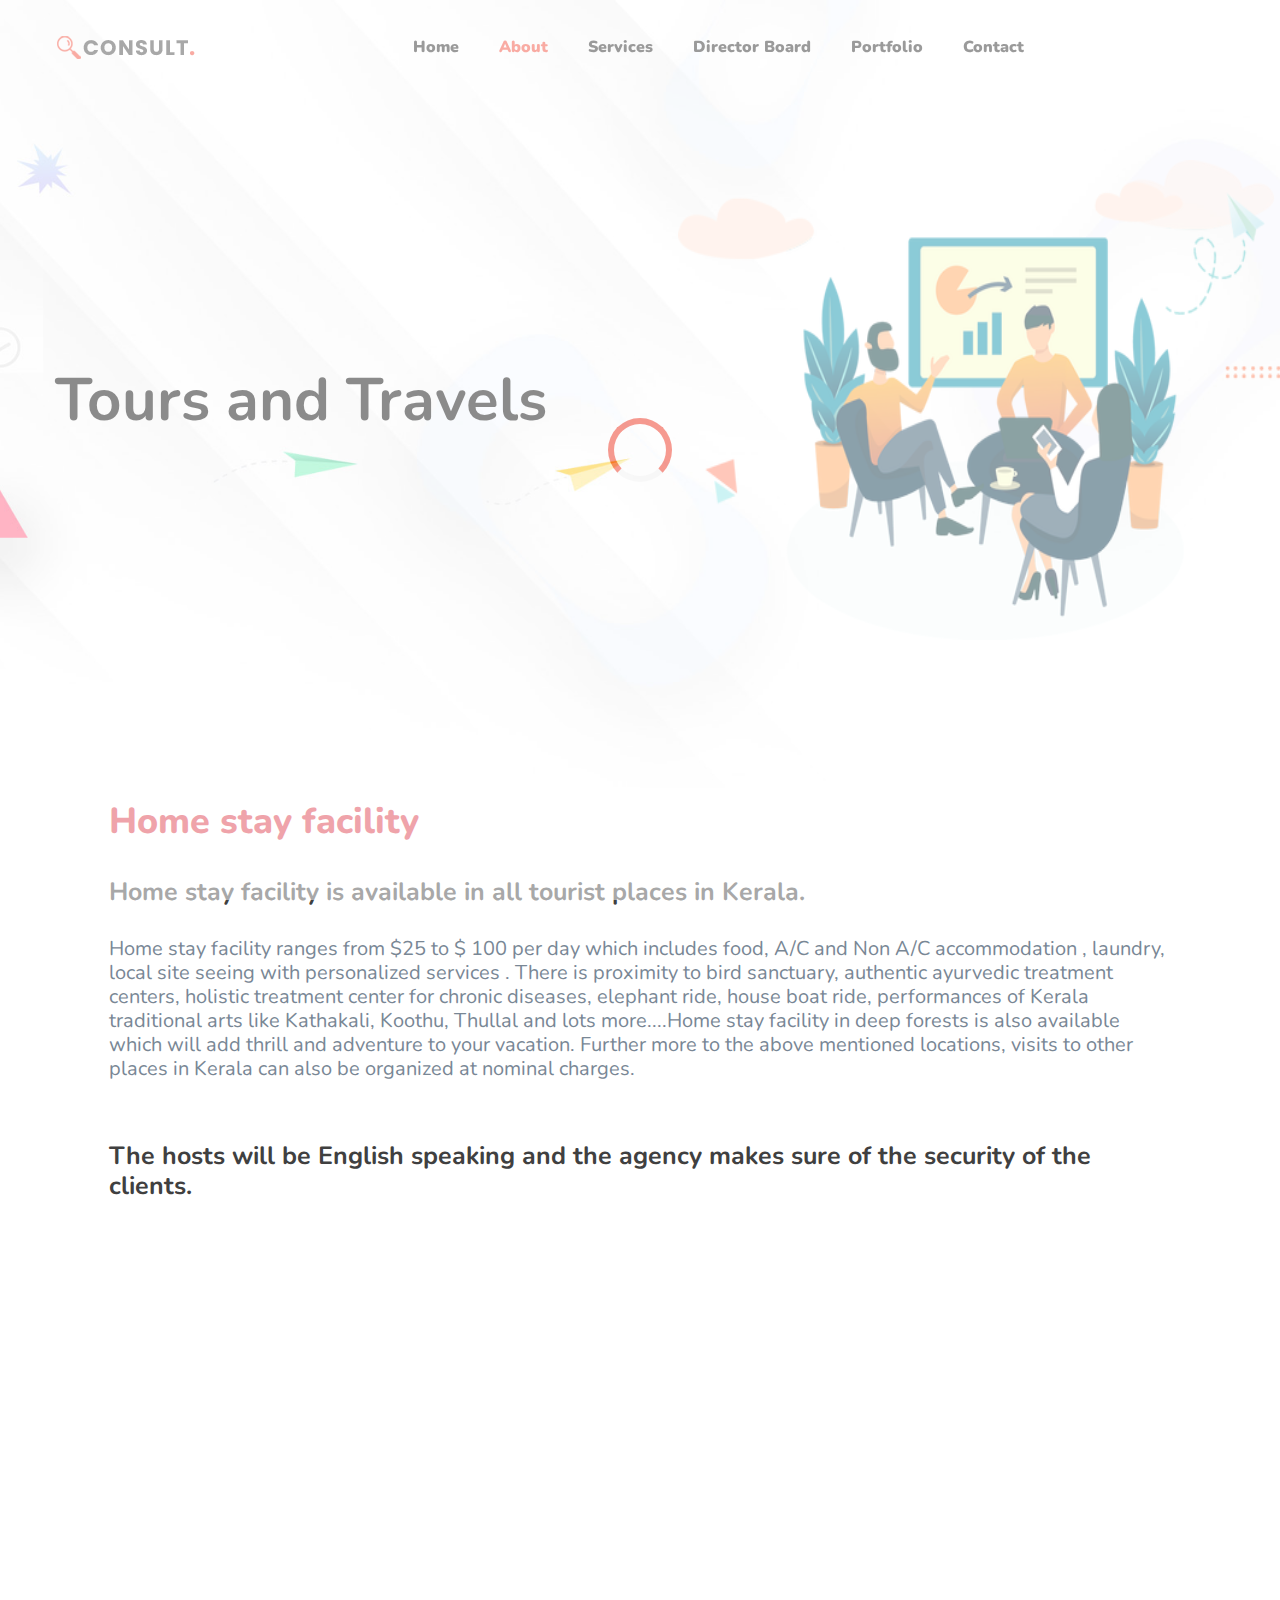
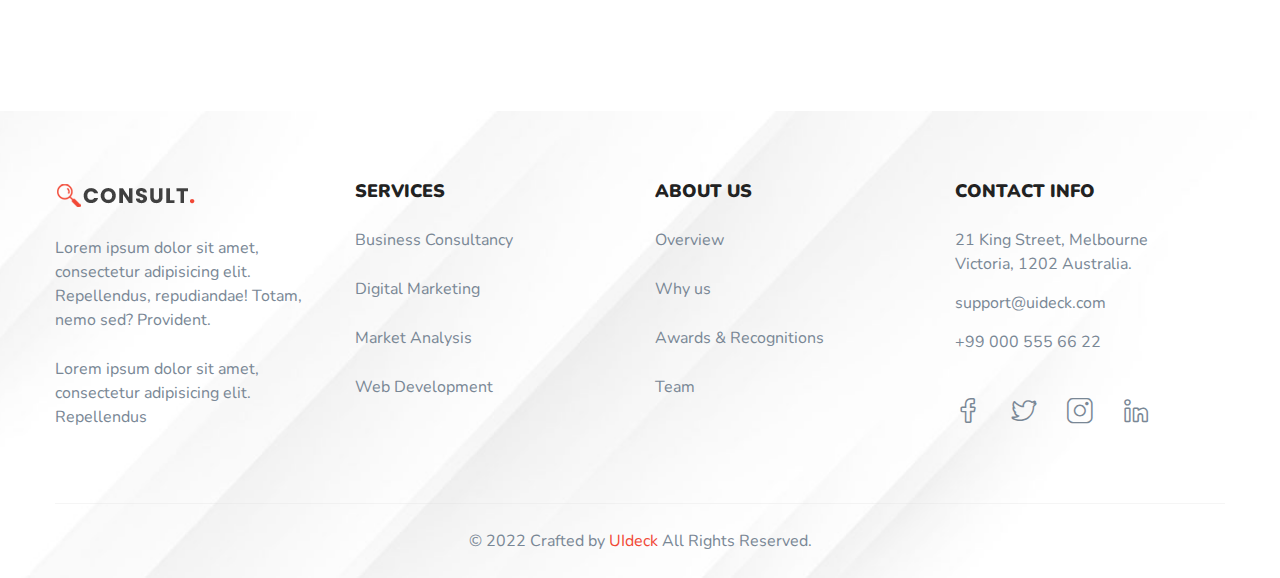
<file: consult-opl/consult-opl/tours.html>
<!doctype html>
<html class="no-js" lang="en">

<head>
    <meta charset="utf-8">
    
    <!--====== Title ======-->
    <title>Consult - Business Consultancy Agency Template | Home</title>
    
    <meta name="description" content="">
    <meta name="viewport" content="width=device-width, initial-scale=1">

    <!--====== Favicon Icon ======-->
    <link rel="shortcut icon" href="assets/images/favicon.png" type="image/png">
        
    <!--====== Slick CSS ======-->
    <link rel="stylesheet" href="assets/css/slick.css">
        
    <!--====== Font Awesome CSS ======-->
    <link rel="stylesheet" href="assets/css/font-awesome.min.css">
        
    <!--====== Line Icons CSS ======-->
    <link rel="stylesheet" href="assets/css/LineIcons.css">
        
    <!--====== Animate CSS ======-->
    <link rel="stylesheet" href="assets/css/animate.css">
        
    <!--====== Magnific Popup CSS ======-->
    <link rel="stylesheet" href="assets/css/magnific-popup.css">
        
    <!--====== Bootstrap CSS ======-->
    <link rel="stylesheet" href="assets/css/bootstrap.min.css">
    
    <!--====== Default CSS ======-->
    <link rel="stylesheet" href="assets/css/default.css">
    
    <!--====== Style CSS ======-->
    <link rel="stylesheet" href="assets/css/style.css">
    
</head>

<body>
   
    <!--====== PRELOADER PART START ======-->

    <div class="preloader">
        <div class="loader">
            <div class="ytp-spinner">
                <div class="ytp-spinner-container">
                    <div class="ytp-spinner-rotator">
                        <div class="ytp-spinner-left">
                            <div class="ytp-spinner-circle"></div>
                        </div>
                        <div class="ytp-spinner-right">
                            <div class="ytp-spinner-circle"></div>
                        </div>
                    </div>
                </div>
            </div>
        </div>
    </div>

    <!--====== PRELOADER PART ENDS ======-->
    
    
    <!--====== HEADER PART START ======-->
    
    <header class="header-area">
        <div class="navbar-area headroom">
            <div class="container">
                <div class="row">
                    <div class="col-lg-12">
                        <nav class="navbar navbar-expand-lg">
                            <a class="navbar-brand" href="index.html">
                                <img src="assets/images/logo.png" alt="Logo">
                            </a>
                            <button class="navbar-toggler" type="button" data-toggle="collapse" data-target="#navbarSupportedContent" aria-controls="navbarSupportedContent" aria-expanded="false" aria-label="Toggle navigation">
                                <span class="toggler-icon"></span>
                                <span class="toggler-icon"></span>
                                <span class="toggler-icon"></span>
                            </button>

                            <div class="collapse navbar-collapse sub-menu-bar" id="navbarSupportedContent">
                                <ul id="nav" class="navbar-nav m-auto">
                                    <li class="nav-item">
                                        <a href="index.html">Home</a>
                                    </li>
                                    <li class="nav-item active">
                                        <a href="about.html">About </a>
                                    </li>
                                    <li class="nav-item">
                                        <a href="#services">Services</a>
                                    </li>
                                    <li class="nav-item">
                                        <a href="director.html">Director Board</a>
                                    </li>

                                    <li class="nav-item">
                                        <a href="#portfolio">Portfolio</a>
                                    </li>
                                    
                                    <li class="nav-item">
                                        <a href="#contact">Contact</a>
                                    </li>
                                </ul>
                            </div> <!-- navbar collapse -->
                            
                            
                        </nav> <!-- navbar -->
                    </div>
                </div> <!-- row -->
            </div> <!-- container -->
        </div> <!-- navbar area -->
        
        <div id="home" class="header-hero bg_cover d-lg-flex align-items-center" style="background-image: url(assets/images/header-hero.jpg)">
            <div class="container">
                <div class="row">
                    <div class="col-lg-7">
                        <div class="header-hero-content">
                            <h1 class="hero-title wow fadeInUp" data-wow-duration="1s" data-wow-delay="0.2s"><b>Tours and Travels</b></h1>
                                                       
                        </div> <!-- header hero content -->
                    </div>
                </div> <!-- row -->
            </div> <!-- container -->
            <div class="header-hero-image d-flex align-items-center wow fadeInRightBig" data-wow-duration="1s" data-wow-delay="1.1s">
                <div class="image">
                    <img style="height: 30rem; width: 50rem;" src="assets/images/hero2.png" alt="Hero Image">
                </div>
            </div> <!-- header hero image -->
        </div> <!-- header hero -->
        <div class="row justify-content-center">
            <div class="col-lg-10">
                <h2 class="text-danger wow fadeInUp" data-wow-duration="1s" data-wow-delay="0.2s">Home stay facility</h2><br>

                <div class="about-title  wow fadeInUp" data-wow-duration="1s" data-wow-delay="0.3s">
                   
                    <h6 class="title">
                        
                        <b>Home stay facility is available in all tourist places in Kerala.</b><br><br>
                        
                        <p class="sub">Home stay facility ranges from $25  to $ 100 per day which includes food, A/C and Non A/C accommodation , laundry, local site seeing with personalized services . There is proximity to bird sanctuary, authentic ayurvedic treatment centers, holistic treatment center for chronic diseases, elephant ride, house boat ride,  performances of Kerala traditional arts like Kathakali, Koothu, Thullal and lots more....Home stay facility in deep forests is also available which will add thrill and adventure to your vacation.
                            Further more to the above mentioned locations, visits to other places in Kerala can also be organized at nominal charges. </p><br>
                         <br>
                        <b>The hosts will be English speaking and the agency makes sure of the security of the clients. </b><br>
                         
                 </h6>
                </div>
                <br><br>
                <h2 class="text-danger wow fadeInUp" data-wow-duration="1s" data-wow-delay="0.2s">Contact Us</h2><br>
                <div class="about-title  wow fadeInUp" data-wow-duration="1s" data-wow-delay="0.3s">
                   
                    <h6 class="title">
                        
                    
                        
                        <p class="sub"><b>KOCHI</b><br>

                            CormorantGroups<br>
                            
                            Opp.Modern Bread Factory<br>
                            
                            Mamangalam<br>
                            
                            Edapally P.O<br>
                            
                             Pincode - 682 024<br>
                            
                            Tel :         91 484 2346403<br>
                                           91 484 2346404<br>
                            
                            Mob:        91 9388629854<br>
                            
                            E-Mail:<a href="mail@cormorantgroup.net">mail@cormorantgroup.net</a> </p><br>
    
                         
                 </h6>
                </div>

            </div>
        </div> <!-- row -->
    </header>
    
    <!--====== HEADER PART ENDS ======-->
    
    <!--====== ABOUT PART START ======-->
    
    <section id="about" class="about-area pt-115">
        <div class="container">
            <div class="row justify-content-center">
                
               </div>
        </div>
        </section>
    <!--====== FOOTER PART START ======-->
    
    <footer id="footer" class="footer-area bg_cover" style="background-image: url(assets/images/footer-bg.jpg)">
        <div class="container">
            <div class="footer-widget pt-30 pb-70">
                <div class="row">
                    <div class="col-lg-3 col-sm-6 order-sm-1 order-lg-1">
                        <div class="footer-about pt-40">
                            <a href="#">
                                <img src="assets/images/logo.png" alt="Logo">
                            </a>
                            <p class="text">Lorem ipsum dolor sit amet, consectetur adipisicing elit. Repellendus, repudiandae! Totam, nemo sed? Provident.</p> <p class="text">Lorem ipsum dolor sit amet, consectetur adipisicing elit. Repellendus</p>
                        </div> <!-- footer about -->
                    </div>
                    <div class="col-lg-3 col-sm-6 order-sm-3 order-lg-2">
                        <div class="footer-link pt-40">
                            <div class="footer-title">
                                <h5 class="title">Services</h5>
                            </div>
                            <ul>
                                <li><a href="#">Business Consultancy</a></li>
                                <li><a href="#">Digital Marketing</a></li>
                                <li><a href="#">Market Analysis</a></li>
                                <li><a href="#">Web Development</a></li>
                            </ul>
                        </div> <!-- footer link -->
                    </div>
                    <div class="col-lg-3 col-sm-6 order-sm-4 order-lg-3">
                        <div class="footer-link pt-40">
                            <div class="footer-title">
                                <h5 class="title">About Us</h5>
                            </div>
                            <ul>
                                <li><a href="#">Overview</a></li>
                                <li><a href="#">Why us</a></li>
                                <li><a href="#">Awards & Recognitions</a></li>
                                <li><a href="#">Team</a></li>
                            </ul>
                        </div> <!-- footer link -->
                    </div>
                    <div class="col-lg-3 col-sm-6 order-sm-2 order-lg-4">
                        <div class="footer-contact pt-40">
                            <div class="footer-title">
                                <h5 class="title">Contact Info</h5>
                            </div>
                            <div class="contact pt-10">
                                <p class="text">21 King Street, Melbourne <br>
                                    Victoria, 1202 Australia.</p>
                                <p class="text">support@uideck.com</p>
                                <p class="text">+99 000 555 66 22</p>

                                <ul class="social mt-40">
                                    <li><a href="#"><i class="lni-facebook"></i></a></li>
                                    <li><a href="#"><i class="lni-twitter"></i></a></li>
                                    <li><a href="#"><i class="lni-instagram"></i></a></li>
                                    <li><a href="#"><i class="lni-linkedin"></i></a></li>
                                </ul>
                            </div> <!-- contact -->
                        </div> <!-- footer contact -->
                    </div>
                </div> <!-- row -->
            </div> <!-- footer widget -->
            <div class="footer-copyright text-center">
                <p class="text">© 2022 Crafted by <a href="https://uideck.com" rel="nofollow">UIdeck</a> All Rights Reserved.</p>
            </div>
        </div> <!-- container -->
    </footer>
    
    <!--====== FOOTER PART ENDS ======-->
    
    <!--====== BACK TOP TOP PART START ======-->

    <a href="#" class="back-to-top"><i class="lni-chevron-up"></i></a>

    <!--====== BACK TOP TOP PART ENDS ======-->  




    <!--====== Jquery js ======-->
    <script src="assets/js/vendor/jquery-1.12.4.min.js"></script>
    <script src="assets/js/vendor/modernizr-3.7.1.min.js"></script>
    
    <!--====== Bootstrap js ======-->
    <script src="assets/js/popper.min.js"></script>
    <script src="assets/js/bootstrap.min.js"></script>
    
    <!--====== Slick js ======-->
    <script src="assets/js/slick.min.js"></script>
    
    <!--====== Isotope js ======-->
    <script src="assets/js/imagesloaded.pkgd.min.js"></script>
    <script src="assets/js/isotope.pkgd.min.js"></script>
    
    <!--====== Counter Up js ======-->
    <script src="assets/js/waypoints.min.js"></script>
    <script src="assets/js/jquery.counterup.min.js"></script>
    
    <!--====== Circles js ======-->
    <script src="assets/js/circles.min.js"></script>
    
    <!--====== Appear js ======-->
    <script src="assets/js/jquery.appear.min.js"></script>
    
    <!--====== WOW js ======-->
    <script src="assets/js/wow.min.js"></script>
    
    <!--====== Headroom js ======-->
    <script src="assets/js/headroom.min.js"></script>
    
    <!--====== Jquery Nav js ======-->
    <script src="assets/js/jquery.nav.js"></script>
    
    <!--====== Scroll It js ======-->
    <script src="assets/js/scrollIt.min.js"></script>
    
    <!--====== Magnific Popup js ======-->
    <script src="assets/js/jquery.magnific-popup.min.js"></script>
    
    <!--====== Main js ======-->
    <script src="assets/js/main.js"></script>
    
</body>

</html>
</file>
<file: consult-opl/consult-opl/assets/css/default.css>
/* Deafult Margin & Padding */
/*-- Margin Top --*/
.mt-5 {
	margin-top: 5px;
}
.mt-10 {
	margin-top: 10px;
}
.mt-15 {
	margin-top: 15px;
}
.mt-20 {
	margin-top: 20px;
}
.mt-25 {
	margin-top: 25px;
}
.mt-30 {
	margin-top: 30px;
}
.mt-35 {
	margin-top: 35px;
}
.mt-40 {
	margin-top: 40px;
}
.mt-45 {
	margin-top: 45px;
}
.mt-50 {
	margin-top: 50px;
}
.mt-55 {
	margin-top: 55px;
}
.mt-60 {
	margin-top: 60px;
}
.mt-65 {
	margin-top: 65px;
}
.mt-70 {
	margin-top: 70px;
}
.mt-75 {
	margin-top: 75px;
}
.mt-80 {
	margin-top: 80px;
}
.mt-85 {
	margin-top: 85px;
}
.mt-90 {
	margin-top: 90px;
}
.mt-95 {
	margin-top: 95px;
}
.mt-100 {
	margin-top: 100px;
}
.mt-105 {
	margin-top: 105px;
}
.mt-110 {
	margin-top: 110px;
}
.mt-115 {
	margin-top: 115px;
}
.mt-120 {
	margin-top: 120px;
}
.mt-125 {
	margin-top: 125px;
}
.mt-130 {
	margin-top: 130px;
}
.mt-135 {
	margin-top: 135px;
}
.mt-140 {
	margin-top: 140px;
}
.mt-145 {
	margin-top: 145px;
}
.mt-150 {
	margin-top: 150px;
}
.mt-155 {
	margin-top: 155px;
}
.mt-160 {
	margin-top: 160px;
}
.mt-165 {
	margin-top: 165px;
}
.mt-170 {
	margin-top: 170px;
}
.mt-175 {
	margin-top: 175px;
}
.mt-180 {
	margin-top: 180px;
}
.mt-185 {
	margin-top: 185px;
}
.mt-190 {
	margin-top: 190px;
}
.mt-195 {
	margin-top: 195px;
}
.mt-200 {
	margin-top: 200px;
}
/*-- Margin Bottom --*/

.mb-5 {
	margin-bottom: 5px;
}
.mb-10 {
	margin-bottom: 10px;
}
.mb-15 {
	margin-bottom: 15px;
}
.mb-20 {
	margin-bottom: 20px;
}
.mb-25 {
	margin-bottom: 25px;
}
.mb-30 {
	margin-bottom: 30px;
}
.mb-35 {
	margin-bottom: 35px;
}
.mb-40 {
	margin-bottom: 40px;
}
.mb-45 {
	margin-bottom: 45px;
}
.mb-50 {
	margin-bottom: 50px;
}
.mb-55 {
	margin-bottom: 55px;
}
.mb-60 {
	margin-bottom: 60px;
}
.mb-65 {
	margin-bottom: 65px;
}
.mb-70 {
	margin-bottom: 70px;
}
.mb-75 {
	margin-bottom: 75px;
}
.mb-80 {
	margin-bottom: 80px;
}
.mb-85 {
	margin-bottom: 85px;
}
.mb-90 {
	margin-bottom: 90px;
}
.mb-95 {
	margin-bottom: 95px;
}
.mb-100 {
	margin-bottom: 100px;
}
.mb-105 {
	margin-bottom: 105px;
}
.mb-110 {
	margin-bottom: 110px;
}
.mb-115 {
	margin-bottom: 115px;
}
.mb-120 {
	margin-bottom: 120px;
}
.mb-125 {
	margin-bottom: 125px;
}
.mb-130 {
	margin-bottom: 130px;
}
.mb-135 {
	margin-bottom: 135px;
}
.mb-140 {
	margin-bottom: 140px;
}
.mb-145 {
	margin-bottom: 145px;
}
.mb-150 {
	margin-bottom: 150px;
}
.mb-155 {
	margin-bottom: 155px;
}
.mb-160 {
	margin-bottom: 160px;
}
.mb-165 {
	margin-bottom: 165px;
}
.mb-170 {
	margin-bottom: 170px;
}
.mb-175 {
	margin-bottom: 175px;
}
.mb-180 {
	margin-bottom: 180px;
}
.mb-185 {
	margin-bottom: 185px;
}
.mb-190 {
	margin-bottom: 190px;
}
.mb-195 {
	margin-bottom: 195px;
}
.mb-200 {
	margin-bottom: 200px;
}
/*-- margin left --*/
.ml-5 {
	margin-left: 5px;
}
.ml-10 {
	margin-left: 10px;
}
.ml-15 {
	margin-left: 15px;
}
.ml-20 {
	margin-left: 20px;
}
.ml-25 {
	margin-left: 25px;
}
.ml-30 {
	margin-left: 30px;
}
.ml-35 {
	margin-left: 35px;
}
.ml-40 {
	margin-left: 40px;
}
.ml-45 {
	margin-left: 45px;
}
.ml-50 {
	margin-left: 50px;
}
.ml-55 {
	margin-left: 55px;
}
.ml-60 {
	margin-left: 60px;
}
.ml-65 {
	margin-left: 65px;
}
.ml-70 {
	margin-left: 70px;
}
.ml-75 {
	margin-left: 75px;
}
.ml-80 {
	margin-left: 80px;
}
.ml-85 {
	margin-left: 85px;
}
.ml-90 {
	margin-left: 90px;
}
.ml-95 {
	margin-left: 95px;
}
.ml-100 {
	margin-left: 100px;
}
.ml-105 {
	margin-left: 105px;
}
.ml-110 {
	margin-left: 110px;
}
.ml-115 {
	margin-left: 115px;
}
.ml-120 {
	margin-left: 120px;
}
.ml-125 {
	margin-left: 125px;
}
.ml-130 {
	margin-left: 130px;
}
.ml-135 {
	margin-left: 135px;
}
.ml-140 {
	margin-left: 140px;
}
.ml-145 {
	margin-left: 145px;
}
.ml-150 {
	margin-left: 150px;
}
.ml-155 {
	margin-left: 155px;
}
.ml-160 {
	margin-left: 160px;
}
.ml-165 {
	margin-left: 165px;
}
.ml-170 {
	margin-left: 170px;
}
.ml-175 {
	margin-left: 175px;
}
.ml-180 {
	margin-left: 180px;
}
.ml-185 {
	margin-left: 185px;
}
.ml-190 {
	margin-left: 190px;
}
.ml-195 {
	margin-left: 195px;
}
.ml-200 {
	margin-left: 200px;
}
/*-- margin right --*/
.mr-5 {
	margin-right: 5px;
}
.mr-10 {
	margin-right: 10px;
}
.mr-15 {
	margin-right: 15px;
}
.mr-20 {
	margin-right: 20px;
}
.mr-25 {
	margin-right: 25px;
}
.mr-30 {
	margin-right: 30px;
}
.mr-35 {
	margin-right: 35px;
}
.mr-40 {
	margin-right: 40px;
}
.mr-45 {
	margin-right: 45px;
}
.mr-50 {
	margin-right: 50px;
}
.mr-55 {
	margin-right: 55px;
}
.mr-60 {
	margin-right: 60px;
}
.mr-65 {
	margin-right: 65px;
}
.mr-70 {
	margin-right: 70px;
}
.mr-75 {
	margin-right: 75px;
}
.mr-80 {
	margin-right: 80px;
}
.mr-85 {
	margin-right: 85px;
}
.mr-90 {
	margin-right: 90px;
}
.mr-95 {
	margin-right: 95px;
}
.mr-100 {
	margin-right: 100px;
}
.mr-105 {
	margin-right: 105px;
}
.mr-110 {
	margin-right: 110px;
}
.mr-115 {
	margin-right: 115px;
}
.mr-120 {
	margin-right: 120px;
}
.mr-125 {
	margin-right: 125px;
}
.mr-130 {
	margin-right: 130px;
}
.mr-135 {
	margin-right: 135px;
}
.mr-140 {
	margin-right: 140px;
}
.mr-145 {
	margin-right: 145px;
}
.mr-150 {
	margin-right: 150px;
}
.mr-155 {
	margin-right: 155px;
}
.mr-160 {
	margin-right: 160px;
}
.mr-165 {
	margin-right: 165px;
}
.mr-170 {
	margin-right: 170px;
}
.mr-175 {
	margin-right: 175px;
}
.mr-180 {
	margin-right: 180px;
}
.mr-185 {
	margin-right: 185px;
}
.mr-190 {
	margin-right: 190px;
}
.mr-195 {
	margin-right: 195px;
}
.mr-200 {
	margin-right: 200px;
}


/*-- Padding Top --*/

.pt-5 {
	padding-top: 5px;
}
.pt-10 {
	padding-top: 10px;
}
.pt-15 {
	padding-top: 15px;
}
.pt-20 {
	padding-top: 20px;
}
.pt-25 {
	padding-top: 25px;
}
.pt-30 {
	padding-top: 30px;
}
.pt-35 {
	padding-top: 35px;
}
.pt-40 {
	padding-top: 40px;
}
.pt-45 {
	padding-top: 45px;
}
.pt-50 {
	padding-top: 50px;
}
.pt-55 {
	padding-top: 55px;
}
.pt-60 {
	padding-top: 60px;
}
.pt-65 {
	padding-top: 65px;
}
.pt-70 {
	padding-top: 70px;
}
.pt-75 {
	padding-top: 75px;
}
.pt-80 {
	padding-top: 80px;
}
.pt-85 {
	padding-top: 85px;
}
.pt-90 {
	padding-top: 90px;
}
.pt-95 {
	padding-top: 95px;
}
.pt-100 {
	padding-top: 100px;
}
.pt-105 {
	padding-top: 105px;
}
.pt-110 {
	padding-top: 110px;
}
.pt-115 {
	padding-top: 115px;
}
.pt-120 {
	padding-top: 120px;
}
.pt-125 {
	padding-top: 125px;
}
.pt-130 {
	padding-top: 130px;
}
.pt-135 {
	padding-top: 135px;
}
.pt-140 {
	padding-top: 140px;
}
.pt-145 {
	padding-top: 145px;
}
.pt-150 {
	padding-top: 150px;
}
.pt-155 {
	padding-top: 155px;
}
.pt-160 {
	padding-top: 160px;
}
.pt-165 {
	padding-top: 165px;
}
.pt-170 {
	padding-top: 170px;
}
.pt-175 {
	padding-top: 175px;
}
.pt-180 {
	padding-top: 180px;
}
.pt-185 {
	padding-top: 185px;
}
.pt-190 {
	padding-top: 190px;
}
.pt-195 {
	padding-top: 195px;
}
.pt-200 {
	padding-top: 200px;
}
/*-- Padding Bottom --*/

.pb-5 {
	padding-bottom: 5px;
}
.pb-10 {
	padding-bottom: 10px;
}
.pb-15 {
	padding-bottom: 15px;
}
.pb-20 {
	padding-bottom: 20px;
}
.pb-25 {
	padding-bottom: 25px;
}
.pb-30 {
	padding-bottom: 30px;
}
.pb-35 {
	padding-bottom: 35px;
}
.pb-40 {
	padding-bottom: 40px;
}
.pb-45 {
	padding-bottom: 45px;
}
.pb-50 {
	padding-bottom: 50px;
}
.pb-55 {
	padding-bottom: 55px;
}
.pb-60 {
	padding-bottom: 60px;
}
.pb-65 {
	padding-bottom: 65px;
}
.pb-70 {
	padding-bottom: 70px;
}
.pb-75 {
	padding-bottom: 75px;
}
.pb-80 {
	padding-bottom: 80px;
}
.pb-85 {
	padding-bottom: 85px;
}
.pb-90 {
	padding-bottom: 90px;
}
.pb-95 {
	padding-bottom: 95px;
}
.pb-100 {
	padding-bottom: 100px;
}
.pb-105 {
	padding-bottom: 105px;
}
.pb-110 {
	padding-bottom: 110px;
}
.pb-115 {
	padding-bottom: 115px;
}
.pb-120 {
	padding-bottom: 120px;
}
.pb-125 {
	padding-bottom: 125px;
}
.pb-130 {
	padding-bottom: 130px;
}
.pb-135 {
	padding-bottom: 135px;
}
.pb-140 {
	padding-bottom: 140px;
}
.pb-145 {
	padding-bottom: 145px;
}
.pb-150 {
	padding-bottom: 150px;
}
.pb-155 {
	padding-bottom: 155px;
}
.pb-160 {
	padding-bottom: 160px;
}
.pb-165 {
	padding-bottom: 165px;
}
.pb-170 {
	padding-bottom: 170px;
}
.pb-175 {
	padding-bottom: 175px;
}
.pb-180 {
	padding-bottom: 180px;
}
.pb-185 {
	padding-bottom: 185px;
}
.pb-190 {
	padding-bottom: 190px;
}
.pb-195 {
	padding-bottom: 195px;
}
.pb-200 {
	padding-bottom: 200px;
}

/*-- Padding left --*/

.pl-0 {
	padding-left: 0px;
}
.pl-5 {
	padding-left: 5px;
}
.pl-10 {
	padding-left: 10px;
}
.pl-15 {
	padding-left: 15px;
}
.pl-20 {
	padding-left: 20px;
}
.pl-25 {
	padding-left: 25px;
}
.pl-30 {
	padding-left: 30px;
}
.pl-35 {
	padding-left: 35px;
}
.pl-40 {
	padding-left: 40px;
}
.pl-45 {
	padding-left: 45px;
}
.pl-50 {
	padding-left: 50px;
}
.pl-55 {
	padding-left: 55px;
}
.pl-60 {
	padding-left: 60px;
}
.pl-65 {
	padding-left: 65px;
}
.pl-70 {
	padding-left: 70px;
}
.pl-75 {
	padding-left: 75px;
}
.pl-80 {
	padding-left: 80px;
}
.pl-85 {
	padding-left: 85px;
}
.pl-90 {
	padding-left: 90px;
}
.pl-100 {
	padding-left: 100px;
}
.pl-105 {
	padding-left: 105px;
}
.pl-110 {
	padding-left: 110px;
}
.pl-115 {
	padding-left: 115px;
}
.pl-120 {
	padding-left: 120px;
}
.pl-125 {
	padding-left: 125px;
}
/*-- Padding right --*/

.pr-0 {
	padding-right: 0px;
}
.pr-5 {
	padding-right: 5px;
}
.pr-10 {
	padding-right: 10px;
}
.pr-15 {
	padding-right: 15px;
}
.pr-20 {
	padding-right: 20px;
}
.pr-25 {
	padding-right: 25px;
}
.pr-30 {
	padding-right: 30px;
}
.pr-35 {
	padding-right: 35px;
}
.pr-40 {
	padding-right: 40px;
}
.pr-45 {
	padding-right: 45px;
}
.pr-50 {
	padding-right: 50px;
}
.pr-55 {
	padding-right: 55px;
}
.pr-60 {
	padding-right: 60px;
}
.pr-65 {
	padding-right: 65px;
}
.pr-70 {
	padding-right: 70px;
}
.pr-75 {
	padding-right: 75px;
}
.pr-80 {
	padding-right: 80px;
}
.pr-85 {
	padding-right: 85px;
}
.pr-90 {
	padding-right: 90px;
}
.pr-95 {
	padding-right: 95px;
}
.pr-100 {
	padding-right: 100px;
}
.pr-105 {
	padding-right: 105px;
}
/* Background Color */

.gray-bg {
	background: #f6f6f6;
}
.white-bg {
	background: #fff;
}
.black-bg {
	background: #222;
}
/* Color */

.white {
	color: #fff;
}
.black {
	color: #222;
}
/* black overlay */

[data-overlay] {
	position: relative;
}
[data-overlay]::before {
	background: #000 none repeat scroll 0 0;
	content: "";
	height: 100%;
	left: 0;
	position: absolute;
	top: 0;
	width: 100%;
	z-index: 1;
}
[data-overlay="3"]::before {
	opacity: 0.3;
}
[data-overlay="4"]::before {
	opacity: 0.4;
}
[data-overlay="5"]::before {
	opacity: 0.5;
}
[data-overlay="6"]::before {
	opacity: 0.6;
}
[data-overlay="7"]::before {
	opacity: 0.7;
}
[data-overlay="8"]::before {
	opacity: 0.8;
}
[data-overlay="9"]::before {
	opacity: 0.9;
}
</file>
<file: consult-opl/consult-opl/assets/css/style.css>
/*-----------------------------------------------------------------------------------

    Template Name: Consult - Business Consultancy Agency Template
    Template URI: uideck.com
    Description: Consult - Business Consultancy Agency Template
    Author: Uideck
    Author URI: https://uideck.com/
    Support: https://uideck.com/support/
    Version: 1.0

-----------------------------------------------------------------------------------

    CSS INDEX
    ===================

    01.COMMON
    02.HEADER
    03.ABOUT
    04.GALLERY
    05.SERVICE
    06.PRICING
    07.TESTIMONIAL
    08.BRAND
    09.BL0G
    10.CONTACT
    11.FOOTER
    12.PAGE BANNER
    13.BL0G DETAILS

-----------------------------------------------------------------------------------*/
/*===========================
    01.COMMON css 
===========================*/
@import url("https://fonts.googleapis.com/css?family=Nunito:300,400,700,800&display=swap");
body {
  font-family: "Nunito", sans-serif;
  font-weight: normal;
  font-style: normal;
  color: #798795;
  overflow-X: hidden; }

* {
  margin: 0;
  padding: 0;
  -webkit-box-sizing: border-box;
  -moz-box-sizing: border-box;
  box-sizing: border-box; }

.sub{
  font-size: 20px;
  justify-content:flex-end;
}

img {
  max-width: 100%; }

a:focus,
input:focus,
textarea:focus,
button:focus {
  text-decoration: none;
  outline: none; }

a:focus,
a:hover {
  text-decoration: none; }

i,
span,
a {
  display: inline-block; }

audio,
canvas,
iframe,
img,
svg,
video {
  vertical-align: middle; }

h1,
h2,
h3,
h4,
h5,
h6 {
  font-family: "Nunito", sans-serif;
  font-weight: 800;
  color: #404040;
  margin: 0px; }

h1 {
  font-size: 48px; }

h2 {
  font-size: 36px; }

h3 {
  font-size: 28px; }

h4 {
  font-size: 22px; }

h5 {
  font-size: 18px; }

h6 {
  font-size: 16px; }

ul, ol {
  margin: 0px;
  padding: 0px;
  list-style-type: none; }

p {
  font-size: 14px;
  font-weight: 400;
  line-height: 24px;
  color: #798795;
  margin: 0px;
  font-family: "Nunito", sans-serif; }

.bg_cover {
  background-position: center center;
  background-size: cover;
  background-repeat: no-repeat;
  width: 100%;
  height: 100%; }

/*===== All Button Style =====*/
.main-btn {
  display: inline-block;
  font-weight: 700;
  font-family: "Nunito", sans-serif;
  text-align: center;
  white-space: nowrap;
  vertical-align: middle;
  -webkit-user-select: none;
  -moz-user-select: none;
  -ms-user-select: none;
  user-select: none;
  border: 2px solid #f14836;
  padding: 0 30px;
  font-size: 16px;
  height: 55px;
  line-height: 51px;
  border-radius: 50px;
  color: #fff;
  cursor: pointer;
  z-index: 5;
  -webkit-transition: all 0.4s ease-out 0s;
  -moz-transition: all 0.4s ease-out 0s;
  -ms-transition: all 0.4s ease-out 0s;
  -o-transition: all 0.4s ease-out 0s;
  transition: all 0.4s ease-out 0s;
  background-color: #f14836; }
  .main-btn:hover {
    background-color: rgba(241, 72, 54, 0.3);
    color: #f14836;
    border-color: #f14836; }
  .main-btn.main-btn-2 {
    background-color: #fff;
    color: #f14836;
    border-color: #f14836; }
    .main-btn.main-btn-2:hover {
      background-color: rgba(241, 72, 54, 0.3);
      border-color: #f14836; }

/*===== All Section Title Style =====*/
.section-title .sub-title {
  font-size: 18px;
  font-weight: 400;
  color: #f14836;
  text-transform: uppercase; }
  @media (max-width: 767px) {
    .section-title .sub-title {
      font-size: 16px; } }
.section-title .title {
  font-size: 32px;
  padding-top: 10px; }
  @media only screen and (min-width: 992px) and (max-width: 1199px) {
    .section-title .title {
      font-size: 30px; } }
  @media (max-width: 767px) {
    .section-title .title {
      font-size: 24px; } }
  .section-title .title span {
    font-weight: 400;
    display: contents; }

/*===== All Slick Slide Outline Style =====*/
.slick-slide {
  outline: 0; }

/*===== All Preloader Style =====*/
.preloader {
  /* Body Overlay */
  position: fixed;
  top: 0;
  left: 0;
  display: table;
  height: 100%;
  width: 100%;
  /* Change Background Color */
  background: #fff;
  z-index: 99999; }
  .preloader .loader {
    display: table-cell;
    vertical-align: middle;
    text-align: center; }
    .preloader .loader .ytp-spinner {
      position: absolute;
      left: 50%;
      top: 50%;
      width: 64px;
      margin-left: -32px;
      z-index: 18;
      pointer-events: none; }
      .preloader .loader .ytp-spinner .ytp-spinner-container {
        pointer-events: none;
        position: absolute;
        width: 100%;
        padding-bottom: 100%;
        top: 50%;
        left: 50%;
        margin-top: -50%;
        margin-left: -50%;
        -webkit-animation: ytp-spinner-linspin 1568.23529647ms linear infinite;
        -moz-animation: ytp-spinner-linspin 1568.23529647ms linear infinite;
        -o-animation: ytp-spinner-linspin 1568.23529647ms linear infinite;
        animation: ytp-spinner-linspin 1568.23529647ms linear infinite; }
        .preloader .loader .ytp-spinner .ytp-spinner-container .ytp-spinner-rotator {
          position: absolute;
          width: 100%;
          height: 100%;
          -webkit-animation: ytp-spinner-easespin 5332ms cubic-bezier(0.4, 0, 0.2, 1) infinite both;
          -moz-animation: ytp-spinner-easespin 5332ms cubic-bezier(0.4, 0, 0.2, 1) infinite both;
          -o-animation: ytp-spinner-easespin 5332ms cubic-bezier(0.4, 0, 0.2, 1) infinite both;
          animation: ytp-spinner-easespin 5332ms cubic-bezier(0.4, 0, 0.2, 1) infinite both; }
          .preloader .loader .ytp-spinner .ytp-spinner-container .ytp-spinner-rotator .ytp-spinner-left {
            position: absolute;
            top: 0;
            left: 0;
            bottom: 0;
            overflow: hidden;
            right: 50%; }
          .preloader .loader .ytp-spinner .ytp-spinner-container .ytp-spinner-rotator .ytp-spinner-right {
            position: absolute;
            top: 0;
            right: 0;
            bottom: 0;
            overflow: hidden;
            left: 50%; }
    .preloader .loader .ytp-spinner-circle {
      box-sizing: border-box;
      position: absolute;
      width: 200%;
      height: 100%;
      border-style: solid;
      /* Spinner Color */
      border-color: #f14836 #f14836 #dedede4f;
      border-radius: 50%;
      border-width: 6px; }
    .preloader .loader .ytp-spinner-left .ytp-spinner-circle {
      left: 0;
      right: -100%;
      border-right-color: #dedede4f;
      -webkit-animation: ytp-spinner-left-spin 1333ms cubic-bezier(0.4, 0, 0.2, 1) infinite both;
      -moz-animation: ytp-spinner-left-spin 1333ms cubic-bezier(0.4, 0, 0.2, 1) infinite both;
      -o-animation: ytp-spinner-left-spin 1333ms cubic-bezier(0.4, 0, 0.2, 1) infinite both;
      animation: ytp-spinner-left-spin 1333ms cubic-bezier(0.4, 0, 0.2, 1) infinite both; }
    .preloader .loader .ytp-spinner-right .ytp-spinner-circle {
      left: -100%;
      right: 0;
      border-left-color: #dedede4f;
      -webkit-animation: ytp-right-spin 1333ms cubic-bezier(0.4, 0, 0.2, 1) infinite both;
      -moz-animation: ytp-right-spin 1333ms cubic-bezier(0.4, 0, 0.2, 1) infinite both;
      -o-animation: ytp-right-spin 1333ms cubic-bezier(0.4, 0, 0.2, 1) infinite both;
      animation: ytp-right-spin 1333ms cubic-bezier(0.4, 0, 0.2, 1) infinite both; }

/* Preloader Animations */
@-webkit-keyframes ytp-spinner-linspin {
  to {
    -webkit-transform: rotate(360deg);
    -moz-transform: rotate(360deg);
    -ms-transform: rotate(360deg);
    -o-transform: rotate(360deg);
    transform: rotate(360deg); } }
@keyframes ytp-spinner-linspin {
  to {
    -webkit-transform: rotate(360deg);
    -moz-transform: rotate(360deg);
    -ms-transform: rotate(360deg);
    -o-transform: rotate(360deg);
    transform: rotate(360deg); } }
@-webkit-keyframes ytp-spinner-easespin {
  12.5% {
    -webkit-transform: rotate(135deg);
    -moz-transform: rotate(135deg);
    -ms-transform: rotate(135deg);
    -o-transform: rotate(135deg);
    transform: rotate(135deg); }
  25% {
    -webkit-transform: rotate(270deg);
    -moz-transform: rotate(270deg);
    -ms-transform: rotate(270deg);
    -o-transform: rotate(270deg);
    transform: rotate(270deg); }
  37.5% {
    -webkit-transform: rotate(405deg);
    -moz-transform: rotate(405deg);
    -ms-transform: rotate(405deg);
    -o-transform: rotate(405deg);
    transform: rotate(405deg); }
  50% {
    -webkit-transform: rotate(540deg);
    -moz-transform: rotate(540deg);
    -ms-transform: rotate(540deg);
    -o-transform: rotate(540deg);
    transform: rotate(540deg); }
  62.5% {
    -webkit-transform: rotate(675deg);
    -moz-transform: rotate(675deg);
    -ms-transform: rotate(675deg);
    -o-transform: rotate(675deg);
    transform: rotate(675deg); }
  75% {
    -webkit-transform: rotate(810deg);
    -moz-transform: rotate(810deg);
    -ms-transform: rotate(810deg);
    -o-transform: rotate(810deg);
    transform: rotate(810deg); }
  87.5% {
    -webkit-transform: rotate(945deg);
    -moz-transform: rotate(945deg);
    -ms-transform: rotate(945deg);
    -o-transform: rotate(945deg);
    transform: rotate(945deg); }
  to {
    -webkit-transform: rotate(1080deg);
    -moz-transform: rotate(1080deg);
    -ms-transform: rotate(1080deg);
    -o-transform: rotate(1080deg);
    transform: rotate(1080deg); } }
@keyframes ytp-spinner-easespin {
  12.5% {
    -webkit-transform: rotate(135deg);
    -moz-transform: rotate(135deg);
    -ms-transform: rotate(135deg);
    -o-transform: rotate(135deg);
    transform: rotate(135deg); }
  25% {
    -webkit-transform: rotate(270deg);
    -moz-transform: rotate(270deg);
    -ms-transform: rotate(270deg);
    -o-transform: rotate(270deg);
    transform: rotate(270deg); }
  37.5% {
    -webkit-transform: rotate(405deg);
    -moz-transform: rotate(405deg);
    -ms-transform: rotate(405deg);
    -o-transform: rotate(405deg);
    transform: rotate(405deg); }
  50% {
    -webkit-transform: rotate(540deg);
    -moz-transform: rotate(540deg);
    -ms-transform: rotate(540deg);
    -o-transform: rotate(540deg);
    transform: rotate(540deg); }
  62.5% {
    -webkit-transform: rotate(675deg);
    -moz-transform: rotate(675deg);
    -ms-transform: rotate(675deg);
    -o-transform: rotate(675deg);
    transform: rotate(675deg); }
  75% {
    -webkit-transform: rotate(810deg);
    -moz-transform: rotate(810deg);
    -ms-transform: rotate(810deg);
    -o-transform: rotate(810deg);
    transform: rotate(810deg); }
  87.5% {
    -webkit-transform: rotate(945deg);
    -moz-transform: rotate(945deg);
    -ms-transform: rotate(945deg);
    -o-transform: rotate(945deg);
    transform: rotate(945deg); }
  to {
    -webkit-transform: rotate(1080deg);
    -moz-transform: rotate(1080deg);
    -ms-transform: rotate(1080deg);
    -o-transform: rotate(1080deg);
    transform: rotate(1080deg); } }
@-webkit-keyframes ytp-spinner-left-spin {
  0% {
    -webkit-transform: rotate(130deg);
    -moz-transform: rotate(130deg);
    -ms-transform: rotate(130deg);
    -o-transform: rotate(130deg);
    transform: rotate(130deg); }
  50% {
    -webkit-transform: rotate(-5deg);
    -moz-transform: rotate(-5deg);
    -ms-transform: rotate(-5deg);
    -o-transform: rotate(-5deg);
    transform: rotate(-5deg); }
  to {
    -webkit-transform: rotate(130deg);
    -moz-transform: rotate(130deg);
    -ms-transform: rotate(130deg);
    -o-transform: rotate(130deg);
    transform: rotate(130deg); } }
@keyframes ytp-spinner-left-spin {
  0% {
    -webkit-transform: rotate(130deg);
    -moz-transform: rotate(130deg);
    -ms-transform: rotate(130deg);
    -o-transform: rotate(130deg);
    transform: rotate(130deg); }
  50% {
    -webkit-transform: rotate(-5deg);
    -moz-transform: rotate(-5deg);
    -ms-transform: rotate(-5deg);
    -o-transform: rotate(-5deg);
    transform: rotate(-5deg); }
  to {
    -webkit-transform: rotate(130deg);
    -moz-transform: rotate(130deg);
    -ms-transform: rotate(130deg);
    -o-transform: rotate(130deg);
    transform: rotate(130deg); } }
@-webkit-keyframes ytp-right-spin {
  0% {
    -webkit-transform: rotate(-130deg);
    -moz-transform: rotate(-130deg);
    -ms-transform: rotate(-130deg);
    -o-transform: rotate(-130deg);
    transform: rotate(-130deg); }
  50% {
    -webkit-transform: rotate(5deg);
    -moz-transform: rotate(5deg);
    -ms-transform: rotate(5deg);
    -o-transform: rotate(5deg);
    transform: rotate(5deg); }
  to {
    -webkit-transform: rotate(-130deg);
    -moz-transform: rotate(-130deg);
    -ms-transform: rotate(-130deg);
    -o-transform: rotate(-130deg);
    transform: rotate(-130deg); } }
@keyframes ytp-right-spin {
  0% {
    -webkit-transform: rotate(-130deg);
    -moz-transform: rotate(-130deg);
    -ms-transform: rotate(-130deg);
    -o-transform: rotate(-130deg);
    transform: rotate(-130deg); }
  50% {
    -webkit-transform: rotate(5deg);
    -moz-transform: rotate(5deg);
    -ms-transform: rotate(5deg);
    -o-transform: rotate(5deg);
    transform: rotate(5deg); }
  to {
    -webkit-transform: rotate(-130deg);
    -moz-transform: rotate(-130deg);
    -ms-transform: rotate(-130deg);
    -o-transform: rotate(-130deg);
    transform: rotate(-130deg); } }
/*===========================
      02.HEADER css 
===========================*/
/*===== NAVBAR =====*/
.navbar-area {
  position: absolute;
  top: 0;
  left: 0;
  width: 100%;
  z-index: 99;
  -webkit-transition: all 0.3s ease-out 0s;
  -moz-transition: all 0.3s ease-out 0s;
  -ms-transition: all 0.3s ease-out 0s;
  -o-transition: all 0.3s ease-out 0s;
  transition: all 0.3s ease-out 0s; }

.headroom {
  will-change: transform;
  transition: transform 200ms linear; }

.headroom--not-top {
  transform: translateY(0%);
  position: fixed;
  z-index: 99;
  background-color: #fff;
  -webkit-box-shadow: 0px 20px 50px 0px rgba(0, 0, 0, 0.05);
  -moz-box-shadow: 0px 20px 50px 0px rgba(0, 0, 0, 0.05);
  box-shadow: 0px 20px 50px 0px rgba(0, 0, 0, 0.05);
  -webkit-transition: all 0.3s ease-out 0s;
  -moz-transition: all 0.3s ease-out 0s;
  -ms-transition: all 0.3s ease-out 0s;
  -o-transition: all 0.3s ease-out 0s;
  transition: all 0.3s ease-out 0s; }
  .headroom--not-top .navbar {
    padding: 10px 0; }

.headroom--unpinned {
  transform: translateY(-100%); }

.navbar {
  padding: 25px 0;
  border-radius: 5px;
  position: relative;
  -webkit-transition: all 0.3s ease-out 0s;
  -moz-transition: all 0.3s ease-out 0s;
  -ms-transition: all 0.3s ease-out 0s;
  -o-transition: all 0.3s ease-out 0s;
  transition: all 0.3s ease-out 0s; }

.navbar-brand {
  padding: 0; }

.navbar-toggler {
  padding: 0; }
  .navbar-toggler .toggler-icon {
    width: 30px;
    height: 2px;
    background-color: #222;
    display: block;
    margin: 5px 0;
    position: relative;
    -webkit-transition: all 0.3s ease-out 0s;
    -moz-transition: all 0.3s ease-out 0s;
    -ms-transition: all 0.3s ease-out 0s;
    -o-transition: all 0.3s ease-out 0s;
    transition: all 0.3s ease-out 0s; }
  .navbar-toggler.active .toggler-icon:nth-of-type(1) {
    -webkit-transform: rotate(45deg);
    -moz-transform: rotate(45deg);
    -ms-transform: rotate(45deg);
    -o-transform: rotate(45deg);
    transform: rotate(45deg);
    top: 7px; }
  .navbar-toggler.active .toggler-icon:nth-of-type(2) {
    opacity: 0; }
  .navbar-toggler.active .toggler-icon:nth-of-type(3) {
    -webkit-transform: rotate(135deg);
    -moz-transform: rotate(135deg);
    -ms-transform: rotate(135deg);
    -o-transform: rotate(135deg);
    transform: rotate(135deg);
    top: -7px; }

@media only screen and (min-width: 768px) and (max-width: 991px) {
  .navbar-collapse {
    position: absolute;
    top: 100%;
    left: 0;
    width: 100%;
    background-color: #fff;
    z-index: 9;
    -webkit-box-shadow: 0px 15px 20px 0px rgba(0, 0, 0, 0.1);
    -moz-box-shadow: 0px 15px 20px 0px rgba(0, 0, 0, 0.1);
    box-shadow: 0px 15px 20px 0px rgba(0, 0, 0, 0.1);
    padding: 5px 12px; } }
@media (max-width: 767px) {
  .navbar-collapse {
    position: absolute;
    top: 100%;
    left: 0;
    width: 100%;
    background-color: #fff;
    z-index: 9;
    -webkit-box-shadow: 0px 15px 20px 0px rgba(0, 0, 0, 0.1);
    -moz-box-shadow: 0px 15px 20px 0px rgba(0, 0, 0, 0.1);
    box-shadow: 0px 15px 20px 0px rgba(0, 0, 0, 0.1);
    padding: 5px 12px; } }

.navbar-nav .nav-item {
  margin-left: 40px;
  position: relative; }
  .navbar-nav .nav-item:first-child {
    margin-left: 0; }
  @media only screen and (min-width: 992px) and (max-width: 1199px) {
    .navbar-nav .nav-item {
      margin-left: 30px; } }
  @media only screen and (min-width: 768px) and (max-width: 991px) {
    .navbar-nav .nav-item {
      margin: 0; } }
  @media (max-width: 767px) {
    .navbar-nav .nav-item {
      margin: 0; } }
  .navbar-nav .nav-item a {
    font-size: 16px;
    font-weight: 900;
    color: #222;
    -webkit-transition: all 0.3s ease-out 0s;
    -moz-transition: all 0.3s ease-out 0s;
    -ms-transition: all 0.3s ease-out 0s;
    -o-transition: all 0.3s ease-out 0s;
    transition: all 0.3s ease-out 0s;
    padding: 10px 0;
    position: relative;
    font-family: "Nunito", sans-serif; }
    @media only screen and (min-width: 768px) and (max-width: 991px) {
      .navbar-nav .nav-item a {
        display: block;
        padding: 4px 0; } }
    @media (max-width: 767px) {
      .navbar-nav .nav-item a {
        display: block;
        padding: 4px 0; } }
  .navbar-nav .nav-item.active > a, .navbar-nav .nav-item:hover > a {
    color: #f14836; }
  .navbar-nav .nav-item:hover .sub-menu {
    top: 100%;
    opacity: 1;
    visibility: visible; }
    @media only screen and (min-width: 768px) and (max-width: 991px) {
      .navbar-nav .nav-item:hover .sub-menu {
        top: 0; } }
    @media (max-width: 767px) {
      .navbar-nav .nav-item:hover .sub-menu {
        top: 0; } }
  .navbar-nav .nav-item .sub-menu {
    width: 200px;
    background-color: #fff;
    -webkit-box-shadow: 0px 0px 20px 0px rgba(0, 0, 0, 0.1);
    -moz-box-shadow: 0px 0px 20px 0px rgba(0, 0, 0, 0.1);
    box-shadow: 0px 0px 20px 0px rgba(0, 0, 0, 0.1);
    position: absolute;
    top: 110%;
    left: 0;
    opacity: 0;
    visibility: hidden;
    -webkit-transition: all 0.3s ease-out 0s;
    -moz-transition: all 0.3s ease-out 0s;
    -ms-transition: all 0.3s ease-out 0s;
    -o-transition: all 0.3s ease-out 0s;
    transition: all 0.3s ease-out 0s; }
    @media only screen and (min-width: 768px) and (max-width: 991px) {
      .navbar-nav .nav-item .sub-menu {
        position: relative;
        width: 100%;
        top: 0;
        display: none;
        opacity: 1;
        visibility: visible; } }
    @media (max-width: 767px) {
      .navbar-nav .nav-item .sub-menu {
        position: relative;
        width: 100%;
        top: 0;
        display: none;
        opacity: 1;
        visibility: visible; } }
    .navbar-nav .nav-item .sub-menu li {
      display: block; }
      .navbar-nav .nav-item .sub-menu li a {
        display: block;
        padding: 8px 20px; }
        .navbar-nav .nav-item .sub-menu li a.active, .navbar-nav .nav-item .sub-menu li a:hover {
          padding-left: 25px;
          color: #f14836; }
.navbar-nav .sub-nav-toggler {
  display: none; }
  @media only screen and (min-width: 768px) and (max-width: 991px) {
    .navbar-nav .sub-nav-toggler {
      display: block;
      position: absolute;
      right: 0;
      top: 0;
      background: none;
      color: #222;
      font-size: 18px;
      border: 0;
      width: 30px;
      height: 30px; } }
  @media (max-width: 767px) {
    .navbar-nav .sub-nav-toggler {
      display: block;
      position: absolute;
      right: 0;
      top: 0;
      background: none;
      color: #222;
      font-size: 18px;
      border: 0;
      width: 30px;
      height: 30px; } }
  .navbar-nav .sub-nav-toggler span {
    width: 8px;
    height: 8px;
    border-left: 1px solid #222;
    border-bottom: 1px solid #222;
    -webkit-transform: rotate(-45deg);
    -moz-transform: rotate(-45deg);
    -ms-transform: rotate(-45deg);
    -o-transform: rotate(-45deg);
    transform: rotate(-45deg);
    position: relative;
    top: -5px; }

@media only screen and (min-width: 768px) and (max-width: 991px) {
  .navbar-btn {
    position: absolute;
    top: 50%;
    right: 50px;
    -webkit-transform: translateY(-50%);
    -moz-transform: translateY(-50%);
    -ms-transform: translateY(-50%);
    -o-transform: translateY(-50%);
    transform: translateY(-50%); } }
@media (max-width: 767px) {
  .navbar-btn {
    position: absolute;
    top: 50%;
    right: 50px;
    -webkit-transform: translateY(-50%);
    -moz-transform: translateY(-50%);
    -ms-transform: translateY(-50%);
    -o-transform: translateY(-50%);
    transform: translateY(-50%); } }
@media (max-width: 767px) {
  .navbar-btn .main-btn {
    height: 40px;
    line-height: 36px;
    font-size: 13px;
    padding: 0 20px; } }

/*===== HEADER HERO =====*/
.header-hero {
  height: 800px;
  position: relative; }
  @media only screen and (min-width: 1400px) {
    .header-hero {
      height: 990px; } }
  @media only screen and (min-width: 768px) and (max-width: 991px) {
    .header-hero {
      height: auto; } }
  @media (max-width: 767px) {
    .header-hero {
      height: auto; } }

.header-hero-image {
  position: absolute;
  top: 0;
  right: 0;
  width: 47%;
  height: 100%; }
  @media only screen and (min-width: 768px) and (max-width: 991px) {
    .header-hero-image {
      width: 720px;
      position: relative;
      margin: 0 auto;
      padding-top: 50px; } }
  @media (max-width: 767px) {
    .header-hero-image {
      width: 100%;
      position: relative;
      margin: 0 auto;
      padding-top: 50px; } }
  @media only screen and (min-width: 576px) and (max-width: 767px) {
    .header-hero-image {
      width: 540px; } }
  @media only screen and (min-width: 768px) and (max-width: 991px) {
    .header-hero-image .image img {
      width: 100%; } }

@media only screen and (min-width: 768px) and (max-width: 991px) {
  .header-hero-content {
    padding-top: 150px; } }
@media (max-width: 767px) {
  .header-hero-content {
    padding-top: 150px; } }
.header-hero-content .hero-title {
  font-size: 60px;
  font-weight: 400;
  color: #000; }
  @media only screen and (min-width: 992px) and (max-width: 1199px) {
    .header-hero-content .hero-title {
      font-size: 48px; } }
  @media (max-width: 767px) {
    .header-hero-content .hero-title {
      font-size: 28px; } }
  @media only screen and (min-width: 576px) and (max-width: 767px) {
    .header-hero-content .hero-title {
      font-size: 34px; } }
  .header-hero-content .hero-title b {
    font-weight: 700; }
  .header-hero-content .hero-title span {
    color: #f14836;
    display: contents; }
.header-hero-content .text {
  max-width: 490px;
  font-size: 16px;
  padding-top: 40px; }
.header-hero-content .header-singup {
  position: relative;
  margin-top: 120px;
  z-index: 9; }
  @media only screen and (min-width: 768px) and (max-width: 991px) {
    .header-hero-content .header-singup {
      margin-top: 60px; } }
  @media (max-width: 767px) {
    .header-hero-content .header-singup {
      margin-top: 60px; } }
  .header-hero-content .header-singup input {
    width: 100%;
    height: 70px;
    font-size: 24px;
    border: 0;
    border-radius: 50px;
    padding: 0 30px;
    background-color: #fff;
    -webkit-box-shadow: 0px 20px 50px 0px rgba(0, 0, 0, 0.05);
    -moz-box-shadow: 0px 20px 50px 0px rgba(0, 0, 0, 0.05);
    box-shadow: 0px 20px 50px 0px rgba(0, 0, 0, 0.05); }
    @media (max-width: 767px) {
      .header-hero-content .header-singup input {
        height: 56px; } }
  .header-hero-content .header-singup .main-btn {
    position: absolute;
    top: 3px;
    right: 3px;
    height: 64px;
    line-height: 60px;
    padding: 0 40px;
    text-transform: uppercase;
    letter-spacing: 1px; }
    @media (max-width: 767px) {
      .header-hero-content .header-singup .main-btn {
        position: relative;
        top: 0;
        right: 0;
        width: 100%;
        height: 56px;
        line-height: 52px;
        margin-top: 10px; } }
    @media only screen and (min-width: 576px) and (max-width: 767px) {
      .header-hero-content .header-singup .main-btn {
        position: absolute;
        top: 3px;
        right: 3px;
        width: auto;
        height: 50px;
        line-height: 46px;
        margin-top: 0; } }

/*===========================
        03.ABOUT css 
===========================*/
.about-title .welcome {
  font-size: 28px;
  font-weight: 400;
  text-transform: uppercase;
  letter-spacing: 5px;
  color: #f14836;
  font-family: "Nunito", sans-serif; }
  @media (max-width: 767px) {
    .about-title .welcome {
      font-size: 16px; } }
.about-title .title {
  padding-top: 10px;
  font-weight: 400;
  font-size: 25px; }
  @media (max-width: 767px) {
    .about-title .title {
      font-size: 14px; } }
  .about-title .title span {
    font-weight: 700; }

.single-counter .counter-shape {
  width: 55px; }
  .single-counter .counter-shape .shape-1, .single-counter .counter-shape .shape-2 {
    width: 14px;
    height: 70px;
    position: relative;
    -webkit-transform: rotate(25deg);
    -moz-transform: rotate(25deg);
    -ms-transform: rotate(25deg);
    -o-transform: rotate(25deg);
    transform: rotate(25deg);
    left: 12px; }
    @media only screen and (min-width: 576px) and (max-width: 767px) {
      .single-counter .counter-shape .shape-1, .single-counter .counter-shape .shape-2 {
        width: 10px; } }
    .single-counter .counter-shape .shape-1::before, .single-counter .counter-shape .shape-1::after, .single-counter .counter-shape .shape-2::before, .single-counter .counter-shape .shape-2::after {
      position: absolute;
      content: '';
      width: 0;
      height: 0;
      top: -1px;
      right: -1px;
      border-top: 12px solid #fff;
      border-left: 16px solid transparent; }
    .single-counter .counter-shape .shape-1::after, .single-counter .counter-shape .shape-2::after {
      border-top: 0;
      border-bottom: 6px solid #fff;
      top: auto;
      bottom: -1px; }
  .single-counter .counter-shape .shape-1 {
    opacity: 0.5;
    left: 15px;
    bottom: 1px; }
.single-counter .counter-content {
  padding-left: 10px; }
  .single-counter .counter-content .counter-count {
    font-size: 48px;
    font-weight: 700;
    line-height: 50px;
    color: #222;
    font-family: "Nunito", sans-serif; }
    @media only screen and (min-width: 576px) and (max-width: 767px) {
      .single-counter .counter-content .counter-count {
        font-size: 32px; } }
  .single-counter .counter-content .text {
    font-family: "Nunito", sans-serif;
    font-weight: 500; }
.single-counter.counter-color-1 .counter-shape .shape-1, .single-counter.counter-color-1 .counter-shape .shape-2 {
  background: -webkit-linear-gradient(left, #1cbe99 0%, #05de7d 100%);
  background: -o-linear-gradient(left, #1cbe99 0%, #05de7d 100%);
  background: linear-gradient(to right, #1cbe99 0%, #05de7d 100%); }
.single-counter.counter-color-2 .counter-shape .shape-1, .single-counter.counter-color-2 .counter-shape .shape-2 {
  background: -webkit-linear-gradient(left, #3e2cea 0%, #4bb3f9 100%);
  background: -o-linear-gradient(left, #3e2cea 0%, #4bb3f9 100%);
  background: linear-gradient(to right, #3e2cea 0%, #4bb3f9 100%); }
.single-counter.counter-color-3 .counter-shape .shape-1, .single-counter.counter-color-3 .counter-shape .shape-2 {
  background: -webkit-linear-gradient(left, #f14836 0%, #ff9387 100%);
  background: -o-linear-gradient(left, #f14836 0%, #ff9387 100%);
  background: linear-gradient(to right, #f14836 0%, #ff9387 100%); }
.single-counter.counter-color-4 .counter-shape .shape-1, .single-counter.counter-color-4 .counter-shape .shape-2 {
  background-color: #f23559; }
.single-counter.counter-color-5 .counter-shape .shape-1, .single-counter.counter-color-5 .counter-shape .shape-2 {
  background-color: #164aa9; }

/*===== ABOUT 2 =====*/
.about-content-2 .about-line {
  padding-top: 10px; }
  .about-content-2 .about-line li {
    height: 5px;
    background-color: #fde4e1;
    display: inline-block;
    border-radius: 50px;
    margin-right: 3px; }
    .about-content-2 .about-line li:nth-of-type(1) {
      width: 40px; }
    .about-content-2 .about-line li:nth-of-type(2) {
      width: 15px; }
    .about-content-2 .about-line li:nth-of-type(3) {
      width: 10px; }
    .about-content-2 .about-line li:nth-of-type(4) {
      width: 5px; }
.about-content-2 .text {
  padding-top: 15px; }

/*===========================
       04.GALLERY css 
===========================*/
.single-gallery {
  position: relative; }
  .single-gallery .gallery-image img {
    width: 100%; }
  .single-gallery .gallery-icon a {
    background-color: #f14836;
    width: 120px;
    height: 120px;
    position: absolute;
    top: 50%;
    left: 50%;
    -webkit-transform: translate(-50%, -50%) scale(0);
    -moz-transform: translate(-50%, -50%) scale(0);
    -ms-transform: translate(-50%, -50%) scale(0);
    -o-transform: translate(-50%, -50%) scale(0);
    transform: translate(-50%, -50%) scale(0);
    -webkit-transition: all 0.3s ease-out 0s;
    -moz-transition: all 0.3s ease-out 0s;
    -ms-transition: all 0.3s ease-out 0s;
    -o-transition: all 0.3s ease-out 0s;
    transition: all 0.3s ease-out 0s; }
    @media only screen and (min-width: 768px) and (max-width: 991px) {
      .single-gallery .gallery-icon a {
        width: 80px;
        height: 80px; } }
    .single-gallery .gallery-icon a span {
      width: 40px;
      height: 40px;
      position: absolute;
      top: 50%;
      left: 50%;
      -webkit-transform: translate(-50%, -50%);
      -moz-transform: translate(-50%, -50%);
      -ms-transform: translate(-50%, -50%);
      -o-transform: translate(-50%, -50%);
      transform: translate(-50%, -50%); }
      @media only screen and (min-width: 768px) and (max-width: 991px) {
        .single-gallery .gallery-icon a span {
          width: 30px;
          height: 30px; } }
      .single-gallery .gallery-icon a span::before, .single-gallery .gallery-icon a span::after {
        position: absolute;
        content: '';
        width: 2px;
        height: 100%;
        background-color: #fff;
        top: 0;
        left: 50%;
        -webkit-transform: translateX(-50%);
        -moz-transform: translateX(-50%);
        -ms-transform: translateX(-50%);
        -o-transform: translateX(-50%);
        transform: translateX(-50%); }
      .single-gallery .gallery-icon a span::after {
        height: 2px;
        width: 100%;
        top: 50%;
        left: 0;
        -webkit-transform: translateY(-50%);
        -moz-transform: translateY(-50%);
        -ms-transform: translateY(-50%);
        -o-transform: translateY(-50%);
        transform: translateY(-50%); }
  .single-gallery:hover .gallery-icon a {
    -webkit-transform: translate(-50%, -50%) scale(1);
    -moz-transform: translate(-50%, -50%) scale(1);
    -ms-transform: translate(-50%, -50%) scale(1);
    -o-transform: translate(-50%, -50%) scale(1);
    transform: translate(-50%, -50%) scale(1); }

/*===== Project Masonry =====*/
.project-menu ul li {
  display: inline-block;
  font-size: 16px;
  color: #798795;
  margin-left: 50px;
  cursor: pointer;
  position: relative;
  padding-bottom: 3px;
  margin-top: 10px; }
  @media (max-width: 767px) {
    .project-menu ul li {
      margin: 10px 15px 0; } }
  .project-menu ul li:first-child {
    margin-left: 0; }
    @media (max-width: 767px) {
      .project-menu ul li:first-child {
        margin: 10px 15px 0; } }
  .project-menu ul li::before {
    position: absolute;
    content: '';
    width: 0;
    height: 2px;
    background-color: #798795;
    bottom: 0;
    left: 0;
    -webkit-transition: all 0.3s ease-out 0s;
    -moz-transition: all 0.3s ease-out 0s;
    -ms-transition: all 0.3s ease-out 0s;
    -o-transition: all 0.3s ease-out 0s;
    transition: all 0.3s ease-out 0s; }
  .project-menu ul li:hover::before, .project-menu ul li.active::before {
    width: 100%; }

.gallery-masonry {
  border-radius: 7px;
  overflow: hidden; }

/*===========================
      05.SERVICE css 
===========================*/
.service-wrapper {
  -webkit-box-shadow: 0px 0px 30px 0px rgba(0, 0, 0, 0.1);
  -moz-box-shadow: 0px 0px 30px 0px rgba(0, 0, 0, 0.1);
  box-shadow: 0px 0px 30px 0px rgba(0, 0, 0, 0.1); }

.single-service {
  padding: 65px 20px 30px;
  position: relative; }
  .single-service.service-border {
    border-left: 1px solid #dedede4f;
    border-right: 1px solid #dedede4f; }
    @media only screen and (min-width: 768px) and (max-width: 991px) {
      .single-service.service-border {
        border: 0; } }
    @media (max-width: 767px) {
      .single-service.service-border {
        border: 0; } }
  .single-service .service-content {
    padding-left: 25px; }
    .single-service .service-content .service-title {
      font-size: 18px; }
    .single-service .service-content .text {
      margin-top: 15px; }
  .single-service .shape {
    position: absolute; }
    .single-service .shape.shape-1 {
      left: 35px;
      bottom: -50px;
      -webkit-animation: rotated 15s infinite linear;
      -moz-animation: rotated 15s infinite linear;
      -o-animation: rotated 15s infinite linear;
      animation: rotated 15s infinite linear; }
    .single-service .shape.shape-2 {
      top: 20px;
      right: 85px;
      -webkit-animation: animationFramesOne 10s infinite linear;
      -moz-animation: animationFramesOne 10s infinite linear;
      -o-animation: animationFramesOne 10s infinite linear;
      animation: animationFramesOne 10s infinite linear; }
    .single-service .shape.shape-3 {
      left: 100px;
      bottom: -10px;
      -webkit-animation: rotated 15s infinite linear;
      -moz-animation: rotated 15s infinite linear;
      -o-animation: rotated 15s infinite linear;
      animation: rotated 15s infinite linear; }
    .single-service .shape.shape-4 {
      left: 30px;
      top: 10px;
      -webkit-animation: rotated 15s infinite linear;
      -moz-animation: rotated 15s infinite linear;
      -o-animation: rotated 15s infinite linear;
      animation: rotated 15s infinite linear; }
    .single-service .shape.shape-5 {
      right: 100px;
      bottom: -40px;
      -webkit-animation: animationFramesTwo 10s infinite linear;
      -moz-animation: animationFramesTwo 10s infinite linear;
      -o-animation: animationFramesTwo 10s infinite linear;
      animation: animationFramesTwo 10s infinite linear; }

@-webkit-keyframes rotated {
  0% {
    -webkit-transform: rotate(0);
    -moz-transform: rotate(0);
    -ms-transform: rotate(0);
    -o-transform: rotate(0);
    transform: rotate(0); }
  100% {
    -webkit-transform: rotate(360deg);
    -moz-transform: rotate(360deg);
    -ms-transform: rotate(360deg);
    -o-transform: rotate(360deg);
    transform: rotate(360deg); } }
@keyframes rotated {
  0% {
    -webkit-transform: rotate(0);
    -moz-transform: rotate(0);
    -ms-transform: rotate(0);
    -o-transform: rotate(0);
    transform: rotate(0); }
  100% {
    -webkit-transform: rotate(360deg);
    -moz-transform: rotate(360deg);
    -ms-transform: rotate(360deg);
    -o-transform: rotate(360deg);
    transform: rotate(360deg); } }
@keyframes animationFramesOne {
  0% {
    -webkit-transform: translate(0px, 0px) rotate(0deg);
    -moz-transform: translate(0px, 0px) rotate(0deg);
    -ms-transform: translate(0px, 0px) rotate(0deg);
    -o-transform: translate(0px, 0px) rotate(0deg);
    transform: translate(0px, 0px) rotate(0deg); }
  20% {
    -webkit-transform: translate(73px, -1px) rotate(36deg);
    -moz-transform: translate(73px, -1px) rotate(36deg);
    -ms-transform: translate(73px, -1px) rotate(36deg);
    -o-transform: translate(73px, -1px) rotate(36deg);
    transform: translate(73px, -1px) rotate(36deg); }
  40% {
    -webkit-transform: translate(141px, 72px) rotate(72deg);
    -moz-transform: translate(141px, 72px) rotate(72deg);
    -ms-transform: translate(141px, 72px) rotate(72deg);
    -o-transform: translate(141px, 72px) rotate(72deg);
    transform: translate(141px, 72px) rotate(72deg); }
  60% {
    -webkit-transform: translate(83px, 122px) rotate(108deg);
    -moz-transform: translate(83px, 122px) rotate(108deg);
    -ms-transform: translate(83px, 122px) rotate(108deg);
    -o-transform: translate(83px, 122px) rotate(108deg);
    transform: translate(83px, 122px) rotate(108deg); }
  80% {
    -webkit-transform: translate(-40px, 72px) rotate(144deg);
    -moz-transform: translate(-40px, 72px) rotate(144deg);
    -ms-transform: translate(-40px, 72px) rotate(144deg);
    -o-transform: translate(-40px, 72px) rotate(144deg);
    transform: translate(-40px, 72px) rotate(144deg); }
  100% {
    -webkit-transform: translate(0px, 0px) rotate(0deg);
    -moz-transform: translate(0px, 0px) rotate(0deg);
    -ms-transform: translate(0px, 0px) rotate(0deg);
    -o-transform: translate(0px, 0px) rotate(0deg);
    transform: translate(0px, 0px) rotate(0deg); } }
@-webkit-keyframes animationFramesOne {
  0% {
    -webkit-transform: translate(0px, 0px) rotate(0deg);
    -moz-transform: translate(0px, 0px) rotate(0deg);
    -ms-transform: translate(0px, 0px) rotate(0deg);
    -o-transform: translate(0px, 0px) rotate(0deg);
    transform: translate(0px, 0px) rotate(0deg); }
  20% {
    -webkit-transform: translate(73px, -1px) rotate(36deg);
    -moz-transform: translate(73px, -1px) rotate(36deg);
    -ms-transform: translate(73px, -1px) rotate(36deg);
    -o-transform: translate(73px, -1px) rotate(36deg);
    transform: translate(73px, -1px) rotate(36deg); }
  40% {
    -webkit-transform: translate(141px, 72px) rotate(72deg);
    -moz-transform: translate(141px, 72px) rotate(72deg);
    -ms-transform: translate(141px, 72px) rotate(72deg);
    -o-transform: translate(141px, 72px) rotate(72deg);
    transform: translate(141px, 72px) rotate(72deg); }
  60% {
    -webkit-transform: translate(83px, 122px) rotate(108deg);
    -moz-transform: translate(83px, 122px) rotate(108deg);
    -ms-transform: translate(83px, 122px) rotate(108deg);
    -o-transform: translate(83px, 122px) rotate(108deg);
    transform: translate(83px, 122px) rotate(108deg); }
  80% {
    -webkit-transform: translate(-40px, 72px) rotate(144deg);
    -moz-transform: translate(-40px, 72px) rotate(144deg);
    -ms-transform: translate(-40px, 72px) rotate(144deg);
    -o-transform: translate(-40px, 72px) rotate(144deg);
    transform: translate(-40px, 72px) rotate(144deg); }
  100% {
    -webkit-transform: translate(0px, 0px) rotate(0deg);
    -moz-transform: translate(0px, 0px) rotate(0deg);
    -ms-transform: translate(0px, 0px) rotate(0deg);
    -o-transform: translate(0px, 0px) rotate(0deg);
    transform: translate(0px, 0px) rotate(0deg); } }
@keyframes animationFramesTwo {
  0% {
    -webkit-transform: translate(0px, 0px) rotate(0deg);
    -moz-transform: translate(0px, 0px) rotate(0deg);
    -ms-transform: translate(0px, 0px) rotate(0deg);
    -o-transform: translate(0px, 0px) rotate(0deg);
    transform: translate(0px, 0px) rotate(0deg); }
  20% {
    -webkit-transform: translate(-73px, 1px) rotate(36deg);
    -moz-transform: translate(-73px, 1px) rotate(36deg);
    -ms-transform: translate(-73px, 1px) rotate(36deg);
    -o-transform: translate(-73px, 1px) rotate(36deg);
    transform: translate(-73px, 1px) rotate(36deg); }
  40% {
    -webkit-transform: translate(-141px, -72px) rotate(72deg);
    -moz-transform: translate(-141px, -72px) rotate(72deg);
    -ms-transform: translate(-141px, -72px) rotate(72deg);
    -o-transform: translate(-141px, -72px) rotate(72deg);
    transform: translate(-141px, -72px) rotate(72deg); }
  60% {
    -webkit-transform: translate(-83px, -122px) rotate(108deg);
    -moz-transform: translate(-83px, -122px) rotate(108deg);
    -ms-transform: translate(-83px, -122px) rotate(108deg);
    -o-transform: translate(-83px, -122px) rotate(108deg);
    transform: translate(-83px, -122px) rotate(108deg); }
  80% {
    -webkit-transform: translate(40px, -72px) rotate(144deg);
    -moz-transform: translate(40px, -72px) rotate(144deg);
    -ms-transform: translate(40px, -72px) rotate(144deg);
    -o-transform: translate(40px, -72px) rotate(144deg);
    transform: translate(40px, -72px) rotate(144deg); }
  100% {
    -webkit-transform: translate(0px, 0px) rotate(0deg);
    -moz-transform: translate(0px, 0px) rotate(0deg);
    -ms-transform: translate(0px, 0px) rotate(0deg);
    -o-transform: translate(0px, 0px) rotate(0deg);
    transform: translate(0px, 0px) rotate(0deg); } }
@-webkit-keyframes animationFramesTwo {
  0% {
    -webkit-transform: translate(0px, 0px) rotate(0deg);
    -moz-transform: translate(0px, 0px) rotate(0deg);
    -ms-transform: translate(0px, 0px) rotate(0deg);
    -o-transform: translate(0px, 0px) rotate(0deg);
    transform: translate(0px, 0px) rotate(0deg); }
  20% {
    -webkit-transform: translate(-73px, 1px) rotate(36deg);
    -moz-transform: translate(-73px, 1px) rotate(36deg);
    -ms-transform: translate(-73px, 1px) rotate(36deg);
    -o-transform: translate(-73px, 1px) rotate(36deg);
    transform: translate(-73px, 1px) rotate(36deg); }
  40% {
    -webkit-transform: translate(-141px, -72px) rotate(72deg);
    -moz-transform: translate(-141px, -72px) rotate(72deg);
    -ms-transform: translate(-141px, -72px) rotate(72deg);
    -o-transform: translate(-141px, -72px) rotate(72deg);
    transform: translate(-141px, -72px) rotate(72deg); }
  60% {
    -webkit-transform: translate(-83px, -122px) rotate(108deg);
    -moz-transform: translate(-83px, -122px) rotate(108deg);
    -ms-transform: translate(-83px, -122px) rotate(108deg);
    -o-transform: translate(-83px, -122px) rotate(108deg);
    transform: translate(-83px, -122px) rotate(108deg); }
  80% {
    -webkit-transform: translate(40px, -72px) rotate(144deg);
    -moz-transform: translate(40px, -72px) rotate(144deg);
    -ms-transform: translate(40px, -72px) rotate(144deg);
    -o-transform: translate(40px, -72px) rotate(144deg);
    transform: translate(40px, -72px) rotate(144deg); }
  100% {
    -webkit-transform: translate(0px, 0px) rotate(0deg);
    -moz-transform: translate(0px, 0px) rotate(0deg);
    -ms-transform: translate(0px, 0px) rotate(0deg);
    -o-transform: translate(0px, 0px) rotate(0deg);
    transform: translate(0px, 0px) rotate(0deg); } }
/*===== OUR SERVICE =====*/
.our-services-tab .nav {
  border-bottom: 2px solid #dedede4f; }
  @media (max-width: 767px) {
    .our-services-tab .nav {
      border-bottom: 0; } }
  @media only screen and (min-width: 576px) and (max-width: 767px) {
    .our-services-tab .nav {
      border-bottom: 2px solid #dedede4f; } }
  @media (max-width: 767px) {
    .our-services-tab .nav .nav-item {
      width: 50%; } }
  @media only screen and (min-width: 576px) and (max-width: 767px) {
    .our-services-tab .nav .nav-item {
      width: auto; } }
  .our-services-tab .nav .nav-item a {
    color: #798795;
    padding: 17px 30px;
    display: -webkit-flex;
    display: -moz-flex;
    display: -ms-flex;
    display: -o-flex;
    display: flex;
    -ms-flex-align: center;
    align-items: center;
    -webkit-align-items: center;
    position: relative;
    -webkit-transition: all 0.3s ease-out 0s;
    -moz-transition: all 0.3s ease-out 0s;
    -ms-transition: all 0.3s ease-out 0s;
    -o-transition: all 0.3s ease-out 0s;
    transition: all 0.3s ease-out 0s; }
    @media only screen and (min-width: 768px) and (max-width: 991px) {
      .our-services-tab .nav .nav-item a {
        padding: 17px 15px; } }
    @media (max-width: 767px) {
      .our-services-tab .nav .nav-item a {
        padding: 17px 15px;
        border-bottom: 2px solid #dedede4f; } }
    @media only screen and (min-width: 576px) and (max-width: 767px) {
      .our-services-tab .nav .nav-item a {
        padding: 17px 10px;
        border-bottom: 0; } }
    .our-services-tab .nav .nav-item a::before {
      position: absolute;
      content: '';
      width: 100%;
      height: 2px;
      background-color: #f14836;
      left: 0;
      bottom: -2px;
      opacity: 0;
      -webkit-transition: all 0.3s ease-out 0s;
      -moz-transition: all 0.3s ease-out 0s;
      -ms-transition: all 0.3s ease-out 0s;
      -o-transition: all 0.3s ease-out 0s;
      transition: all 0.3s ease-out 0s; }
    .our-services-tab .nav .nav-item a i {
      font-size: 50px; }
      @media only screen and (min-width: 768px) and (max-width: 991px) {
        .our-services-tab .nav .nav-item a i {
          font-size: 40px; } }
      @media (max-width: 767px) {
        .our-services-tab .nav .nav-item a i {
          font-size: 34px; } }
      @media only screen and (min-width: 576px) and (max-width: 767px) {
        .our-services-tab .nav .nav-item a i {
          font-size: 28px; } }
    .our-services-tab .nav .nav-item a span {
      font-size: 14px;
      font-family: "Nunito", sans-serif;
      font-weight: 500;
      padding-left: 15px; }
      @media only screen and (min-width: 576px) and (max-width: 767px) {
        .our-services-tab .nav .nav-item a span {
          padding-left: 10px; } }
    .our-services-tab .nav .nav-item a.active {
      color: #f14836; }
      .our-services-tab .nav .nav-item a.active::before {
        opacity: 1; }
.our-services-tab .our-services-content .services-title {
  font-size: 40px; }
  @media (max-width: 767px) {
    .our-services-tab .our-services-content .services-title {
      font-size: 22px; } }
  @media only screen and (min-width: 576px) and (max-width: 767px) {
    .our-services-tab .our-services-content .services-title {
      font-size: 26px; } }
  .our-services-tab .our-services-content .services-title span {
    font-weight: 400;
    display: contents; }
.our-services-tab .our-services-content .text {
  margin-top: 35px; }
.our-services-tab .our-services-content .our-services-progress .circles-text {
  font-size: 24px !important;
  font-weight: 700;
  color: #222;
  font-family: "Nunito", sans-serif; }
.our-services-tab .our-services-content .our-services-progress .progress-content {
  padding-left: 30px; }
  .our-services-tab .our-services-content .our-services-progress .progress-content .progress-title {
    font-size: 18px; }

/*===== SERVICE 2 =====*/
.single-service-2 .service-icon {
  margin-top: 5px; }
  .single-service-2 .service-icon i {
    width: 50px;
    height: 50px;
    line-height: 50px;
    text-align: center;
    border: 1px dashed #f14836;
    font-size: 36px;
    color: #f14836; }
.single-service-2 .service-content {
  padding-left: 30px; }
  .single-service-2 .service-content .title a {
    font-weight: 600;
    font-size: 18px;
    font-family: "Nunito", sans-serif;
    color: #222; }
  .single-service-2 .service-content .text {
    padding-top: 20px; }

/*===== SERVICE 3 =====*/
.services-3 {
  border-top: 1px solid #dedede4f; }

.single-service-3 .service-icon {
  display: inline-block;
  position: relative; }
  .single-service-3 .service-icon i {
    font-size: 40px;
    color: #fff;
    position: absolute;
    top: 50%;
    left: 50%;
    -webkit-transform: translate(-50%, -50%);
    -moz-transform: translate(-50%, -50%);
    -ms-transform: translate(-50%, -50%);
    -o-transform: translate(-50%, -50%);
    transform: translate(-50%, -50%); }
.single-service-3 .service-content {
  padding-top: 45px; }
  .single-service-3 .service-content .service-title a {
    font-size: 24px;
    font-weight: 700;
    color: #222;
    -webkit-transition: all 0.3s ease-out 0s;
    -moz-transition: all 0.3s ease-out 0s;
    -ms-transition: all 0.3s ease-out 0s;
    -o-transition: all 0.3s ease-out 0s;
    transition: all 0.3s ease-out 0s; }
    .single-service-3 .service-content .service-title a:hover {
      color: #f14836; }
  .single-service-3 .service-content .text {
    padding-top: 15px; }
  .single-service-3 .service-content .more {
    color: #798795;
    font-size: 36px;
    -webkit-transition: all 0.3s ease-out 0s;
    -moz-transition: all 0.3s ease-out 0s;
    -ms-transition: all 0.3s ease-out 0s;
    -o-transition: all 0.3s ease-out 0s;
    transition: all 0.3s ease-out 0s;
    margin-top: 30px; }
    .single-service-3 .service-content .more:hover {
      color: #f14836; }

/*===========================
       06.PRICING css 
===========================*/
.single-pricing {
  padding: 65px 50px 70px; }
  @media (max-width: 767px) {
    .single-pricing {
      padding: 45px 30px 50px; } }
  .single-pricing .pricing-price .price {
    font-size: 42px;
    color: #222;
    font-family: "Nunito", sans-serif; }
    .single-pricing .pricing-price .price b {
      font-weight: 800; }
    .single-pricing .pricing-price .price .symbol {
      font-size: 18px;
      color: #f14836;
      font-weight: 700;
      font-family: "Nunito", sans-serif; }
  .single-pricing .pricing-title {
    display: -webkit-flex;
    display: -moz-flex;
    display: -ms-flex;
    display: -o-flex;
    display: flex;
    justify-content: center;
    -webkit-justify-content: center;
    -moz-justify-content: center;
    border-bottom: 1px solid #dedede4f;
    padding-bottom: 50px; }
    .single-pricing .pricing-title .btn {
      padding: 0 15px;
      line-height: 25px;
      border-radius: 50px;
      background-color: #4bb3f9;
      color: #fff;
      font-size: 14px; }
    .single-pricing .pricing-title .title {
      font-weight: 600;
      font-size: 24px;
      font-family: "Nunito", sans-serif;
      padding-left: 10px; }
  .single-pricing .pricing-list ul li {
    font-size: 14px;
    color: #798795;
    margin-top: 20px; }
  .single-pricing .pricing-btn .main-btn {
    text-transform: uppercase; }
    .single-pricing .pricing-btn .main-btn.main-btn-2 {
      border-color: transparent;
      color: #222; }
  .single-pricing.pricing-color-1 .pricing-title .btn {
    background-color: #4bb3f9; }
  .single-pricing.pricing-color-2 .pricing-title .btn {
    background-color: #f14836; }
  .single-pricing.pricing-color-3 .pricing-title .btn {
    background-color: #63b85f; }
  .single-pricing.pricing-active {
    -webkit-box-shadow: 0px 0px 30px 0px rgba(0, 0, 0, 0.07);
    -moz-box-shadow: 0px 0px 30px 0px rgba(0, 0, 0, 0.07);
    box-shadow: 0px 0px 30px 0px rgba(0, 0, 0, 0.07); }

/*===========================
       07.TESTIMONIAL css 
===========================*/
.testimonial-left-content .testimonial-line {
  padding-top: 10px; }
  .testimonial-left-content .testimonial-line li {
    height: 5px;
    background-color: #fde4e1;
    display: inline-block;
    border-radius: 50px;
    margin-right: 3px; }
    .testimonial-left-content .testimonial-line li:nth-of-type(1) {
      width: 40px; }
    .testimonial-left-content .testimonial-line li:nth-of-type(2) {
      width: 15px; }
    .testimonial-left-content .testimonial-line li:nth-of-type(3) {
      width: 10px; }
    .testimonial-left-content .testimonial-line li:nth-of-type(4) {
      width: 5px; }
.testimonial-left-content .text {
  padding-top: 15px; }

.testimonial-right-content {
  position: relative;
  background-color: #f6f6f6;
  -webkit-box-shadow: 0px 30px 70px 0px rgba(0, 0, 0, 0.07);
  -moz-box-shadow: 0px 30px 70px 0px rgba(0, 0, 0, 0.07);
  box-shadow: 0px 30px 70px 0px rgba(0, 0, 0, 0.07);
  border-radius: 50px;
  max-width: 500px;
  padding-top: 50px; }
  .testimonial-right-content .quota {
    position: absolute;
    top: 10px;
    left: 15px;
    -webkit-transform: rotate(180deg);
    -moz-transform: rotate(180deg);
    -ms-transform: rotate(180deg);
    -o-transform: rotate(180deg);
    transform: rotate(180deg);
    opacity: 0.1; }
    .testimonial-right-content .quota i {
      font-size: 130px;
      line-height: 95px;
      color: #f14836; }

.testimonial-content-wrapper {
  position: relative;
  left: 70px; }
  @media (max-width: 767px) {
    .testimonial-content-wrapper {
      left: 0; } }

.single-testimonial {
  background-color: #fff;
  padding: 40px 30px 50px;
  border-radius: 50px; }
  .single-testimonial .testimonial-text .text {
    font-size: 24px;
    font-weight: 400;
    font-family: "Nunito", sans-serif;
    line-height: 36px;
    color: #222;
    padding-bottom: 25px; }
    @media (max-width: 767px) {
      .single-testimonial .testimonial-text .text {
        font-size: 18px;
        line-height: 32px; } }
  .single-testimonial .testimonial-author {
    border-top: 1px solid #dedede4f;
    padding-top: 50px; }
    .single-testimonial .testimonial-author .author-info .author-image img {
      border-radius: 50%; }
    .single-testimonial .testimonial-author .author-info .author-name {
      padding-left: 30px; }
      .single-testimonial .testimonial-author .author-info .author-name .name {
        font-size: 16px;
        font-weight: 700;
        color: #f14836; }
      .single-testimonial .testimonial-author .author-info .author-name .sub-title {
        font-size: 14px;
        color: #798795;
        margin-top: 5px; }
    @media (max-width: 767px) {
      .single-testimonial .testimonial-author .author-review {
        padding-left: 100px;
        padding-top: 15px; } }
    @media only screen and (min-width: 576px) and (max-width: 767px) {
      .single-testimonial .testimonial-author .author-review {
        padding-left: 0;
        padding-top: 15px; } }
    .single-testimonial .testimonial-author .author-review .star li {
      display: inline-block;
      font-size: 14px;
      color: #ffa800; }
    .single-testimonial .testimonial-author .author-review .review {
      font-size: 14px;
      color: #222;
      margin-top: 5px; }

.testimonial-active .slick-arrow {
  position: absolute;
  bottom: 0;
  left: -670px;
  font-size: 22px;
  cursor: pointer;
  color: #798795;
  -webkit-transition: all 0.3s ease-out 0s;
  -moz-transition: all 0.3s ease-out 0s;
  -ms-transition: all 0.3s ease-out 0s;
  -o-transition: all 0.3s ease-out 0s;
  transition: all 0.3s ease-out 0s; }
  .testimonial-active .slick-arrow:hover {
    color: #000; }
  .testimonial-active .slick-arrow.next {
    left: -635px; }

/*===========================
        08.BRAND css 
===========================*/
.brand-wrapper {
  border-top: 1px solid #dedede4f; }
  .brand-wrapper .single-brand {
    float: left;
    width: 20%;
    text-align: center; }
    @media (max-width: 767px) {
      .brand-wrapper .single-brand {
        width: 50%; } }

/*===========================
         09.BL0G css 
===========================*/
.single-blog .blog-image a {
  display: block; }
  .single-blog .blog-image a img {
    width: 100%; }
.single-blog .blog-content {
  padding-top: 25px; }
  .single-blog .blog-content .blog-title a {
    font-size: 24px;
    font-weight: 600;
    color: #222;
    -webkit-transition: all 0.3s ease-out 0s;
    -moz-transition: all 0.3s ease-out 0s;
    -ms-transition: all 0.3s ease-out 0s;
    -o-transition: all 0.3s ease-out 0s;
    transition: all 0.3s ease-out 0s; }
    @media only screen and (min-width: 992px) and (max-width: 1199px) {
      .single-blog .blog-content .blog-title a {
        font-size: 20px; } }
    @media (max-width: 767px) {
      .single-blog .blog-content .blog-title a {
        font-size: 20px; } }
    .single-blog .blog-content .blog-title a:hover {
      color: #f14836; }
  .single-blog .blog-content .blog-author {
    padding-top: 20px; }
    .single-blog .blog-content .blog-author .author-image img {
      width: 65px;
      border-radius: 50%; }
    .single-blog .blog-content .blog-author .author-content {
      padding-left: 20px; }
      .single-blog .blog-content .blog-author .author-content .sub-title {
        font-size: 14px;
        color: #f14836;
        font-weight: 400; }
      .single-blog .blog-content .blog-author .author-content .text {
        font-size: 16px;
        font-weight: 600;
        margin-top: 5px; }

/*===========================
      10.CONTACT  css 
===========================*/
.contact-map iframe {
  width: 100%;
  height: 550px; }
  @media (max-width: 767px) {
    .contact-map iframe {
      height: 350px; } }

.single-contact-info .contact-info-icon i {
  width: 50px;
  height: 50px;
  line-height: 50px;
  text-align: center;
  font-size: 24px;
  color: #fff;
  border-radius: 50%; }
.single-contact-info .contact-info-content {
  padding-left: 20px; }
  .single-contact-info .contact-info-content .text {
    color: #222; }
.single-contact-info.contact-color-1 .contact-info-icon i {
  background-color: #222; }
.single-contact-info.contact-color-2 .contact-info-icon i {
  background-color: #f23559; }
.single-contact-info.contact-color-3 .contact-info-icon i {
  background-color: #4bb3f9; }

.contact-wrapper-form .contact-title {
  font-size: 32px;
  font-weight: 700;
  font-family: "Nunito", sans-serif;
  color: #000; }
  @media (max-width: 767px) {
    .contact-wrapper-form .contact-title {
      font-size: 26px; } }
  .contact-wrapper-form .contact-title i {
    color: #f14836;
    margin-right: 8px; }
  .contact-wrapper-form .contact-title span {
    font-weight: 400; }

.form-message.error, .form-message.success {
  font-size: 16px;
  color: #222;
  padding: 10px 15px;
  margin-top: 15px;
  background-color: #f7f7fd;
  margin-left: 15px; }
.form-message.error {
  color: #fc3832; }

.contact-form label {
  margin-bottom: 25px;
  display: block;
  font-size: 18px;
  color: #222; }
.contact-form input, .contact-form textarea {
  width: 100%;
  border-radius: 7px;
  background-color: #fff;
  padding: 0 30px;
  height: 65px;
  border: 1px solid #dedede4f;
  color: #222;
  font-size: 18px; }
.contact-form textarea {
  padding-top: 10px;
  height: 270px;
  resize: none; }
.contact-form .main-btn {
  border-radius: 5px; }

/*===========================
       11.FOOTER css 
===========================*/
.footer-about .text {
  padding-top: 25px;
  font-size: 16px; }

.footer-title .title {
  font-size: 18px;
  text-transform: uppercase;
  font-weight: 900;
  color: #222; }

.footer-link ul li {
  margin-top: 25px; }
  .footer-link ul li a {
    font-size: 16px;
    color: #798795;
    -webkit-transition: all 0.3s ease-out 0s;
    -moz-transition: all 0.3s ease-out 0s;
    -ms-transition: all 0.3s ease-out 0s;
    -o-transition: all 0.3s ease-out 0s;
    transition: all 0.3s ease-out 0s; }
    .footer-link ul li a:hover {
      color: #222; }

.footer-contact .text {
  font-size: 16px;
  padding-top: 15px; }
.footer-contact .social li {
  display: inline-block;
  margin-right: 26px; }
  .footer-contact .social li:last-child {
    margin-right: 0; }
  .footer-contact .social li a {
    font-size: 26px;
    color: #798795;
    -webkit-transition: all 0.3s ease-out 0s;
    -moz-transition: all 0.3s ease-out 0s;
    -ms-transition: all 0.3s ease-out 0s;
    -o-transition: all 0.3s ease-out 0s;
    transition: all 0.3s ease-out 0s; }
    .footer-contact .social li a:hover {
      color: #f14836; }

.footer-copyright {
  padding: 25px;
  border-top: 1px solid #dedede4f; }
  .footer-copyright .text {
    font-size: 16px; }
    .footer-copyright .text a {
      color: #f14836; }

/*===== BACK TO TOP =====*/
.back-to-top {
  font-size: 20px;
  color: #fff;
  position: fixed;
  right: 20px;
  bottom: 20px;
  width: 45px;
  height: 45px;
  line-height: 45px;
  border-radius: 50%;
  background-color: #f14836;
  text-align: center;
  z-index: 99;
  -webkit-transition: all 0.3s ease-out 0s;
  -moz-transition: all 0.3s ease-out 0s;
  -ms-transition: all 0.3s ease-out 0s;
  -o-transition: all 0.3s ease-out 0s;
  transition: all 0.3s ease-out 0s;
  display: none; }
  .back-to-top:hover {
    color: #fff;
    background-color: #f14836; }

/*===========================
      12.PAGE BANNER css 
===========================*/
.page-banner {
  padding-top: 235px;
  padding-bottom: 135px; }
  @media (max-width: 767px) {
    .page-banner {
      padding-top: 175px;
      padding-bottom: 90px; } }

.page-banner-content .page-title {
  font-size: 60px;
  font-weight: 400;
  color: #000; }
  @media only screen and (min-width: 992px) and (max-width: 1199px) {
    .page-banner-content .page-title {
      font-size: 48px; } }
  @media (max-width: 767px) {
    .page-banner-content .page-title {
      font-size: 28px; } }
  @media only screen and (min-width: 576px) and (max-width: 767px) {
    .page-banner-content .page-title {
      font-size: 34px; } }
  .page-banner-content .page-title b {
    font-weight: 700; }
  .page-banner-content .page-title span {
    font-weight: 700;
    color: #f14836;
    display: contents; }

/*===========================
    13.BL0G DETAILS  css 
===========================*/
.blog-details-content .details-image img {
  width: 100%; }
.blog-details-content .details-title {
  font-size: 24px;
  font-weight: 600;
  max-width: 680px;
  margin-top: 45px; }
  @media (max-width: 767px) {
    .blog-details-content .details-title {
      font-size: 20px; } }
.blog-details-content .text {
  margin-top: 35px; }
.blog-details-content .blockquote {
  padding: 65px 50px;
  background-color: #f14836;
  position: relative;
  border-radius: 5px;
  margin-top: 45px;
  z-index: 5; }
  @media (max-width: 767px) {
    .blog-details-content .blockquote {
      padding: 25px 30px; } }
  .blog-details-content .blockquote .quote {
    color: #fff;
    position: absolute;
    top: 5px;
    left: 5px;
    opacity: 0.15;
    z-index: -1; }
  .blog-details-content .blockquote .text {
    margin-top: 0;
    color: #fff;
    font-size: 32px;
    font-weight: 300;
    font-family: "Nunito", sans-serif;
    line-height: 48px;
    display: block; }
    @media only screen and (min-width: 992px) and (max-width: 1199px) {
      .blog-details-content .blockquote .text {
        font-size: 28px; } }
    @media (max-width: 767px) {
      .blog-details-content .blockquote .text {
        font-size: 20px;
        line-height: 35px; } }
    .blog-details-content .blockquote .text i {
      font-size: 16px;
      position: relative; }
      .blog-details-content .blockquote .text i.fa-quote-left {
        top: -16px;
        left: 5px; }
      .blog-details-content .blockquote .text i.fa-quote-right {
        bottom: -6px; }
.blog-details-content .details-list {
  padding-top: 5px;
  padding-left: 20px; }
  .blog-details-content .details-list li {
    font-size: 16px;
    color: #798795;
    margin-top: 25px;
    list-style: decimal; }
.blog-details-content .blog-share {
  border-top: 1px solid #dedede4f;
  padding-top: 25px;
  margin-top: 60px; }
  .blog-details-content .blog-share span {
    font-size: 14px;
    font-weight: 700;
    color: #222;
    font-family: "Nunito", sans-serif; }
  .blog-details-content .blog-share .social li {
    display: inline-block;
    margin-left: 10px; }
    .blog-details-content .blog-share .social li a {
      font-size: 16px; }
      .blog-details-content .blog-share .social li a.color-1 {
        color: #45619d; }
      .blog-details-content .blog-share .social li a.color-2 {
        color: #42c0fb; }
      .blog-details-content .blog-share .social li a.color-3 {
        color: #E1306C; }
      .blog-details-content .blog-share .social li a.color-4 {
        color: #0077B5; }

.single-comment-items {
  margin-top: 50px; }
  @media (max-width: 767px) {
    .single-comment-items .comment-author {
      padding-left: 100px;
      padding-bottom: 18px; } }
  @media only screen and (min-width: 576px) and (max-width: 767px) {
    .single-comment-items .comment-author {
      padding-left: 0;
      padding-bottom: 0; } }
  .single-comment-items .comment-author img {
    width: 80px;
    border-radius: 50%; }
  .single-comment-items .comment-content {
    background-color: #f6f6f6;
    padding: 25px 60px;
    margin-left: 20px;
    position: relative; }
    @media (max-width: 767px) {
      .single-comment-items .comment-content {
        margin-left: 0;
        padding: 25px 25px; } }
    @media only screen and (min-width: 576px) and (max-width: 767px) {
      .single-comment-items .comment-content {
        margin-left: 20px; } }
    .single-comment-items .comment-content::before {
      position: absolute;
      content: '';
      width: 0;
      height: 0;
      border-top: 100px solid #f6f6f6;
      border-left: 100px solid transparent;
      top: 0;
      left: -100px; }
      @media (max-width: 767px) {
        .single-comment-items .comment-content::before {
          border-top: 0;
          border-left: 0;
          border-right: 100px solid transparent;
          border-bottom: 100px solid #f6f6f6;
          left: 0;
          top: -100px; } }
      @media only screen and (min-width: 576px) and (max-width: 767px) {
        .single-comment-items .comment-content::before {
          position: absolute;
          border-top: 100px solid #f6f6f6;
          border-left: 100px solid transparent;
          border-right: 0;
          border-bottom: 0;
          top: 0;
          left: -100px; } }
    .single-comment-items .comment-content .comment-name {
      font-size: 16px;
      font-weight: 700; }
    .single-comment-items .comment-content .text {
      padding-top: 20px;
      padding-bottom: 20px; }
    .single-comment-items .comment-content a {
      font-size: 16px;
      color: #a4a4a4;
      -webkit-transition: all 0.3s ease-out 0s;
      -moz-transition: all 0.3s ease-out 0s;
      -ms-transition: all 0.3s ease-out 0s;
      -o-transition: all 0.3s ease-out 0s;
      transition: all 0.3s ease-out 0s;
      margin-right: 20px;
      margin-top: 10px; }
      .single-comment-items .comment-content a i {
        margin-right: 8px; }
      .single-comment-items .comment-content a:hover {
        color: #f14836; }

.comment-reply {
  padding-left: 100px; }
  @media (max-width: 767px) {
    .comment-reply {
      padding-left: 0; } }

.blog-details-comment-form .comment-form-title {
  font-size: 32px;
  font-weight: 700;
  font-family: "Nunito", sans-serif;
  color: #000; }
  @media (max-width: 767px) {
    .blog-details-comment-form .comment-form-title {
      font-size: 26px; } }
  .blog-details-comment-form .comment-form-title i {
    color: #f14836;
    margin-right: 8px; }
  .blog-details-comment-form .comment-form-title span {
    font-weight: 400; }

.comment-form label {
  margin-bottom: 25px;
  display: block;
  font-size: 18px;
  color: #222; }
.comment-form input, .comment-form textarea {
  width: 100%;
  border-radius: 7px;
  background-color: #fff;
  padding: 0 30px;
  height: 65px;
  border: 1px solid #dedede4f;
  color: #222;
  font-size: 18px; }
.comment-form textarea {
  padding-top: 10px;
  height: 270px;
  resize: none; }

.blog-category {
  border: 1px solid #dedede4f;
  border-bottom-left-radius: 5px;
  border-bottom-right-radius: 5px; }
  .blog-category .category-title {
    border: 1px solid #dedede4f;
    padding: 15px 30px; }
    .blog-category .category-title .title {
      font-size: 18px;
      font-weight: 500;
      color: #222; }
      .blog-category .category-title .title i {
        color: #f14836;
        margin-right: 5px; }
  .blog-category .category-list {
    padding: 5px 30px 30px; }
    .blog-category .category-list ul li {
      margin-top: 20px; }
      .blog-category .category-list ul li a {
        font-size: 14px;
        color: #798795;
        display: block;
        -webkit-transition: all 0.3s ease-out 0s;
        -moz-transition: all 0.3s ease-out 0s;
        -ms-transition: all 0.3s ease-out 0s;
        -o-transition: all 0.3s ease-out 0s;
        transition: all 0.3s ease-out 0s; }
        .blog-category .category-list ul li a:hover {
          color: #f14836; }
        .blog-category .category-list ul li a i {
          float: right;
          margin-top: 5px; }
  .blog-category .category-more {
    padding: 15px 30px;
    border-top: 1px solid #dedede4f;
    border-bottom-left-radius: 5px;
    border-bottom-right-radius: 5px; }
    .blog-category .category-more a {
      font-size: 14px;
      font-weight: 400;
      font-family: "Nunito", sans-serif;
      color: #222;
      -webkit-transition: all 0.3s ease-out 0s;
      -moz-transition: all 0.3s ease-out 0s;
      -ms-transition: all 0.3s ease-out 0s;
      -o-transition: all 0.3s ease-out 0s;
      transition: all 0.3s ease-out 0s; }
      .blog-category .category-more a:hover {
        color: #f14836; }
      .blog-category .category-more a i {
        color: #f14836;
        margin-right: 5px; }

.blog-sidebar-wrapper {
  border: 1px solid #dedede4f; }
  .blog-sidebar-wrapper .sidebar-title {
    padding: 15px 30px;
    border-bottom: 1px solid #dedede4f; }
    .blog-sidebar-wrapper .sidebar-title .title {
      font-size: 18px;
      font-weight: 500; }

.blog-tag .tag-list {
  padding: 20px 30px 30px;
  border-bottom: 1px solid #dedede4f; }
  .blog-tag .tag-list a {
    padding: 0 10px;
    line-height: 30px;
    border-bottom: 1px solid #dedede4f;
    -webkit-transition: all 0.3s ease-out 0s;
    -moz-transition: all 0.3s ease-out 0s;
    -ms-transition: all 0.3s ease-out 0s;
    -o-transition: all 0.3s ease-out 0s;
    transition: all 0.3s ease-out 0s;
    color: #798795;
    font-size: 14px;
    margin-top: 10px; }
    .blog-tag .tag-list a:hover {
      background-color: #f14836;
      color: #fff;
      border-color: #798795; }

.blog-project .project-list {
  padding: 20px 30px 30px;
  border-bottom: 1px solid #dedede4f; }
  .blog-project .project-list ul li a {
    color: #798795;
    font-size: 14px;
    margin-top: 10px;
    -webkit-transition: all 0.3s ease-out 0s;
    -moz-transition: all 0.3s ease-out 0s;
    -ms-transition: all 0.3s ease-out 0s;
    -o-transition: all 0.3s ease-out 0s;
    transition: all 0.3s ease-out 0s;
    display: block; }
    .blog-project .project-list ul li a:hover {
      color: #f14836; }
    .blog-project .project-list ul li a span {
      float: right; }

.blog-ratting .ratting-list {
  padding: 20px 30px 30px; }
  .blog-ratting .ratting-list ul li a {
    color: #798795;
    font-size: 14px;
    margin-top: 10px;
    -webkit-transition: all 0.3s ease-out 0s;
    -moz-transition: all 0.3s ease-out 0s;
    -ms-transition: all 0.3s ease-out 0s;
    -o-transition: all 0.3s ease-out 0s;
    transition: all 0.3s ease-out 0s;
    display: block; }
    .blog-ratting .ratting-list ul li a:hover {
      color: #f14836; }
    .blog-ratting .ratting-list ul li a span {
      float: right; }

/*# sourceMappingURL=style.css.map */
</file>
